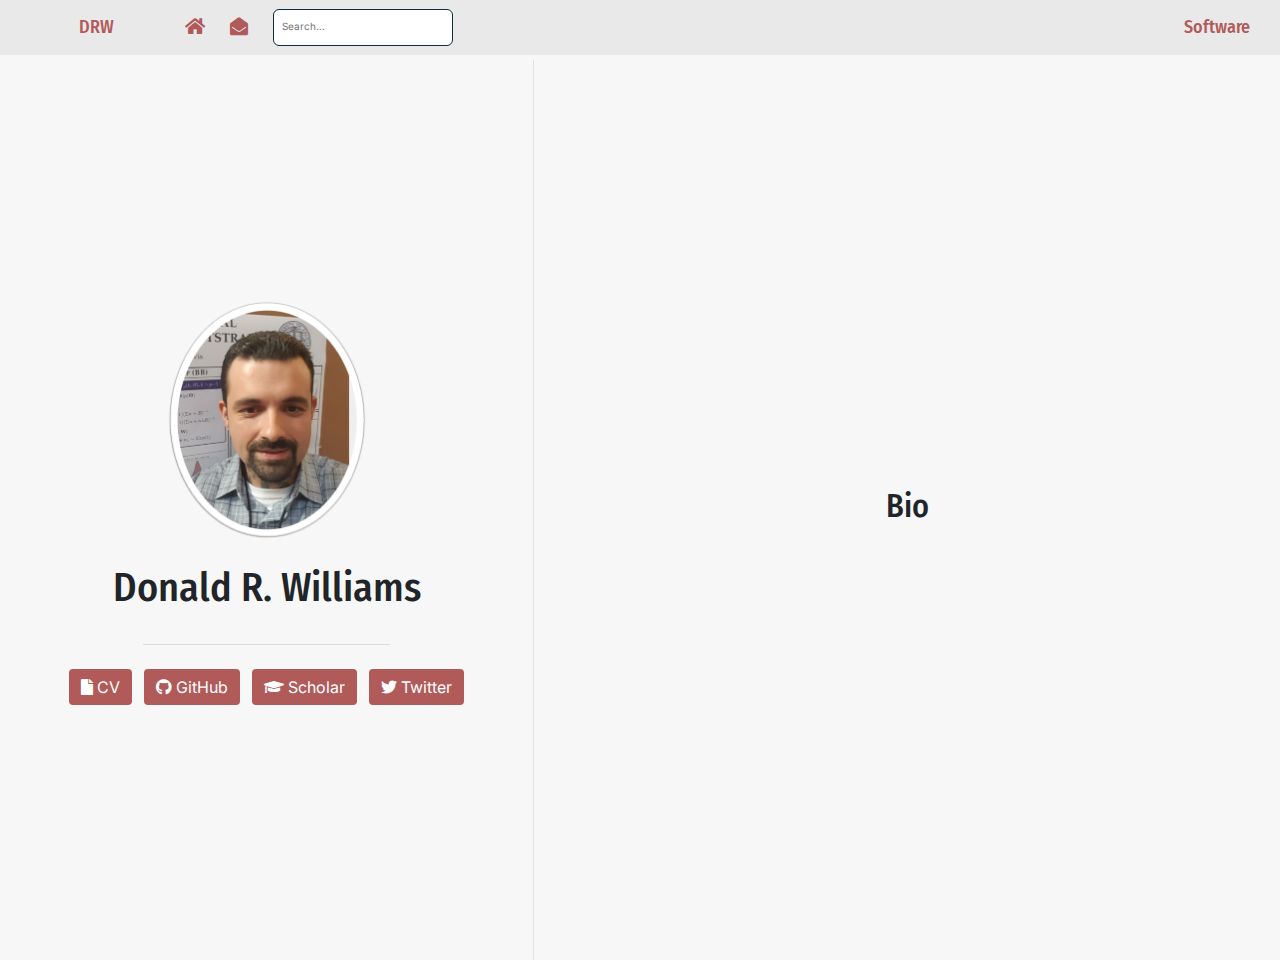
<file: docs/index.html>
<!doctype html>
<html lang="en">
  <head>
    <!-- Required meta tags -->
    <meta charset="utf-8">
    <meta name="viewport" content="width=device-width, initial-scale=1, shrink-to-fit=no">

    <!-- Bootstrap CSS -->
    <link rel="stylesheet" href="https://stackpath.bootstrapcdn.com/bootstrap/4.5.0/css/bootstrap.min.css">

    <link href="https://fonts.googleapis.com/css2?family=Roboto+Slab&display=swap" rel="stylesheet">
    <style type="text/css">body {font-family: 'Roboto Slab', serif;}</style>

    <title>Donald R. Williams</title>

    
          <!--radix_placeholder_navigation_in_header-->
          <meta name="distill:offset" content=""/>

          <script type="application/javascript">

            window.headroom_prevent_pin = false;

            window.document.addEventListener("DOMContentLoaded", function (event) {

              // initialize headroom for banner
              var header = $('header').get(0);
              var headerHeight = header.offsetHeight;
              var headroom = new Headroom(header, {
                tolerance: 5,
                onPin : function() {
                  if (window.headroom_prevent_pin) {
                    window.headroom_prevent_pin = false;
                    headroom.unpin();
                  }
                }
              });
              headroom.init();
              if(window.location.hash)
                headroom.unpin();
              $(header).addClass('headroom--transition');

              // offset scroll location for banner on hash change
              // (see: https://github.com/WickyNilliams/headroom.js/issues/38)
              window.addEventListener("hashchange", function(event) {
                window.scrollTo(0, window.pageYOffset - (headerHeight + 25));
              });

              // responsive menu
              $('.distill-site-header').each(function(i, val) {
                var topnav = $(this);
                var toggle = topnav.find('.nav-toggle');
                toggle.on('click', function() {
                  topnav.toggleClass('responsive');
                });
              });

              // nav dropdowns
              $('.nav-dropbtn').click(function(e) {
                $(this).next('.nav-dropdown-content').toggleClass('nav-dropdown-active');
                $(this).parent().siblings('.nav-dropdown')
                   .children('.nav-dropdown-content').removeClass('nav-dropdown-active');
              });
              $("body").click(function(e){
                $('.nav-dropdown-content').removeClass('nav-dropdown-active');
              });
              $(".nav-dropdown").click(function(e){
                e.stopPropagation();
              });
            });
          </script>

          <style type="text/css">

          /* Theme (user-documented overrideables for nav appearance) */

          .distill-site-nav {
            color: rgba(255, 255, 255, 0.8);
            background-color: #0F2E3D;
            font-size: 15px;
            font-weight: 300;
          }

          .distill-site-nav a {
            color: inherit;
            text-decoration: none;
          }

          .distill-site-nav a:hover {
            color: white;
          }

          @media print {
            .distill-site-nav {
              display: none;
            }
          }

          .distill-site-header {

          }

          .distill-site-footer {

          }


          /* Site Header */

          .distill-site-header {
            width: 100%;
            box-sizing: border-box;
            z-index: 3;
          }

          .distill-site-header .nav-left {
            display: inline-block;
            margin-left: 8px;
          }

          @media screen and (max-width: 768px) {
            .distill-site-header .nav-left {
              margin-left: 0;
            }
          }


          .distill-site-header .nav-right {
            float: right;
            margin-right: 8px;
          }

          .distill-site-header a,
          .distill-site-header .title {
            display: inline-block;
            text-align: center;
            padding: 14px 10px 14px 10px;
          }

          .distill-site-header .title {
            font-size: 18px;
            min-width: 150px;
          }

          .distill-site-header .logo {
            padding: 0;
          }

          .distill-site-header .logo img {
            display: none;
            max-height: 20px;
            width: auto;
            margin-bottom: -4px;
          }

          .distill-site-header .nav-image img {
            max-height: 18px;
            width: auto;
            display: inline-block;
            margin-bottom: -3px;
          }



          @media screen and (min-width: 1000px) {
            .distill-site-header .logo img {
              display: inline-block;
            }
            .distill-site-header .nav-left {
              margin-left: 20px;
            }
            .distill-site-header .nav-right {
              margin-right: 20px;
            }
            .distill-site-header .title {
              padding-left: 12px;
            }
          }


          .distill-site-header .nav-toggle {
            display: none;
          }

          .nav-dropdown {
            display: inline-block;
            position: relative;
          }

          .nav-dropdown .nav-dropbtn {
            border: none;
            outline: none;
            color: rgba(255, 255, 255, 0.8);
            padding: 16px 10px;
            background-color: transparent;
            font-family: inherit;
            font-size: inherit;
            font-weight: inherit;
            margin: 0;
            margin-top: 1px;
            z-index: 2;
          }

          .nav-dropdown-content {
            display: none;
            position: absolute;
            background-color: white;
            min-width: 200px;
            border: 1px solid rgba(0,0,0,0.15);
            border-radius: 4px;
            box-shadow: 0px 8px 16px 0px rgba(0,0,0,0.1);
            z-index: 1;
            margin-top: 2px;
            white-space: nowrap;
            padding-top: 4px;
            padding-bottom: 4px;
          }

          .nav-dropdown-content hr {
            margin-top: 4px;
            margin-bottom: 4px;
            border: none;
            border-bottom: 1px solid rgba(0, 0, 0, 0.1);
          }

          .nav-dropdown-active {
            display: block;
          }

          .nav-dropdown-content a, .nav-dropdown-content .nav-dropdown-header {
            color: black;
            padding: 6px 24px;
            text-decoration: none;
            display: block;
            text-align: left;
          }

          .nav-dropdown-content .nav-dropdown-header {
            display: block;
            padding: 5px 24px;
            padding-bottom: 0;
            text-transform: uppercase;
            font-size: 14px;
            color: #999999;
            white-space: nowrap;
          }

          .nav-dropdown:hover .nav-dropbtn {
            color: white;
          }

          .nav-dropdown-content a:hover {
            background-color: #ddd;
            color: black;
          }

          .nav-right .nav-dropdown-content {
            margin-left: -45%;
            right: 0;
          }

          @media screen and (max-width: 768px) {
            .distill-site-header a, .distill-site-header .nav-dropdown  {display: none;}
            .distill-site-header a.nav-toggle {
              float: right;
              display: block;
            }
            .distill-site-header .title {
              margin-left: 0;
            }
            .distill-site-header .nav-right {
              margin-right: 0;
            }
            .distill-site-header {
              overflow: hidden;
            }
            .nav-right .nav-dropdown-content {
              margin-left: 0;
            }
          }


          @media screen and (max-width: 768px) {
            .distill-site-header.responsive {position: relative; min-height: 500px; }
            .distill-site-header.responsive a.nav-toggle {
              position: absolute;
              right: 0;
              top: 0;
            }
            .distill-site-header.responsive a,
            .distill-site-header.responsive .nav-dropdown {
              display: block;
              text-align: left;
            }
            .distill-site-header.responsive .nav-left,
            .distill-site-header.responsive .nav-right {
              width: 100%;
            }
            .distill-site-header.responsive .nav-dropdown {float: none;}
            .distill-site-header.responsive .nav-dropdown-content {position: relative;}
            .distill-site-header.responsive .nav-dropdown .nav-dropbtn {
              display: block;
              width: 100%;
              text-align: left;
            }
          }

          /* Site Footer */

          .distill-site-footer {
            width: 100%;
            overflow: hidden;
            box-sizing: border-box;
            z-index: 3;
            margin-top: 30px;
            padding-top: 30px;
            padding-bottom: 30px;
            text-align: center;
          }

          /* Headroom */

          d-title {
            padding-top: 6rem;
          }

          @media print {
            d-title {
              padding-top: 4rem;
            }
          }

          .headroom {
            z-index: 1000;
            position: fixed;
            top: 0;
            left: 0;
            right: 0;
          }

          .headroom--transition {
            transition: all .4s ease-in-out;
          }

          .headroom--unpinned {
            top: -100px;
          }

          .headroom--pinned {
            top: 0;
          }

          /* adjust viewport for navbar height */
          /* helps vertically center bootstrap (non-distill) content */
          .min-vh-100 {
            min-height: calc(100vh - 100px) !important;
          }

          </style>

          <script src="site_libs/jquery-1.11.3/jquery.min.js"></script>
          <link href="site_libs/font-awesome-5.1.0/css/all.css" rel="stylesheet"/>
          <link href="site_libs/font-awesome-5.1.0/css/v4-shims.css" rel="stylesheet"/>
          <script src="site_libs/headroom-0.9.4/headroom.min.js"></script>
          <script src="site_libs/autocomplete-0.37.1/autocomplete.min.js"></script>
          <script src="site_libs/fuse-6.4.1/fuse.min.js"></script>

          <script type="application/javascript">

          function getMeta(metaName) {
            var metas = document.getElementsByTagName('meta');
            for (let i = 0; i < metas.length; i++) {
              if (metas[i].getAttribute('name') === metaName) {
                return metas[i].getAttribute('content');
              }
            }
            return '';
          }

          function offsetURL(url) {
            var offset = getMeta('distill:offset');
            return offset ? offset + '/' + url : url;
          }

          function createFuseIndex() {

            // create fuse index
            var options = {
              keys: [
                { name: 'title', weight: 20 },
                { name: 'categories', weight: 15 },
                { name: 'description', weight: 10 },
                { name: 'contents', weight: 5 },
              ],
              ignoreLocation: true,
              threshold: 0
            };
            var fuse = new window.Fuse([], options);

            // fetch the main search.json
            return fetch(offsetURL('search.json'))
              .then(function(response) {
                if (response.status == 200) {
                  return response.json().then(function(json) {
                    // index main articles
                    json.articles.forEach(function(article) {
                      fuse.add(article);
                    });
                    // download collections and index their articles
                    return Promise.all(json.collections.map(function(collection) {
                      return fetch(offsetURL(collection)).then(function(response) {
                        if (response.status === 200) {
                          return response.json().then(function(articles) {
                            articles.forEach(function(article) {
                              fuse.add(article);
                            });
                          })
                        } else {
                          return Promise.reject(
                            new Error('Unexpected status from search index request: ' +
                                      response.status)
                          );
                        }
                      });
                    })).then(function() {
                      return fuse;
                    });
                  });

                } else {
                  return Promise.reject(
                    new Error('Unexpected status from search index request: ' +
                                response.status)
                  );
                }
              });
          }

          window.document.addEventListener("DOMContentLoaded", function (event) {

            // get search element (bail if we don't have one)
            var searchEl = window.document.getElementById('distill-search');
            if (!searchEl)
              return;

            createFuseIndex()
              .then(function(fuse) {

                // make search box visible
                searchEl.classList.remove('hidden');

                // initialize autocomplete
                var options = {
                  autoselect: true,
                  hint: false,
                  minLength: 2,
                };
                window.autocomplete(searchEl, options, [{
                  source: function(query, callback) {
                    const searchOptions = {
                      isCaseSensitive: false,
                      shouldSort: true,
                      minMatchCharLength: 2,
                      limit: 10,
                    };
                    var results = fuse.search(query, searchOptions);
                    callback(results
                      .map(function(result) { return result.item; })
                    );
                  },
                  templates: {
                    suggestion: function(suggestion) {
                      var img = suggestion.preview && Object.keys(suggestion.preview).length > 0
                        ? `<img src="${offsetURL(suggestion.preview)}"</img>`
                        : '';
                      var html = `
                        <div class="search-item">
                          <h3>${suggestion.title}</h3>
                          <div class="search-item-description">
                            ${suggestion.description || ''}
                          </div>
                          <div class="search-item-preview">
                            ${img}
                          </div>
                        </div>
                      `;
                      return html;
                    }
                  }
                }]).on('autocomplete:selected', function(event, suggestion) {
                  window.location.href = offsetURL(suggestion.path);
                });
                // remove inline display style on autocompleter (we want to
                // manage responsive display via css)
                $('.algolia-autocomplete').css("display", "");
              })
              .catch(function(error) {
                console.log(error);
              });

          });

          </script>

          <style type="text/css">

          .nav-search {
            font-size: x-small;
          }

          /* Algolioa Autocomplete */

          .algolia-autocomplete {
            display: inline-block;
            margin-left: 10px;
            vertical-align: sub;
            background-color: white;
            color: black;
            padding: 6px;
            padding-top: 8px;
            padding-bottom: 0;
            border-radius: 6px;
            border: 1px #0F2E3D solid;
            width: 180px;
          }


          @media screen and (max-width: 768px) {
            .distill-site-nav .algolia-autocomplete {
              display: none;
              visibility: hidden;
            }
            .distill-site-nav.responsive .algolia-autocomplete {
              display: inline-block;
              visibility: visible;
            }
            .distill-site-nav.responsive .algolia-autocomplete .aa-dropdown-menu {
              margin-left: 0;
              width: 400px;
              max-height: 400px;
            }
          }

          .algolia-autocomplete .aa-input, .algolia-autocomplete .aa-hint {
            width: 90%;
            outline: none;
            border: none;
          }

          .algolia-autocomplete .aa-hint {
            color: #999;
          }
          .algolia-autocomplete .aa-dropdown-menu {
            width: 550px;
            max-height: 70vh;
            overflow-x: visible;
            overflow-y: scroll;
            padding: 5px;
            margin-top: 3px;
            margin-left: -150px;
            background-color: #fff;
            border-radius: 5px;
            border: 1px solid #999;
            border-top: none;
          }

          .algolia-autocomplete .aa-dropdown-menu .aa-suggestion {
            cursor: pointer;
            padding: 5px 4px;
            border-bottom: 1px solid #eee;
          }

          .algolia-autocomplete .aa-dropdown-menu .aa-suggestion:last-of-type {
            border-bottom: none;
            margin-bottom: 2px;
          }

          .algolia-autocomplete .aa-dropdown-menu .aa-suggestion .search-item {
            overflow: hidden;
            font-size: 0.8em;
            line-height: 1.4em;
          }

          .algolia-autocomplete .aa-dropdown-menu .aa-suggestion .search-item h3 {
            font-size: 1rem;
            margin-block-start: 0;
            margin-block-end: 5px;
          }

          .algolia-autocomplete .aa-dropdown-menu .aa-suggestion .search-item-description {
            display: inline-block;
            overflow: hidden;
            height: 2.8em;
            width: 80%;
            margin-right: 4%;
          }

          .algolia-autocomplete .aa-dropdown-menu .aa-suggestion .search-item-preview {
            display: inline-block;
            width: 15%;
          }

          .algolia-autocomplete .aa-dropdown-menu .aa-suggestion .search-item-preview img {
            height: 3em;
            width: auto;
            display: none;
          }

          .algolia-autocomplete .aa-dropdown-menu .aa-suggestion .search-item-preview img[src] {
            display: initial;
          }

          .algolia-autocomplete .aa-dropdown-menu .aa-suggestion.aa-cursor {
            background-color: #eee;
          }
          .algolia-autocomplete .aa-dropdown-menu .aa-suggestion em {
            font-weight: bold;
            font-style: normal;
          }

          </style>


          <!--/radix_placeholder_navigation_in_header-->
          <!--radix_placeholder_site_in_header-->
          <!--/radix_placeholder_site_in_header-->
          
          <style type="text/css">
          body {
            padding-top: 60px;
          }
          </style>
          <style type="text/css">
          /* base variables */

          /* Edit the CSS properties in this file to create a custom
             Distill theme. Only edit values in the right column
             for each row; values shown are the CSS defaults.
             To return any property to the default,
             you may set its value to: unset
             All rows must end with a semi-colon.                      */

          /* Optional: embed custom fonts here with `@import`          */
          /* This must remain at the top of this file.                 */



          html {
            /*-- Main font sizes --*/
            --title-size:      50px;
            --body-size:       1.06rem;
            --code-size:       14px;
            --aside-size:      12px;
            --fig-cap-size:    13px;
            /*-- Main font colors --*/
            --title-color:     #000000;
            --header-color:    rgba(0, 0, 0, 0.8);
            --body-color:      rgba(0, 0, 0, 0.8);
            --aside-color:     rgba(0, 0, 0, 0.6);
            --fig-cap-color:   rgba(0, 0, 0, 0.6);
            /*-- Specify custom fonts ~~~ must be imported above   --*/
            --heading-font:    sans-serif;
            --mono-font:       monospace;
            --body-font:       sans-serif;
            --navbar-font:     sans-serif;  /* websites + blogs only */
          }

          /*-- ARTICLE METADATA --*/
          d-byline {
            --heading-size:    0.6rem;
            --heading-color:   rgba(0, 0, 0, 0.5);
            --body-size:       0.8rem;
            --body-color:      rgba(0, 0, 0, 0.8);
          }

          /*-- ARTICLE TABLE OF CONTENTS --*/
          .d-contents {
            --heading-size:    18px;
            --contents-size:   13px;
          }

          /*-- ARTICLE APPENDIX --*/
          d-appendix {
            --heading-size:    15px;
            --heading-color:   rgba(0, 0, 0, 0.65);
            --text-size:       0.8em;
            --text-color:      rgba(0, 0, 0, 0.5);
          }

          /*-- WEBSITE HEADER + FOOTER --*/
          /* These properties only apply to Distill sites and blogs  */

          .distill-site-header {
            --title-size:       18px;
            --text-color:       rgba(255, 255, 255, 0.8);
            --text-size:        15px;
            --hover-color:      white;
            --bkgd-color:       #0F2E3D;
          }

          .distill-site-footer {
            --text-color:       rgba(255, 255, 255, 0.8);
            --text-size:        15px;
            --hover-color:      white;
            --bkgd-color:       #0F2E3D;
          }

          /*-- Additional custom styles --*/
          /* Add any additional CSS rules below                      */
          </style>
          <style type="text/css">@import url('https://fonts.googleapis.com/css2?family=Inter:wght@100;200;300;400;500;600;700;800;900&display=swap');
          @import url('https://fonts.googleapis.com/css2?family=Fira+Sans+Condensed:ital,wght@0,100;0,200;0,300;0,400;0,500;0,600;0,700;0,800;0,900;1,100;1,200;1,300;1,400;1,500;1,600;1,700;1,800;1,900&display=swap');

          :root {
            --font-body:   inter,-apple-system,BlinkMacSystemFont,roboto,segoe ui,Helvetica,Arial,sans-serif;
            --font-header: "Fira Sans Condensed",Tahoma,"Helvetica Neue",Helvetica,Arial,sans-serif;
            --font-mono:   SFMono-Regular,Menlo,Monaco,Consolas,"Liberation Mono",monospace;

            --color-background:   #f7f7f7;
            --color-background2:  #EAE9EA;
            --color-primary:      #b05a5a;
            --color-primary-dark: #2F4238;
            --color-secondary:    #8a74a0;
            --color-tertiary:     #a08a74;
            --color-text:         #172a3a;
            --color-white:        #FFFFFF;
          }

          /* base variables */

          /* Edit the CSS properties in this file to create a custom
             Distill theme. Only edit values in the right column
             for each row; values shown are the CSS defaults.
             To return any property to the default,
             you may set its value to: unset
             All rows must end with a semi-colon.                      */

          /* Optional: embed custom fonts here with `@import`          */
          /* This must remain at the top of this file.                 */

          html {
            /*-- Main font sizes --*/
            --title-size:      50px;
            --body-size:       1.06rem;
            --code-size:       14px;
            --aside-size:      12px;
            --fig-cap-size:    13px;
            /*-- Main font colors --*/
            --title-color:     var(--color-text);
            --header-color:    rgba(0, 0, 0, 0.8);
            --body-color:      rgba(0, 0, 0, 0.8);
            --aside-color:     rgba(0, 0, 0, 0.6);
            --fig-cap-color:   rgba(0, 0, 0, 0.6);
            /*-- Specify custom fonts ~~~ must be imported above   --*/
            --heading-font:    var(--font-header);
            --mono-font:       var(--font-mono);
            --body-font:       var(--font-body);
            --navbar-font:     var(--font-header);
          }

          /*-- ARTICLE METADATA --*/
          d-byline {
            --heading-size:    0.6rem;
            --heading-color:   rgba(0, 0, 0, 0.5);
            --body-size:       0.8rem;
            --body-color:      rgba(0, 0, 0, 0.8);
          }

          /*-- ARTICLE TABLE OF CONTENTS --*/
          .d-contents {
            --heading-size:    18px;
            --contents-size:   13px;
          }


          /*-- ARTICLE APPENDIX --*/
          d-appendix {
            --heading-size:    15px;
            --heading-color:   rgba(0, 0, 0, 0.65);
            --text-size:       0.8em;
            --text-color:      rgba(0, 0, 0, 0.5);
          }

          /*-- WEBSITE HEADER + FOOTER --*/
          /* These properties only apply to Distill sites and blogs  */

          .distill-site-header {
            --title-size:       18px;
            --text-color:       var(--color-primary);
            --text-size:        18px;
            --hover-color:      var(--color-secondary);
            --bkgd-color:       var(--color-background2);
            font-weight:        500;
          }

          .distill-site-footer {
            --text-color:       #ededeb;
            --text-size:        15px;
            --hover-color:      var(--color-white);
            --bkgd-color:       var(--color-primary);
          }

          /*-- Additional custom styles --*/
          /* Add any additional CSS rules below */

          html body {
              background-color: var(--color-background);
          }

          /* Links */

          a {
              color: var(--color-primary);
              border-bottom: 0px;
              text-decoration: none;
          }

          d-article a {
              color: var(--color-primary);
              border-bottom: 0px;
              text-decoration: none;
          }

          a:hover, a:focus {
              color: var(--color-secondary);
              font-weight: 500;
              border-color: var(--color-secondary);
          }

          d-article a:hover, a:focus {
              color: var(--color-secondary);
              font-weight: 500;
              border-color: var(--color-secondary);
          }

          /* Buttons on home page */

          .btn-outline-dark {
              background-color: var(--color-primary);
              color: var(--color-white);
              border: 0px;
          }

          .btn-outline-dark:hover {
              background-color: var(--color-secondary);
          }

          /* Menu */

          .nav-dropdown-content a {
              color: var(--color-primary);
          }

          .nav-dropdown-content a:hover {
              background-color: var(--color-background);
          }

          /* Link buttons */

          .icon-link {
              background-color: var(--color-primary);
              color: var(--color-white);
              padding: 3px 5px 3px 5px;
              margin: 0 2px 0 2px;
              border-radius: 5px; /* Rounded edges */
          }

          .icon-link:hover {
              background-color: var(--color-secondary);
              color: var(--color-white);
          }

          /* For floating images - see lab page, for example */

          .float-left img {
              float:left;
              padding: 5px 10px 5px 0px;
          }

          .float-right img {
              float:right;
              padding: 5px 0px 5px 10px;
          }

          /* Footer */

          .distill-site-footer p {
              margin-bottom: 0em;
          }

          .distill-site-header p {
              margin-top: 0em;
          }


          /* Pubs page */

          .pub {
              margin: 0 0 15px 0;
          }

          /* For dropping a shadow behind images */
          .shadow {
            box-shadow: 0 4px 8px 0 rgba(0, 0, 0, 0.2), 0 6px 20px 0 rgba(0, 0, 0, 0.19);
            text-align: center;
          }

          d-article img {
            margin-bottom: 10px;
            margin-top: 1px;
          }


          /* Smaller spacing in bullet lists */

          d-article li {
            margin-bottom: 0;
          }

          /* Code chunks */

          d-article pre { /* Chunk output */
            border-radius: 5px; /* Rounded edges */
            font-size: 12px;
            color: #fff;
            background-color: #696969;
            padding: 5px 5px 5px 18px;
          }

          d-article div.sourceCode pre { /* Chunk code */
            border-radius: 5px; /* Rounded edges */
            background-color: #fff;
            color: black;
            padding: 5px 5px 5px 18px;
          }

          d-article div.sourceCode {
            background-color: transparent;
          }
          </style>
          <style type="text/css">
          /* base style */

          /* FONT FAMILIES */

          :root {
            --heading-default: -apple-system, BlinkMacSystemFont, "Segoe UI", Roboto, Oxygen, Ubuntu, Cantarell, "Fira Sans", "Droid Sans", "Helvetica Neue", Arial, sans-serif;
            --mono-default: Consolas, Monaco, 'Andale Mono', 'Ubuntu Mono', monospace;
            --body-default: -apple-system, BlinkMacSystemFont, "Segoe UI", Roboto, Oxygen, Ubuntu, Cantarell, "Fira Sans", "Droid Sans", "Helvetica Neue", Arial, sans-serif;
          }

          body,
          .posts-list .post-preview p,
          .posts-list .description p {
            font-family: var(--body-font), var(--body-default);
          }

          h1, h2, h3, h4, h5, h6,
          .posts-list .post-preview h2,
          .posts-list .description h2 {
            font-family: var(--heading-font), var(--heading-default);
          }

          d-article div.sourceCode code,
          d-article pre code {
            font-family: var(--mono-font), var(--mono-default);
          }


          /*-- TITLE --*/
          d-title h1,
          .posts-list > h1 {
            color: var(--title-color, black);
          }

          d-title h1 {
            font-size: var(--title-size, 50px);
          }

          /*-- HEADERS --*/
          d-article h1,
          d-article h2,
          d-article h3,
          d-article h4,
          d-article h5,
          d-article h6 {
            color: var(--header-color, rgba(0, 0, 0, 0.8));
          }

          /*-- BODY --*/
          d-article > p,  /* only text inside of <p> tags */
          d-article > ul, /* lists */
          d-article > ol {
            color: var(--body-color, rgba(0, 0, 0, 0.8));
            font-size: var(--body-size, 1.06rem);
          }


          /*-- CODE --*/
          d-article div.sourceCode code,
          d-article pre code {
            font-size: var(--code-size, 14px);
          }

          /*-- ASIDE --*/
          d-article aside {
            font-size: var(--aside-size, 12px);
            color: var(--aside-color, rgba(0, 0, 0, 0.6));
          }

          /*-- FIGURE CAPTIONS --*/
          figure .caption,
          figure figcaption,
          .figure .caption {
            font-size: var(--fig-cap-size, 13px);
            color: var(--fig-cap-color, rgba(0, 0, 0, 0.6));
          }

          /*-- METADATA --*/
          d-byline h3 {
            font-size: var(--heading-size, 0.6rem);
            color: var(--heading-color, rgba(0, 0, 0, 0.5));
          }

          d-byline {
            font-size: var(--body-size, 0.8rem);
            color: var(--body-color, rgba(0, 0, 0, 0.8));
          }

          d-byline a,
          d-article d-byline a {
            color: var(--body-color, rgba(0, 0, 0, 0.8));
          }

          /*-- TABLE OF CONTENTS --*/
          .d-contents nav h3 {
            font-size: var(--heading-size, 18px);
          }

          .d-contents nav a {
            font-size: var(--contents-size, 13px);
          }

          /*-- APPENDIX --*/
          d-appendix h3 {
            font-size: var(--heading-size, 15px);
            color: var(--heading-color, rgba(0, 0, 0, 0.65));
          }

          d-appendix {
            font-size: var(--text-size, 0.8em);
            color: var(--text-color, rgba(0, 0, 0, 0.5));
          }

          d-appendix d-footnote-list a.footnote-backlink {
            color: var(--text-color, rgba(0, 0, 0, 0.5));
          }

          /*-- WEBSITE HEADER + FOOTER --*/
          .distill-site-header .title {
            font-size: var(--title-size, 18px);
            font-family: var(--navbar-font), var(--heading-default);
          }

          .distill-site-header a,
          .nav-dropdown .nav-dropbtn {
            font-family: var(--navbar-font), var(--heading-default);
          }

          .nav-dropdown .nav-dropbtn {
            color: var(--text-color, rgba(255, 255, 255, 0.8));
            font-size: var(--text-size, 15px);
          }

          .distill-site-header a:hover,
          .nav-dropdown:hover .nav-dropbtn {
            color: var(--hover-color, white);
          }

          .distill-site-header {
            font-size: var(--text-size, 15px);
            color: var(--text-color, rgba(255, 255, 255, 0.8));
            background-color: var(--bkgd-color, #0F2E3D);
          }

          .distill-site-footer {
            font-size: var(--text-size, 15px);
            color: var(--text-color, rgba(255, 255, 255, 0.8));
            background-color: var(--bkgd-color, #0F2E3D);
          }

          .distill-site-footer a:hover {
            color: var(--hover-color, white);
          }</style>
          <script src="C:\Users\Donny\Documents\R\win-library\4.0\rmarkdown\rmd\h\pandoc\header-attrs.js"></script>
    
    
  </head>
  <body>

          <!--radix_placeholder_navigation_before_body-->
          <header class="header header--fixed" role="banner">
          <nav class="distill-site-nav distill-site-header">
          <div class="nav-left">
          <a href="index.html" class="title">DRW</a>
          <a href="index.html">
          <i class="fa fa-home" aria-hidden="true"></i>
          </a>
          <a href="mailto:drwwiliams@ucdavis.edu">
          <i class="fa fa-envelope-open" aria-hidden="true"></i>
          </a>
          <input id="distill-search" class="nav-search hidden" type="text" placeholder="Search..."/>
          </div>
          <div class="nav-right">
          <a href="software.html">Software</a>
          <a href="javascript:void(0);" class="nav-toggle">&#9776;</a>
          </div>
          </nav>
          </header>
          <!--/radix_placeholder_navigation_before_body-->
          <!--radix_placeholder_site_before_body-->
          <!--/radix_placeholder_site_before_body-->
    
    <div class="container-fluid d-none d-lg-block d-xl-block">
      <div class="d-flex row flex-row vh-100">
        <div class="d-flex flex-column col-5 align-items-center text-center align-self-center">
          <div class="mx-auto text-center">
            <div class="p-3">
              <img src=donny_pic.png style="height:15rem" class="rounded">
            </div>
            <div class="p-2">
              <h1>Donald R. Williams</h1>
            </div>
            <hr style="width:60%;"/>
            <div class="p-2">
              <div id="icon-list">
                <ul class="list-inline">
                                    <li class="list-inline-item">
                    <a href=https://github.com/donaldRwilliams/website/raw/master/donny_cv.pdf>
                      <button type="button" class="btn btn-outline-dark mb-2">
                        <i class="fas fa-file"></i> CV
                      </button>
                    </a>
                  </li>
                                    <li class="list-inline-item">
                    <a href=https://github.com/donaldRwilliams>
                      <button type="button" class="btn btn-outline-dark mb-2">
                        <i class="fab fa-github"></i> GitHub
                      </button>
                    </a>
                  </li>
                                    <li class="list-inline-item">
                    <a href=https://scholar.google.com/citations?user=IjPXPAMAAAAJ&amp;hl=en>
                      <button type="button" class="btn btn-outline-dark mb-2">
                        <i class="fas fa-graduation-cap"></i> Scholar
                      </button>
                    </a>
                  </li>
                                    <li class="list-inline-item">
                    <a href=https://twitter.com/wdonald_1985>
                      <button type="button" class="btn btn-outline-dark mb-2">
                        <i class="fab fa-twitter"></i> Twitter
                      </button>
                    </a>
                  </li>
                                  </ul>
              </div>
            </div>
          </div>
        </div>
        <div class="d-flex flex-column vh-100 border-left"></div>
        <div class="d-flex flex-column col px-5 align-items-center align-self-center mh-100" style="overflow-y: scroll;">
          <div class="my-5" id="content">
            <div id="bio" class="section level2">
            <h2>Bio</h2>
            </div>
          </div>
        </div>
      </div>
    </div>

    <div class="container-flex min-vh-100 d-block d-lg-none d-xl-none">
      <div class="d-flex flex-row justify-content-center">
        <div class="d-flex flex-col">
          <div class="mx-auto">
            <div class="p-3 mt-3 text-center">
              <img src=donny_pic.png style="height:15rem" class="rounded">
            </div>
            <div class="p-2 text-center">
              <h1>Donald R. Williams</h1>
            </div>
            <hr style="width:60%;"/>

            <div class="row justify-content-center align-items-center">
              <div class="col-8 p-1 text-center">
                <div class="list-group">
                                    <a href=https://github.com/donaldRwilliams/website/raw/master/donny_cv.pdf>
                    <button type="button" class="list-group-item list-group-item-action my-1 rounded">
                      <i class="fas fa-file"></i> CV
                    </button>
                  </a>
                                    <a href=https://github.com/donaldRwilliams>
                    <button type="button" class="list-group-item list-group-item-action my-1 rounded">
                      <i class="fab fa-github"></i> GitHub
                    </button>
                  </a>
                                    <a href=https://scholar.google.com/citations?user=IjPXPAMAAAAJ&amp;hl=en>
                    <button type="button" class="list-group-item list-group-item-action my-1 rounded">
                      <i class="fas fa-graduation-cap"></i> Scholar
                    </button>
                  </a>
                                    <a href=https://twitter.com/wdonald_1985>
                    <button type="button" class="list-group-item list-group-item-action my-1 rounded">
                      <i class="fab fa-twitter"></i> Twitter
                    </button>
                  </a>
                                  </div>
              </div>
            </div>
            <div class="p pt-4 px-5">
              <div id="bio" class="section level2">
              <h2>Bio</h2>
              </div>
            </div>
        </div>
      </div>
    </div>

    <!-- Optional JavaScript -->
    <!-- jQuery first, then Popper.js, then Bootstrap JS -->
    <script src="https://code.jquery.com/jquery-3.5.1.slim.min.js" integrity="sha384-DfXdz2htPH0lsSSs5nCTpuj/zy4C+OGpamoFVy38MVBnE+IbbVYUew+OrCXaRkfj" crossorigin="anonymous"></script>
    <script src="https://cdn.jsdelivr.net/npm/popper.js@1.16.0/dist/umd/popper.min.js" integrity="sha384-Q6E9RHvbIyZFJoft+2mJbHaEWldlvI9IOYy5n3zV9zzTtmI3UksdQRVvoxMfooAo" crossorigin="anonymous"></script>
    <script src="https://stackpath.bootstrapcdn.com/bootstrap/4.5.0/js/bootstrap.min.js" integrity="sha384-OgVRvuATP1z7JjHLkuOU7Xw704+h835Lr+6QL9UvYjZE3Ipu6Tp75j7Bh/kR0JKI" crossorigin="anonymous"></script>

      <!--radix_placeholder_site_after_body-->
      <!--/radix_placeholder_site_after_body-->
      <!--radix_placeholder_navigation_after_body-->
      <!--/radix_placeholder_navigation_after_body-->
  
  </body>
</html>
</file>
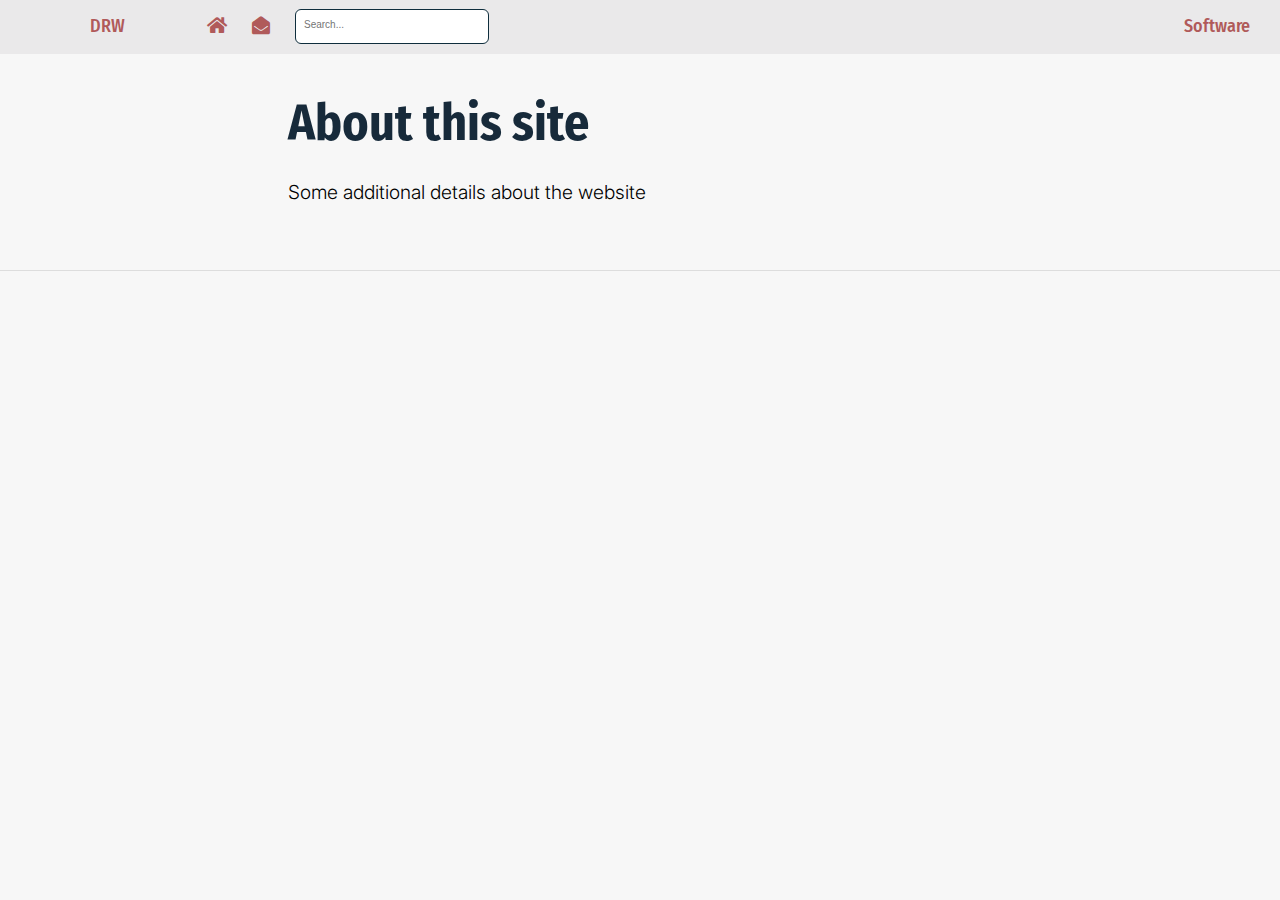
<file: docs/about.html>
<!DOCTYPE html>

<html xmlns="http://www.w3.org/1999/xhtml" lang="" xml:lang="">

<head>
  <meta charset="utf-8"/>
  <meta name="viewport" content="width=device-width, initial-scale=1"/>
  <meta http-equiv="X-UA-Compatible" content="IE=Edge,chrome=1"/>
  <meta name="generator" content="distill" />

  <style type="text/css">
  /* Hide doc at startup (prevent jankiness while JS renders/transforms) */
  body {
    visibility: hidden;
  }
  </style>

 <!--radix_placeholder_import_source-->
 <!--/radix_placeholder_import_source-->

<style type="text/css">code{white-space: pre;}</style>
<style type="text/css" data-origin="pandoc">
pre > code.sourceCode { white-space: pre; position: relative; }
pre > code.sourceCode > span { display: inline-block; line-height: 1.25; }
pre > code.sourceCode > span:empty { height: 1.2em; }
.sourceCode { overflow: visible; }
code.sourceCode > span { color: inherit; text-decoration: inherit; }
div.sourceCode { margin: 1em 0; }
pre.sourceCode { margin: 0; }
@media screen {
div.sourceCode { overflow: auto; }
}
@media print {
pre > code.sourceCode { white-space: pre-wrap; }
pre > code.sourceCode > span { text-indent: -5em; padding-left: 5em; }
}
pre.numberSource code
  { counter-reset: source-line 0; }
pre.numberSource code > span
  { position: relative; left: -4em; counter-increment: source-line; }
pre.numberSource code > span > a:first-child::before
  { content: counter(source-line);
    position: relative; left: -1em; text-align: right; vertical-align: baseline;
    border: none; display: inline-block;
    -webkit-touch-callout: none; -webkit-user-select: none;
    -khtml-user-select: none; -moz-user-select: none;
    -ms-user-select: none; user-select: none;
    padding: 0 4px; width: 4em;
    color: #aaaaaa;
  }
pre.numberSource { margin-left: 3em; border-left: 1px solid #aaaaaa;  padding-left: 4px; }
div.sourceCode
  {   }
@media screen {
pre > code.sourceCode > span > a:first-child::before { text-decoration: underline; }
}
code span.al { color: #ad0000; } /* Alert */
code span.an { color: #5e5e5e; } /* Annotation */
code span.at { color: #20794d; } /* Attribute */
code span.bn { color: #ad0000; } /* BaseN */
code span.bu { } /* BuiltIn */
code span.cf { color: #007ba5; } /* ControlFlow */
code span.ch { color: #20794d; } /* Char */
code span.cn { color: #8f5902; } /* Constant */
code span.co { color: #5e5e5e; } /* Comment */
code span.cv { color: #5e5e5e; font-style: italic; } /* CommentVar */
code span.do { color: #5e5e5e; font-style: italic; } /* Documentation */
code span.dt { color: #ad0000; } /* DataType */
code span.dv { color: #ad0000; } /* DecVal */
code span.er { color: #ad0000; } /* Error */
code span.ex { } /* Extension */
code span.fl { color: #ad0000; } /* Float */
code span.fu { color: #4758ab; } /* Function */
code span.im { } /* Import */
code span.in { color: #5e5e5e; } /* Information */
code span.kw { color: #007ba5; } /* Keyword */
code span.op { color: #5e5e5e; } /* Operator */
code span.ot { color: #007ba5; } /* Other */
code span.pp { color: #ad0000; } /* Preprocessor */
code span.sc { color: #20794d; } /* SpecialChar */
code span.ss { color: #20794d; } /* SpecialString */
code span.st { color: #20794d; } /* String */
code span.va { color: #111111; } /* Variable */
code span.vs { color: #20794d; } /* VerbatimString */
code span.wa { color: #5e5e5e; font-style: italic; } /* Warning */
</style>

  <!--radix_placeholder_meta_tags-->
  <title>DRW: About this site</title>

  <meta property="description" itemprop="description" content="Some additional details about the website"/>



  <!--  https://developers.facebook.com/docs/sharing/webmasters#markup -->
  <meta property="og:title" content="DRW: About this site"/>
  <meta property="og:type" content="article"/>
  <meta property="og:description" content="Some additional details about the website"/>
  <meta property="og:locale" content="en_US"/>
  <meta property="og:site_name" content="DRW"/>

  <!--  https://dev.twitter.com/cards/types/summary -->
  <meta property="twitter:card" content="summary"/>
  <meta property="twitter:title" content="DRW: About this site"/>
  <meta property="twitter:description" content="Some additional details about the website"/>

  <!--/radix_placeholder_meta_tags-->
  <!--radix_placeholder_rmarkdown_metadata-->

  <script type="text/json" id="radix-rmarkdown-metadata">
  {"type":"list","attributes":{"names":{"type":"character","attributes":{},"value":["title","description"]}},"value":[{"type":"character","attributes":{},"value":["About this site"]},{"type":"character","attributes":{},"value":["Some additional details about the website"]}]}
  </script>
  <!--/radix_placeholder_rmarkdown_metadata-->
  <!--radix_placeholder_navigation_in_header-->
  <meta name="distill:offset" content=""/>

  <script type="application/javascript">

    window.headroom_prevent_pin = false;

    window.document.addEventListener("DOMContentLoaded", function (event) {

      // initialize headroom for banner
      var header = $('header').get(0);
      var headerHeight = header.offsetHeight;
      var headroom = new Headroom(header, {
        tolerance: 5,
        onPin : function() {
          if (window.headroom_prevent_pin) {
            window.headroom_prevent_pin = false;
            headroom.unpin();
          }
        }
      });
      headroom.init();
      if(window.location.hash)
        headroom.unpin();
      $(header).addClass('headroom--transition');

      // offset scroll location for banner on hash change
      // (see: https://github.com/WickyNilliams/headroom.js/issues/38)
      window.addEventListener("hashchange", function(event) {
        window.scrollTo(0, window.pageYOffset - (headerHeight + 25));
      });

      // responsive menu
      $('.distill-site-header').each(function(i, val) {
        var topnav = $(this);
        var toggle = topnav.find('.nav-toggle');
        toggle.on('click', function() {
          topnav.toggleClass('responsive');
        });
      });

      // nav dropdowns
      $('.nav-dropbtn').click(function(e) {
        $(this).next('.nav-dropdown-content').toggleClass('nav-dropdown-active');
        $(this).parent().siblings('.nav-dropdown')
           .children('.nav-dropdown-content').removeClass('nav-dropdown-active');
      });
      $("body").click(function(e){
        $('.nav-dropdown-content').removeClass('nav-dropdown-active');
      });
      $(".nav-dropdown").click(function(e){
        e.stopPropagation();
      });
    });
  </script>

  <style type="text/css">

  /* Theme (user-documented overrideables for nav appearance) */

  .distill-site-nav {
    color: rgba(255, 255, 255, 0.8);
    background-color: #0F2E3D;
    font-size: 15px;
    font-weight: 300;
  }

  .distill-site-nav a {
    color: inherit;
    text-decoration: none;
  }

  .distill-site-nav a:hover {
    color: white;
  }

  @media print {
    .distill-site-nav {
      display: none;
    }
  }

  .distill-site-header {

  }

  .distill-site-footer {

  }


  /* Site Header */

  .distill-site-header {
    width: 100%;
    box-sizing: border-box;
    z-index: 3;
  }

  .distill-site-header .nav-left {
    display: inline-block;
    margin-left: 8px;
  }

  @media screen and (max-width: 768px) {
    .distill-site-header .nav-left {
      margin-left: 0;
    }
  }


  .distill-site-header .nav-right {
    float: right;
    margin-right: 8px;
  }

  .distill-site-header a,
  .distill-site-header .title {
    display: inline-block;
    text-align: center;
    padding: 14px 10px 14px 10px;
  }

  .distill-site-header .title {
    font-size: 18px;
    min-width: 150px;
  }

  .distill-site-header .logo {
    padding: 0;
  }

  .distill-site-header .logo img {
    display: none;
    max-height: 20px;
    width: auto;
    margin-bottom: -4px;
  }

  .distill-site-header .nav-image img {
    max-height: 18px;
    width: auto;
    display: inline-block;
    margin-bottom: -3px;
  }



  @media screen and (min-width: 1000px) {
    .distill-site-header .logo img {
      display: inline-block;
    }
    .distill-site-header .nav-left {
      margin-left: 20px;
    }
    .distill-site-header .nav-right {
      margin-right: 20px;
    }
    .distill-site-header .title {
      padding-left: 12px;
    }
  }


  .distill-site-header .nav-toggle {
    display: none;
  }

  .nav-dropdown {
    display: inline-block;
    position: relative;
  }

  .nav-dropdown .nav-dropbtn {
    border: none;
    outline: none;
    color: rgba(255, 255, 255, 0.8);
    padding: 16px 10px;
    background-color: transparent;
    font-family: inherit;
    font-size: inherit;
    font-weight: inherit;
    margin: 0;
    margin-top: 1px;
    z-index: 2;
  }

  .nav-dropdown-content {
    display: none;
    position: absolute;
    background-color: white;
    min-width: 200px;
    border: 1px solid rgba(0,0,0,0.15);
    border-radius: 4px;
    box-shadow: 0px 8px 16px 0px rgba(0,0,0,0.1);
    z-index: 1;
    margin-top: 2px;
    white-space: nowrap;
    padding-top: 4px;
    padding-bottom: 4px;
  }

  .nav-dropdown-content hr {
    margin-top: 4px;
    margin-bottom: 4px;
    border: none;
    border-bottom: 1px solid rgba(0, 0, 0, 0.1);
  }

  .nav-dropdown-active {
    display: block;
  }

  .nav-dropdown-content a, .nav-dropdown-content .nav-dropdown-header {
    color: black;
    padding: 6px 24px;
    text-decoration: none;
    display: block;
    text-align: left;
  }

  .nav-dropdown-content .nav-dropdown-header {
    display: block;
    padding: 5px 24px;
    padding-bottom: 0;
    text-transform: uppercase;
    font-size: 14px;
    color: #999999;
    white-space: nowrap;
  }

  .nav-dropdown:hover .nav-dropbtn {
    color: white;
  }

  .nav-dropdown-content a:hover {
    background-color: #ddd;
    color: black;
  }

  .nav-right .nav-dropdown-content {
    margin-left: -45%;
    right: 0;
  }

  @media screen and (max-width: 768px) {
    .distill-site-header a, .distill-site-header .nav-dropdown  {display: none;}
    .distill-site-header a.nav-toggle {
      float: right;
      display: block;
    }
    .distill-site-header .title {
      margin-left: 0;
    }
    .distill-site-header .nav-right {
      margin-right: 0;
    }
    .distill-site-header {
      overflow: hidden;
    }
    .nav-right .nav-dropdown-content {
      margin-left: 0;
    }
  }


  @media screen and (max-width: 768px) {
    .distill-site-header.responsive {position: relative; min-height: 500px; }
    .distill-site-header.responsive a.nav-toggle {
      position: absolute;
      right: 0;
      top: 0;
    }
    .distill-site-header.responsive a,
    .distill-site-header.responsive .nav-dropdown {
      display: block;
      text-align: left;
    }
    .distill-site-header.responsive .nav-left,
    .distill-site-header.responsive .nav-right {
      width: 100%;
    }
    .distill-site-header.responsive .nav-dropdown {float: none;}
    .distill-site-header.responsive .nav-dropdown-content {position: relative;}
    .distill-site-header.responsive .nav-dropdown .nav-dropbtn {
      display: block;
      width: 100%;
      text-align: left;
    }
  }

  /* Site Footer */

  .distill-site-footer {
    width: 100%;
    overflow: hidden;
    box-sizing: border-box;
    z-index: 3;
    margin-top: 30px;
    padding-top: 30px;
    padding-bottom: 30px;
    text-align: center;
  }

  /* Headroom */

  d-title {
    padding-top: 6rem;
  }

  @media print {
    d-title {
      padding-top: 4rem;
    }
  }

  .headroom {
    z-index: 1000;
    position: fixed;
    top: 0;
    left: 0;
    right: 0;
  }

  .headroom--transition {
    transition: all .4s ease-in-out;
  }

  .headroom--unpinned {
    top: -100px;
  }

  .headroom--pinned {
    top: 0;
  }

  /* adjust viewport for navbar height */
  /* helps vertically center bootstrap (non-distill) content */
  .min-vh-100 {
    min-height: calc(100vh - 100px) !important;
  }

  </style>

  <script src="site_libs/jquery-1.11.3/jquery.min.js"></script>
  <link href="site_libs/font-awesome-5.1.0/css/all.css" rel="stylesheet"/>
  <link href="site_libs/font-awesome-5.1.0/css/v4-shims.css" rel="stylesheet"/>
  <script src="site_libs/headroom-0.9.4/headroom.min.js"></script>
  <script src="site_libs/autocomplete-0.37.1/autocomplete.min.js"></script>
  <script src="site_libs/fuse-6.4.1/fuse.min.js"></script>

  <script type="application/javascript">

  function getMeta(metaName) {
    var metas = document.getElementsByTagName('meta');
    for (let i = 0; i < metas.length; i++) {
      if (metas[i].getAttribute('name') === metaName) {
        return metas[i].getAttribute('content');
      }
    }
    return '';
  }

  function offsetURL(url) {
    var offset = getMeta('distill:offset');
    return offset ? offset + '/' + url : url;
  }

  function createFuseIndex() {

    // create fuse index
    var options = {
      keys: [
        { name: 'title', weight: 20 },
        { name: 'categories', weight: 15 },
        { name: 'description', weight: 10 },
        { name: 'contents', weight: 5 },
      ],
      ignoreLocation: true,
      threshold: 0
    };
    var fuse = new window.Fuse([], options);

    // fetch the main search.json
    return fetch(offsetURL('search.json'))
      .then(function(response) {
        if (response.status == 200) {
          return response.json().then(function(json) {
            // index main articles
            json.articles.forEach(function(article) {
              fuse.add(article);
            });
            // download collections and index their articles
            return Promise.all(json.collections.map(function(collection) {
              return fetch(offsetURL(collection)).then(function(response) {
                if (response.status === 200) {
                  return response.json().then(function(articles) {
                    articles.forEach(function(article) {
                      fuse.add(article);
                    });
                  })
                } else {
                  return Promise.reject(
                    new Error('Unexpected status from search index request: ' +
                              response.status)
                  );
                }
              });
            })).then(function() {
              return fuse;
            });
          });

        } else {
          return Promise.reject(
            new Error('Unexpected status from search index request: ' +
                        response.status)
          );
        }
      });
  }

  window.document.addEventListener("DOMContentLoaded", function (event) {

    // get search element (bail if we don't have one)
    var searchEl = window.document.getElementById('distill-search');
    if (!searchEl)
      return;

    createFuseIndex()
      .then(function(fuse) {

        // make search box visible
        searchEl.classList.remove('hidden');

        // initialize autocomplete
        var options = {
          autoselect: true,
          hint: false,
          minLength: 2,
        };
        window.autocomplete(searchEl, options, [{
          source: function(query, callback) {
            const searchOptions = {
              isCaseSensitive: false,
              shouldSort: true,
              minMatchCharLength: 2,
              limit: 10,
            };
            var results = fuse.search(query, searchOptions);
            callback(results
              .map(function(result) { return result.item; })
            );
          },
          templates: {
            suggestion: function(suggestion) {
              var img = suggestion.preview && Object.keys(suggestion.preview).length > 0
                ? `<img src="${offsetURL(suggestion.preview)}"</img>`
                : '';
              var html = `
                <div class="search-item">
                  <h3>${suggestion.title}</h3>
                  <div class="search-item-description">
                    ${suggestion.description || ''}
                  </div>
                  <div class="search-item-preview">
                    ${img}
                  </div>
                </div>
              `;
              return html;
            }
          }
        }]).on('autocomplete:selected', function(event, suggestion) {
          window.location.href = offsetURL(suggestion.path);
        });
        // remove inline display style on autocompleter (we want to
        // manage responsive display via css)
        $('.algolia-autocomplete').css("display", "");
      })
      .catch(function(error) {
        console.log(error);
      });

  });

  </script>

  <style type="text/css">

  .nav-search {
    font-size: x-small;
  }

  /* Algolioa Autocomplete */

  .algolia-autocomplete {
    display: inline-block;
    margin-left: 10px;
    vertical-align: sub;
    background-color: white;
    color: black;
    padding: 6px;
    padding-top: 8px;
    padding-bottom: 0;
    border-radius: 6px;
    border: 1px #0F2E3D solid;
    width: 180px;
  }


  @media screen and (max-width: 768px) {
    .distill-site-nav .algolia-autocomplete {
      display: none;
      visibility: hidden;
    }
    .distill-site-nav.responsive .algolia-autocomplete {
      display: inline-block;
      visibility: visible;
    }
    .distill-site-nav.responsive .algolia-autocomplete .aa-dropdown-menu {
      margin-left: 0;
      width: 400px;
      max-height: 400px;
    }
  }

  .algolia-autocomplete .aa-input, .algolia-autocomplete .aa-hint {
    width: 90%;
    outline: none;
    border: none;
  }

  .algolia-autocomplete .aa-hint {
    color: #999;
  }
  .algolia-autocomplete .aa-dropdown-menu {
    width: 550px;
    max-height: 70vh;
    overflow-x: visible;
    overflow-y: scroll;
    padding: 5px;
    margin-top: 3px;
    margin-left: -150px;
    background-color: #fff;
    border-radius: 5px;
    border: 1px solid #999;
    border-top: none;
  }

  .algolia-autocomplete .aa-dropdown-menu .aa-suggestion {
    cursor: pointer;
    padding: 5px 4px;
    border-bottom: 1px solid #eee;
  }

  .algolia-autocomplete .aa-dropdown-menu .aa-suggestion:last-of-type {
    border-bottom: none;
    margin-bottom: 2px;
  }

  .algolia-autocomplete .aa-dropdown-menu .aa-suggestion .search-item {
    overflow: hidden;
    font-size: 0.8em;
    line-height: 1.4em;
  }

  .algolia-autocomplete .aa-dropdown-menu .aa-suggestion .search-item h3 {
    font-size: 1rem;
    margin-block-start: 0;
    margin-block-end: 5px;
  }

  .algolia-autocomplete .aa-dropdown-menu .aa-suggestion .search-item-description {
    display: inline-block;
    overflow: hidden;
    height: 2.8em;
    width: 80%;
    margin-right: 4%;
  }

  .algolia-autocomplete .aa-dropdown-menu .aa-suggestion .search-item-preview {
    display: inline-block;
    width: 15%;
  }

  .algolia-autocomplete .aa-dropdown-menu .aa-suggestion .search-item-preview img {
    height: 3em;
    width: auto;
    display: none;
  }

  .algolia-autocomplete .aa-dropdown-menu .aa-suggestion .search-item-preview img[src] {
    display: initial;
  }

  .algolia-autocomplete .aa-dropdown-menu .aa-suggestion.aa-cursor {
    background-color: #eee;
  }
  .algolia-autocomplete .aa-dropdown-menu .aa-suggestion em {
    font-weight: bold;
    font-style: normal;
  }

  </style>


  <!--/radix_placeholder_navigation_in_header-->
  <!--radix_placeholder_distill-->

  <style type="text/css">

  body {
    background-color: white;
  }

  .pandoc-table {
    width: 100%;
  }

  .pandoc-table>caption {
    margin-bottom: 10px;
  }

  .pandoc-table th:not([align]) {
    text-align: left;
  }

  .pagedtable-footer {
    font-size: 15px;
  }

  d-byline .byline {
    grid-template-columns: 2fr 2fr;
  }

  d-byline .byline h3 {
    margin-block-start: 1.5em;
  }

  d-byline .byline .authors-affiliations h3 {
    margin-block-start: 0.5em;
  }

  .authors-affiliations .orcid-id {
    width: 16px;
    height:16px;
    margin-left: 4px;
    margin-right: 4px;
    vertical-align: middle;
    padding-bottom: 2px;
  }

  d-title .dt-tags {
    margin-top: 1em;
    grid-column: text;
  }

  .dt-tags .dt-tag {
    text-decoration: none;
    display: inline-block;
    color: rgba(0,0,0,0.6);
    padding: 0em 0.4em;
    margin-right: 0.5em;
    margin-bottom: 0.4em;
    font-size: 70%;
    border: 1px solid rgba(0,0,0,0.2);
    border-radius: 3px;
    text-transform: uppercase;
    font-weight: 500;
  }

  d-article table.gt_table td,
  d-article table.gt_table th {
    border-bottom: none;
  }

  .html-widget {
    margin-bottom: 2.0em;
  }

  .l-screen-inset {
    padding-right: 16px;
  }

  .l-screen .caption {
    margin-left: 10px;
  }

  .shaded {
    background: rgb(247, 247, 247);
    padding-top: 20px;
    padding-bottom: 20px;
    border-top: 1px solid rgba(0, 0, 0, 0.1);
    border-bottom: 1px solid rgba(0, 0, 0, 0.1);
  }

  .shaded .html-widget {
    margin-bottom: 0;
    border: 1px solid rgba(0, 0, 0, 0.1);
  }

  .shaded .shaded-content {
    background: white;
  }

  .text-output {
    margin-top: 0;
    line-height: 1.5em;
  }

  .hidden {
    display: none !important;
  }

  d-article {
    padding-top: 2.5rem;
    padding-bottom: 30px;
  }

  d-appendix {
    padding-top: 30px;
  }

  d-article>p>img {
    width: 100%;
  }

  d-article h2 {
    margin: 1rem 0 1.5rem 0;
  }

  d-article h3 {
    margin-top: 1.5rem;
  }

  d-article iframe {
    border: 1px solid rgba(0, 0, 0, 0.1);
    margin-bottom: 2.0em;
    width: 100%;
  }

  /* Tweak code blocks */

  d-article div.sourceCode code,
  d-article pre code {
    font-family: Consolas, Monaco, 'Andale Mono', 'Ubuntu Mono', monospace;
  }

  d-article pre,
  d-article div.sourceCode,
  d-article div.sourceCode pre {
    overflow: auto;
  }

  d-article div.sourceCode {
    background-color: white;
  }

  d-article div.sourceCode pre {
    padding-left: 10px;
    font-size: 12px;
    border-left: 2px solid rgba(0,0,0,0.1);
  }

  d-article pre {
    font-size: 12px;
    color: black;
    background: none;
    margin-top: 0;
    text-align: left;
    white-space: pre;
    word-spacing: normal;
    word-break: normal;
    word-wrap: normal;
    line-height: 1.5;

    -moz-tab-size: 4;
    -o-tab-size: 4;
    tab-size: 4;

    -webkit-hyphens: none;
    -moz-hyphens: none;
    -ms-hyphens: none;
    hyphens: none;
  }

  d-article pre a {
    border-bottom: none;
  }

  d-article pre a:hover {
    border-bottom: none;
    text-decoration: underline;
  }

  d-article details {
    grid-column: text;
    margin-bottom: 0.8em;
  }

  @media(min-width: 768px) {

  d-article pre,
  d-article div.sourceCode,
  d-article div.sourceCode pre {
    overflow: visible !important;
  }

  d-article div.sourceCode pre {
    padding-left: 18px;
    font-size: 14px;
  }

  d-article pre {
    font-size: 14px;
  }

  }

  figure img.external {
    background: white;
    border: 1px solid rgba(0, 0, 0, 0.1);
    box-shadow: 0 1px 8px rgba(0, 0, 0, 0.1);
    padding: 18px;
    box-sizing: border-box;
  }

  /* CSS for d-contents */

  .d-contents {
    grid-column: text;
    color: rgba(0,0,0,0.8);
    font-size: 0.9em;
    padding-bottom: 1em;
    margin-bottom: 1em;
    padding-bottom: 0.5em;
    margin-bottom: 1em;
    padding-left: 0.25em;
    justify-self: start;
  }

  @media(min-width: 1000px) {
    .d-contents.d-contents-float {
      height: 0;
      grid-column-start: 1;
      grid-column-end: 4;
      justify-self: center;
      padding-right: 3em;
      padding-left: 2em;
    }
  }

  .d-contents nav h3 {
    font-size: 18px;
    margin-top: 0;
    margin-bottom: 1em;
  }

  .d-contents li {
    list-style-type: none
  }

  .d-contents nav > ul {
    padding-left: 0;
  }

  .d-contents ul {
    padding-left: 1em
  }

  .d-contents nav ul li {
    margin-top: 0.6em;
    margin-bottom: 0.2em;
  }

  .d-contents nav a {
    font-size: 13px;
    border-bottom: none;
    text-decoration: none
    color: rgba(0, 0, 0, 0.8);
  }

  .d-contents nav a:hover {
    text-decoration: underline solid rgba(0, 0, 0, 0.6)
  }

  .d-contents nav > ul > li > a {
    font-weight: 600;
  }

  .d-contents nav > ul > li > ul {
    font-weight: inherit;
  }

  .d-contents nav > ul > li > ul > li {
    margin-top: 0.2em;
  }


  .d-contents nav ul {
    margin-top: 0;
    margin-bottom: 0.25em;
  }

  .d-article-with-toc h2:nth-child(2) {
    margin-top: 0;
  }


  /* Figure */

  .figure {
    position: relative;
    margin-bottom: 2.5em;
    margin-top: 1.5em;
  }

  .figure img {
    width: 100%;
  }

  .figure .caption {
    color: rgba(0, 0, 0, 0.6);
    font-size: 12px;
    line-height: 1.5em;
  }

  .figure img.external {
    background: white;
    border: 1px solid rgba(0, 0, 0, 0.1);
    box-shadow: 0 1px 8px rgba(0, 0, 0, 0.1);
    padding: 18px;
    box-sizing: border-box;
  }

  .figure .caption a {
    color: rgba(0, 0, 0, 0.6);
  }

  .figure .caption b,
  .figure .caption strong, {
    font-weight: 600;
    color: rgba(0, 0, 0, 1.0);
  }

  /* Citations */

  d-article .citation {
    color: inherit;
    cursor: inherit;
  }

  div.hanging-indent{
    margin-left: 1em; text-indent: -1em;
  }

  /* Citation hover box */

  .tippy-box[data-theme~=light-border] {
    background-color: rgba(250, 250, 250, 0.95);
  }

  .tippy-content > p {
    margin-bottom: 0;
    padding: 2px;
  }


  /* Tweak 1000px media break to show more text */

  @media(min-width: 1000px) {
    .base-grid,
    distill-header,
    d-title,
    d-abstract,
    d-article,
    d-appendix,
    distill-appendix,
    d-byline,
    d-footnote-list,
    d-citation-list,
    distill-footer {
      grid-template-columns: [screen-start] 1fr [page-start kicker-start] 80px [middle-start] 50px [text-start kicker-end] 65px 65px 65px 65px 65px 65px 65px 65px [text-end gutter-start] 65px [middle-end] 65px [page-end gutter-end] 1fr [screen-end];
      grid-column-gap: 16px;
    }

    .grid {
      grid-column-gap: 16px;
    }

    d-article {
      font-size: 1.06rem;
      line-height: 1.7em;
    }
    figure .caption, .figure .caption, figure figcaption {
      font-size: 13px;
    }
  }

  @media(min-width: 1180px) {
    .base-grid,
    distill-header,
    d-title,
    d-abstract,
    d-article,
    d-appendix,
    distill-appendix,
    d-byline,
    d-footnote-list,
    d-citation-list,
    distill-footer {
      grid-template-columns: [screen-start] 1fr [page-start kicker-start] 60px [middle-start] 60px [text-start kicker-end] 60px 60px 60px 60px 60px 60px 60px 60px [text-end gutter-start] 60px [middle-end] 60px [page-end gutter-end] 1fr [screen-end];
      grid-column-gap: 32px;
    }

    .grid {
      grid-column-gap: 32px;
    }
  }


  /* Get the citation styles for the appendix (not auto-injected on render since
     we do our own rendering of the citation appendix) */

  d-appendix .citation-appendix,
  .d-appendix .citation-appendix {
    font-size: 11px;
    line-height: 15px;
    border-left: 1px solid rgba(0, 0, 0, 0.1);
    padding-left: 18px;
    border: 1px solid rgba(0,0,0,0.1);
    background: rgba(0, 0, 0, 0.02);
    padding: 10px 18px;
    border-radius: 3px;
    color: rgba(150, 150, 150, 1);
    overflow: hidden;
    margin-top: -12px;
    white-space: pre-wrap;
    word-wrap: break-word;
  }

  /* Include appendix styles here so they can be overridden */

  d-appendix {
    contain: layout style;
    font-size: 0.8em;
    line-height: 1.7em;
    margin-top: 60px;
    margin-bottom: 0;
    border-top: 1px solid rgba(0, 0, 0, 0.1);
    color: rgba(0,0,0,0.5);
    padding-top: 60px;
    padding-bottom: 48px;
  }

  d-appendix h3 {
    grid-column: page-start / text-start;
    font-size: 15px;
    font-weight: 500;
    margin-top: 1em;
    margin-bottom: 0;
    color: rgba(0,0,0,0.65);
  }

  d-appendix h3 + * {
    margin-top: 1em;
  }

  d-appendix ol {
    padding: 0 0 0 15px;
  }

  @media (min-width: 768px) {
    d-appendix ol {
      padding: 0 0 0 30px;
      margin-left: -30px;
    }
  }

  d-appendix li {
    margin-bottom: 1em;
  }

  d-appendix a {
    color: rgba(0, 0, 0, 0.6);
  }

  d-appendix > * {
    grid-column: text;
  }

  d-appendix > d-footnote-list,
  d-appendix > d-citation-list,
  d-appendix > distill-appendix {
    grid-column: screen;
  }

  /* Include footnote styles here so they can be overridden */

  d-footnote-list {
    contain: layout style;
  }

  d-footnote-list > * {
    grid-column: text;
  }

  d-footnote-list a.footnote-backlink {
    color: rgba(0,0,0,0.3);
    padding-left: 0.5em;
  }



  /* Anchor.js */

  .anchorjs-link {
    /*transition: all .25s linear; */
    text-decoration: none;
    border-bottom: none;
  }
  *:hover > .anchorjs-link {
    margin-left: -1.125em !important;
    text-decoration: none;
    border-bottom: none;
  }

  /* Social footer */

  .social_footer {
    margin-top: 30px;
    margin-bottom: 0;
    color: rgba(0,0,0,0.67);
  }

  .disqus-comments {
    margin-right: 30px;
  }

  .disqus-comment-count {
    border-bottom: 1px solid rgba(0, 0, 0, 0.4);
    cursor: pointer;
  }

  #disqus_thread {
    margin-top: 30px;
  }

  .article-sharing a {
    border-bottom: none;
    margin-right: 8px;
  }

  .article-sharing a:hover {
    border-bottom: none;
  }

  .sidebar-section.subscribe {
    font-size: 12px;
    line-height: 1.6em;
  }

  .subscribe p {
    margin-bottom: 0.5em;
  }


  .article-footer .subscribe {
    font-size: 15px;
    margin-top: 45px;
  }


  .sidebar-section.custom {
    font-size: 12px;
    line-height: 1.6em;
  }

  .custom p {
    margin-bottom: 0.5em;
  }

  /* Styles for listing layout (hide title) */
  .layout-listing d-title, .layout-listing .d-title {
    display: none;
  }

  /* Styles for posts lists (not auto-injected) */


  .posts-with-sidebar {
    padding-left: 45px;
    padding-right: 45px;
  }

  .posts-list .description h2,
  .posts-list .description p {
    font-family: -apple-system, BlinkMacSystemFont, "Segoe UI", Roboto, Oxygen, Ubuntu, Cantarell, "Fira Sans", "Droid Sans", "Helvetica Neue", Arial, sans-serif;
  }

  .posts-list .description h2 {
    font-weight: 700;
    border-bottom: none;
    padding-bottom: 0;
  }

  .posts-list h2.post-tag {
    border-bottom: 1px solid rgba(0, 0, 0, 0.2);
    padding-bottom: 12px;
  }
  .posts-list {
    margin-top: 60px;
    margin-bottom: 24px;
  }

  .posts-list .post-preview {
    text-decoration: none;
    overflow: hidden;
    display: block;
    border-bottom: 1px solid rgba(0, 0, 0, 0.1);
    padding: 24px 0;
  }

  .post-preview-last {
    border-bottom: none !important;
  }

  .posts-list .posts-list-caption {
    grid-column: screen;
    font-weight: 400;
  }

  .posts-list .post-preview h2 {
    margin: 0 0 6px 0;
    line-height: 1.2em;
    font-style: normal;
    font-size: 24px;
  }

  .posts-list .post-preview p {
    margin: 0 0 12px 0;
    line-height: 1.4em;
    font-size: 16px;
  }

  .posts-list .post-preview .thumbnail {
    box-sizing: border-box;
    margin-bottom: 24px;
    position: relative;
    max-width: 500px;
  }
  .posts-list .post-preview img {
    width: 100%;
    display: block;
  }

  .posts-list .metadata {
    font-size: 12px;
    line-height: 1.4em;
    margin-bottom: 18px;
  }

  .posts-list .metadata > * {
    display: inline-block;
  }

  .posts-list .metadata .publishedDate {
    margin-right: 2em;
  }

  .posts-list .metadata .dt-authors {
    display: block;
    margin-top: 0.3em;
    margin-right: 2em;
  }

  .posts-list .dt-tags {
    display: block;
    line-height: 1em;
  }

  .posts-list .dt-tags .dt-tag {
    display: inline-block;
    color: rgba(0,0,0,0.6);
    padding: 0.3em 0.4em;
    margin-right: 0.2em;
    margin-bottom: 0.4em;
    font-size: 60%;
    border: 1px solid rgba(0,0,0,0.2);
    border-radius: 3px;
    text-transform: uppercase;
    font-weight: 500;
  }

  .posts-list img {
    opacity: 1;
  }

  .posts-list img[data-src] {
    opacity: 0;
  }

  .posts-more {
    clear: both;
  }


  .posts-sidebar {
    font-size: 16px;
  }

  .posts-sidebar h3 {
    font-size: 16px;
    margin-top: 0;
    margin-bottom: 0.5em;
    font-weight: 400;
    text-transform: uppercase;
  }

  .sidebar-section {
    margin-bottom: 30px;
  }

  .categories ul {
    list-style-type: none;
    margin: 0;
    padding: 0;
  }

  .categories li {
    color: rgba(0, 0, 0, 0.8);
    margin-bottom: 0;
  }

  .categories li>a {
    border-bottom: none;
  }

  .categories li>a:hover {
    border-bottom: 1px solid rgba(0, 0, 0, 0.4);
  }

  .categories .active {
    font-weight: 600;
  }

  .categories .category-count {
    color: rgba(0, 0, 0, 0.4);
  }


  @media(min-width: 768px) {
    .posts-list .post-preview h2 {
      font-size: 26px;
    }
    .posts-list .post-preview .thumbnail {
      float: right;
      width: 30%;
      margin-bottom: 0;
    }
    .posts-list .post-preview .description {
      float: left;
      width: 45%;
    }
    .posts-list .post-preview .metadata {
      float: left;
      width: 20%;
      margin-top: 8px;
    }
    .posts-list .post-preview p {
      margin: 0 0 12px 0;
      line-height: 1.5em;
      font-size: 16px;
    }
    .posts-with-sidebar .posts-list {
      float: left;
      width: 75%;
    }
    .posts-with-sidebar .posts-sidebar {
      float: right;
      width: 20%;
      margin-top: 60px;
      padding-top: 24px;
      padding-bottom: 24px;
    }
  }


  /* Improve display for browsers without grid (IE/Edge <= 15) */

  .downlevel {
    line-height: 1.6em;
    font-family: -apple-system, BlinkMacSystemFont, "Segoe UI", Roboto, Oxygen, Ubuntu, Cantarell, "Fira Sans", "Droid Sans", "Helvetica Neue", Arial, sans-serif;
    margin: 0;
  }

  .downlevel .d-title {
    padding-top: 6rem;
    padding-bottom: 1.5rem;
  }

  .downlevel .d-title h1 {
    font-size: 50px;
    font-weight: 700;
    line-height: 1.1em;
    margin: 0 0 0.5rem;
  }

  .downlevel .d-title p {
    font-weight: 300;
    font-size: 1.2rem;
    line-height: 1.55em;
    margin-top: 0;
  }

  .downlevel .d-byline {
    padding-top: 0.8em;
    padding-bottom: 0.8em;
    font-size: 0.8rem;
    line-height: 1.8em;
  }

  .downlevel .section-separator {
    border: none;
    border-top: 1px solid rgba(0, 0, 0, 0.1);
  }

  .downlevel .d-article {
    font-size: 1.06rem;
    line-height: 1.7em;
    padding-top: 1rem;
    padding-bottom: 2rem;
  }


  .downlevel .d-appendix {
    padding-left: 0;
    padding-right: 0;
    max-width: none;
    font-size: 0.8em;
    line-height: 1.7em;
    margin-bottom: 0;
    color: rgba(0,0,0,0.5);
    padding-top: 40px;
    padding-bottom: 48px;
  }

  .downlevel .footnotes ol {
    padding-left: 13px;
  }

  .downlevel .base-grid,
  .downlevel .distill-header,
  .downlevel .d-title,
  .downlevel .d-abstract,
  .downlevel .d-article,
  .downlevel .d-appendix,
  .downlevel .distill-appendix,
  .downlevel .d-byline,
  .downlevel .d-footnote-list,
  .downlevel .d-citation-list,
  .downlevel .distill-footer,
  .downlevel .appendix-bottom,
  .downlevel .posts-container {
    padding-left: 40px;
    padding-right: 40px;
  }

  @media(min-width: 768px) {
    .downlevel .base-grid,
    .downlevel .distill-header,
    .downlevel .d-title,
    .downlevel .d-abstract,
    .downlevel .d-article,
    .downlevel .d-appendix,
    .downlevel .distill-appendix,
    .downlevel .d-byline,
    .downlevel .d-footnote-list,
    .downlevel .d-citation-list,
    .downlevel .distill-footer,
    .downlevel .appendix-bottom,
    .downlevel .posts-container {
    padding-left: 150px;
    padding-right: 150px;
    max-width: 900px;
  }
  }

  .downlevel pre code {
    display: block;
    border-left: 2px solid rgba(0, 0, 0, .1);
    padding: 0 0 0 20px;
    font-size: 14px;
  }

  .downlevel code, .downlevel pre {
    color: black;
    background: none;
    font-family: Consolas, Monaco, 'Andale Mono', 'Ubuntu Mono', monospace;
    text-align: left;
    white-space: pre;
    word-spacing: normal;
    word-break: normal;
    word-wrap: normal;
    line-height: 1.5;

    -moz-tab-size: 4;
    -o-tab-size: 4;
    tab-size: 4;

    -webkit-hyphens: none;
    -moz-hyphens: none;
    -ms-hyphens: none;
    hyphens: none;
  }

  .downlevel .posts-list .post-preview {
    color: inherit;
  }



  </style>

  <script type="application/javascript">

  function is_downlevel_browser() {
    if (bowser.isUnsupportedBrowser({ msie: "12", msedge: "16"},
                                   window.navigator.userAgent)) {
      return true;
    } else {
      return window.load_distill_framework === undefined;
    }
  }

  // show body when load is complete
  function on_load_complete() {

    // add anchors
    if (window.anchors) {
      window.anchors.options.placement = 'left';
      window.anchors.add('d-article > h2, d-article > h3, d-article > h4, d-article > h5');
    }


    // set body to visible
    document.body.style.visibility = 'visible';

    // force redraw for leaflet widgets
    if (window.HTMLWidgets) {
      var maps = window.HTMLWidgets.findAll(".leaflet");
      $.each(maps, function(i, el) {
        var map = this.getMap();
        map.invalidateSize();
        map.eachLayer(function(layer) {
          if (layer instanceof L.TileLayer)
            layer.redraw();
        });
      });
    }

    // trigger 'shown' so htmlwidgets resize
    $('d-article').trigger('shown');
  }

  function init_distill() {

    init_common();

    // create front matter
    var front_matter = $('<d-front-matter></d-front-matter>');
    $('#distill-front-matter').wrap(front_matter);

    // create d-title
    $('.d-title').changeElementType('d-title');

    // create d-byline
    var byline = $('<d-byline></d-byline>');
    $('.d-byline').replaceWith(byline);

    // create d-article
    var article = $('<d-article></d-article>');
    $('.d-article').wrap(article).children().unwrap();

    // move posts container into article
    $('.posts-container').appendTo($('d-article'));

    // create d-appendix
    $('.d-appendix').changeElementType('d-appendix');

    // flag indicating that we have appendix items
    var appendix = $('.appendix-bottom').children('h3').length > 0;

    // replace footnotes with <d-footnote>
    $('.footnote-ref').each(function(i, val) {
      appendix = true;
      var href = $(this).attr('href');
      var id = href.replace('#', '');
      var fn = $('#' + id);
      var fn_p = $('#' + id + '>p');
      fn_p.find('.footnote-back').remove();
      var text = fn_p.html();
      var dtfn = $('<d-footnote></d-footnote>');
      dtfn.html(text);
      $(this).replaceWith(dtfn);
    });
    // remove footnotes
    $('.footnotes').remove();

    // move refs into #references-listing
    $('#references-listing').replaceWith($('#refs'));

    $('h1.appendix, h2.appendix').each(function(i, val) {
      $(this).changeElementType('h3');
    });
    $('h3.appendix').each(function(i, val) {
      var id = $(this).attr('id');
      $('.d-contents a[href="#' + id + '"]').parent().remove();
      appendix = true;
      $(this).nextUntil($('h1, h2, h3')).addBack().appendTo($('d-appendix'));
    });

    // show d-appendix if we have appendix content
    $("d-appendix").css('display', appendix ? 'grid' : 'none');

    // localize layout chunks to just output
    $('.layout-chunk').each(function(i, val) {

      // capture layout
      var layout = $(this).attr('data-layout');

      // apply layout to markdown level block elements
      var elements = $(this).children().not('details, div.sourceCode, pre, script');
      elements.each(function(i, el) {
        var layout_div = $('<div class="' + layout + '"></div>');
        if (layout_div.hasClass('shaded')) {
          var shaded_content = $('<div class="shaded-content"></div>');
          $(this).wrap(shaded_content);
          $(this).parent().wrap(layout_div);
        } else {
          $(this).wrap(layout_div);
        }
      });


      // unwrap the layout-chunk div
      $(this).children().unwrap();
    });

    // remove code block used to force  highlighting css
    $('.distill-force-highlighting-css').parent().remove();

    // remove empty line numbers inserted by pandoc when using a
    // custom syntax highlighting theme
    $('code.sourceCode a:empty').remove();

    // load distill framework
    load_distill_framework();

    // wait for window.distillRunlevel == 4 to do post processing
    function distill_post_process() {

      if (!window.distillRunlevel || window.distillRunlevel < 4)
        return;

      // hide author/affiliations entirely if we have no authors
      var front_matter = JSON.parse($("#distill-front-matter").html());
      var have_authors = front_matter.authors && front_matter.authors.length > 0;
      if (!have_authors)
        $('d-byline').addClass('hidden');

      // article with toc class
      $('.d-contents').parent().addClass('d-article-with-toc');

      // strip links that point to #
      $('.authors-affiliations').find('a[href="#"]').removeAttr('href');

      // add orcid ids
      $('.authors-affiliations').find('.author').each(function(i, el) {
        var orcid_id = front_matter.authors[i].orcidID;
        if (orcid_id) {
          var a = $('<a></a>');
          a.attr('href', 'https://orcid.org/' + orcid_id);
          var img = $('<img></img>');
          img.addClass('orcid-id');
          img.attr('alt', 'ORCID ID');
          img.attr('src','[data-uri]');
          a.append(img);
          $(this).append(a);
        }
      });

      // hide elements of author/affiliations grid that have no value
      function hide_byline_column(caption) {
        $('d-byline').find('h3:contains("' + caption + '")').parent().css('visibility', 'hidden');
      }

      // affiliations
      var have_affiliations = false;
      for (var i = 0; i<front_matter.authors.length; ++i) {
        var author = front_matter.authors[i];
        if (author.affiliation !== "&nbsp;") {
          have_affiliations = true;
          break;
        }
      }
      if (!have_affiliations)
        $('d-byline').find('h3:contains("Affiliations")').css('visibility', 'hidden');

      // published date
      if (!front_matter.publishedDate)
        hide_byline_column("Published");

      // document object identifier
      var doi = $('d-byline').find('h3:contains("DOI")');
      var doi_p = doi.next().empty();
      if (!front_matter.doi) {
        // if we have a citation and valid citationText then link to that
        if ($('#citation').length > 0 && front_matter.citationText) {
          doi.html('Citation');
          $('<a href="#citation"></a>')
            .text(front_matter.citationText)
            .appendTo(doi_p);
        } else {
          hide_byline_column("DOI");
        }
      } else {
        $('<a></a>')
           .attr('href', "https://doi.org/" + front_matter.doi)
           .html(front_matter.doi)
           .appendTo(doi_p);
      }

       // change plural form of authors/affiliations
      if (front_matter.authors.length === 1) {
        var grid = $('.authors-affiliations');
        grid.children('h3:contains("Authors")').text('Author');
        grid.children('h3:contains("Affiliations")').text('Affiliation');
      }

      // remove d-appendix and d-footnote-list local styles
      $('d-appendix > style:first-child').remove();
      $('d-footnote-list > style:first-child').remove();

      // move appendix-bottom entries to the bottom
      $('.appendix-bottom').appendTo('d-appendix').children().unwrap();
      $('.appendix-bottom').remove();

      // hoverable references
      $('span.citation[data-cites]').each(function() {
        var refHtml = $('#ref-' + $(this).attr('data-cites')).html();
        window.tippy(this, {
          allowHTML: true,
          content: refHtml,
          maxWidth: 500,
          interactive: true,
          interactiveBorder: 10,
          theme: 'light-border',
          placement: 'bottom-start'
        });
      });

      // clear polling timer
      clearInterval(tid);

      // show body now that everything is ready
      on_load_complete();
    }

    var tid = setInterval(distill_post_process, 50);
    distill_post_process();

  }

  function init_downlevel() {

    init_common();

     // insert hr after d-title
    $('.d-title').after($('<hr class="section-separator"/>'));

    // check if we have authors
    var front_matter = JSON.parse($("#distill-front-matter").html());
    var have_authors = front_matter.authors && front_matter.authors.length > 0;

    // manage byline/border
    if (!have_authors)
      $('.d-byline').remove();
    $('.d-byline').after($('<hr class="section-separator"/>'));
    $('.d-byline a').remove();

    // remove toc
    $('.d-contents').remove();

    // move appendix elements
    $('h1.appendix, h2.appendix').each(function(i, val) {
      $(this).changeElementType('h3');
    });
    $('h3.appendix').each(function(i, val) {
      $(this).nextUntil($('h1, h2, h3')).addBack().appendTo($('.d-appendix'));
    });


    // inject headers into references and footnotes
    var refs_header = $('<h3></h3>');
    refs_header.text('References');
    $('#refs').prepend(refs_header);

    var footnotes_header = $('<h3></h3');
    footnotes_header.text('Footnotes');
    $('.footnotes').children('hr').first().replaceWith(footnotes_header);

    // move appendix-bottom entries to the bottom
    $('.appendix-bottom').appendTo('.d-appendix').children().unwrap();
    $('.appendix-bottom').remove();

    // remove appendix if it's empty
    if ($('.d-appendix').children().length === 0)
      $('.d-appendix').remove();

    // prepend separator above appendix
    $('.d-appendix').before($('<hr class="section-separator" style="clear: both"/>'));

    // trim code
    $('pre>code').each(function(i, val) {
      $(this).html($.trim($(this).html()));
    });

    // move posts-container right before article
    $('.posts-container').insertBefore($('.d-article'));

    $('body').addClass('downlevel');

    on_load_complete();
  }


  function init_common() {

    // jquery plugin to change element types
    (function($) {
      $.fn.changeElementType = function(newType) {
        var attrs = {};

        $.each(this[0].attributes, function(idx, attr) {
          attrs[attr.nodeName] = attr.nodeValue;
        });

        this.replaceWith(function() {
          return $("<" + newType + "/>", attrs).append($(this).contents());
        });
      };
    })(jQuery);

    // prevent underline for linked images
    $('a > img').parent().css({'border-bottom' : 'none'});

    // mark non-body figures created by knitr chunks as 100% width
    $('.layout-chunk').each(function(i, val) {
      var figures = $(this).find('img, .html-widget');
      if ($(this).attr('data-layout') !== "l-body") {
        figures.css('width', '100%');
      } else {
        figures.css('max-width', '100%');
        figures.filter("[width]").each(function(i, val) {
          var fig = $(this);
          fig.css('width', fig.attr('width') + 'px');
        });

      }
    });

    // auto-append index.html to post-preview links in file: protocol
    // and in rstudio ide preview
    $('.post-preview').each(function(i, val) {
      if (window.location.protocol === "file:")
        $(this).attr('href', $(this).attr('href') + "index.html");
    });

    // get rid of index.html references in header
    if (window.location.protocol !== "file:") {
      $('.distill-site-header a[href]').each(function(i,val) {
        $(this).attr('href', $(this).attr('href').replace("index.html", "./"));
      });
    }

    // add class to pandoc style tables
    $('tr.header').parent('thead').parent('table').addClass('pandoc-table');
    $('.kable-table').children('table').addClass('pandoc-table');

    // add figcaption style to table captions
    $('caption').parent('table').addClass("figcaption");

    // initialize posts list
    if (window.init_posts_list)
      window.init_posts_list();

    // implmement disqus comment link
    $('.disqus-comment-count').click(function() {
      window.headroom_prevent_pin = true;
      $('#disqus_thread').toggleClass('hidden');
      if (!$('#disqus_thread').hasClass('hidden')) {
        var offset = $(this).offset();
        $(window).resize();
        $('html, body').animate({
          scrollTop: offset.top - 35
        });
      }
    });
  }

  document.addEventListener('DOMContentLoaded', function() {
    if (is_downlevel_browser())
      init_downlevel();
    else
      window.addEventListener('WebComponentsReady', init_distill);
  });

  </script>

  <style type="text/css">
  /* base variables */

  /* Edit the CSS properties in this file to create a custom
     Distill theme. Only edit values in the right column
     for each row; values shown are the CSS defaults.
     To return any property to the default,
     you may set its value to: unset
     All rows must end with a semi-colon.                      */

  /* Optional: embed custom fonts here with `@import`          */
  /* This must remain at the top of this file.                 */



  html {
    /*-- Main font sizes --*/
    --title-size:      50px;
    --body-size:       1.06rem;
    --code-size:       14px;
    --aside-size:      12px;
    --fig-cap-size:    13px;
    /*-- Main font colors --*/
    --title-color:     #000000;
    --header-color:    rgba(0, 0, 0, 0.8);
    --body-color:      rgba(0, 0, 0, 0.8);
    --aside-color:     rgba(0, 0, 0, 0.6);
    --fig-cap-color:   rgba(0, 0, 0, 0.6);
    /*-- Specify custom fonts ~~~ must be imported above   --*/
    --heading-font:    sans-serif;
    --mono-font:       monospace;
    --body-font:       sans-serif;
    --navbar-font:     sans-serif;  /* websites + blogs only */
  }

  /*-- ARTICLE METADATA --*/
  d-byline {
    --heading-size:    0.6rem;
    --heading-color:   rgba(0, 0, 0, 0.5);
    --body-size:       0.8rem;
    --body-color:      rgba(0, 0, 0, 0.8);
  }

  /*-- ARTICLE TABLE OF CONTENTS --*/
  .d-contents {
    --heading-size:    18px;
    --contents-size:   13px;
  }

  /*-- ARTICLE APPENDIX --*/
  d-appendix {
    --heading-size:    15px;
    --heading-color:   rgba(0, 0, 0, 0.65);
    --text-size:       0.8em;
    --text-color:      rgba(0, 0, 0, 0.5);
  }

  /*-- WEBSITE HEADER + FOOTER --*/
  /* These properties only apply to Distill sites and blogs  */

  .distill-site-header {
    --title-size:       18px;
    --text-color:       rgba(255, 255, 255, 0.8);
    --text-size:        15px;
    --hover-color:      white;
    --bkgd-color:       #0F2E3D;
  }

  .distill-site-footer {
    --text-color:       rgba(255, 255, 255, 0.8);
    --text-size:        15px;
    --hover-color:      white;
    --bkgd-color:       #0F2E3D;
  }

  /*-- Additional custom styles --*/
  /* Add any additional CSS rules below                      */
  </style>
  <style type="text/css">@import url('https://fonts.googleapis.com/css2?family=Inter:wght@100;200;300;400;500;600;700;800;900&display=swap');
  @import url('https://fonts.googleapis.com/css2?family=Fira+Sans+Condensed:ital,wght@0,100;0,200;0,300;0,400;0,500;0,600;0,700;0,800;0,900;1,100;1,200;1,300;1,400;1,500;1,600;1,700;1,800;1,900&display=swap');

  :root {
    --font-body:   inter,-apple-system,BlinkMacSystemFont,roboto,segoe ui,Helvetica,Arial,sans-serif;
    --font-header: "Fira Sans Condensed",Tahoma,"Helvetica Neue",Helvetica,Arial,sans-serif;
    --font-mono:   SFMono-Regular,Menlo,Monaco,Consolas,"Liberation Mono",monospace;

    --color-background:   #f7f7f7;
    --color-background2:  #EAE9EA;
    --color-primary:      #b05a5a;
    --color-primary-dark: #2F4238;
    --color-secondary:    #8a74a0;
    --color-tertiary:     #a08a74;
    --color-text:         #172a3a;
    --color-white:        #FFFFFF;
  }

  /* base variables */

  /* Edit the CSS properties in this file to create a custom
     Distill theme. Only edit values in the right column
     for each row; values shown are the CSS defaults.
     To return any property to the default,
     you may set its value to: unset
     All rows must end with a semi-colon.                      */

  /* Optional: embed custom fonts here with `@import`          */
  /* This must remain at the top of this file.                 */

  html {
    /*-- Main font sizes --*/
    --title-size:      50px;
    --body-size:       1.06rem;
    --code-size:       14px;
    --aside-size:      12px;
    --fig-cap-size:    13px;
    /*-- Main font colors --*/
    --title-color:     var(--color-text);
    --header-color:    rgba(0, 0, 0, 0.8);
    --body-color:      rgba(0, 0, 0, 0.8);
    --aside-color:     rgba(0, 0, 0, 0.6);
    --fig-cap-color:   rgba(0, 0, 0, 0.6);
    /*-- Specify custom fonts ~~~ must be imported above   --*/
    --heading-font:    var(--font-header);
    --mono-font:       var(--font-mono);
    --body-font:       var(--font-body);
    --navbar-font:     var(--font-header);
  }

  /*-- ARTICLE METADATA --*/
  d-byline {
    --heading-size:    0.6rem;
    --heading-color:   rgba(0, 0, 0, 0.5);
    --body-size:       0.8rem;
    --body-color:      rgba(0, 0, 0, 0.8);
  }

  /*-- ARTICLE TABLE OF CONTENTS --*/
  .d-contents {
    --heading-size:    18px;
    --contents-size:   13px;
  }


  /*-- ARTICLE APPENDIX --*/
  d-appendix {
    --heading-size:    15px;
    --heading-color:   rgba(0, 0, 0, 0.65);
    --text-size:       0.8em;
    --text-color:      rgba(0, 0, 0, 0.5);
  }

  /*-- WEBSITE HEADER + FOOTER --*/
  /* These properties only apply to Distill sites and blogs  */

  .distill-site-header {
    --title-size:       18px;
    --text-color:       var(--color-primary);
    --text-size:        18px;
    --hover-color:      var(--color-secondary);
    --bkgd-color:       var(--color-background2);
    font-weight:        500;
  }

  .distill-site-footer {
    --text-color:       #ededeb;
    --text-size:        15px;
    --hover-color:      var(--color-white);
    --bkgd-color:       var(--color-primary);
  }

  /*-- Additional custom styles --*/
  /* Add any additional CSS rules below */

  html body {
      background-color: var(--color-background);
  }

  /* Links */

  a {
      color: var(--color-primary);
      border-bottom: 0px;
      text-decoration: none;
  }

  d-article a {
      color: var(--color-primary);
      border-bottom: 0px;
      text-decoration: none;
  }

  a:hover, a:focus {
      color: var(--color-secondary);
      font-weight: 500;
      border-color: var(--color-secondary);
  }

  d-article a:hover, a:focus {
      color: var(--color-secondary);
      font-weight: 500;
      border-color: var(--color-secondary);
  }

  /* Buttons on home page */

  .btn-outline-dark {
      background-color: var(--color-primary);
      color: var(--color-white);
      border: 0px;
  }

  .btn-outline-dark:hover {
      background-color: var(--color-secondary);
  }

  /* Menu */

  .nav-dropdown-content a {
      color: var(--color-primary);
  }

  .nav-dropdown-content a:hover {
      background-color: var(--color-background);
  }

  /* Link buttons */

  .icon-link {
      background-color: var(--color-primary);
      color: var(--color-white);
      padding: 3px 5px 3px 5px;
      margin: 0 2px 0 2px;
      border-radius: 5px; /* Rounded edges */
  }

  .icon-link:hover {
      background-color: var(--color-secondary);
      color: var(--color-white);
  }

  /* For floating images - see lab page, for example */

  .float-left img {
      float:left;
      padding: 5px 10px 5px 0px;
  }

  .float-right img {
      float:right;
      padding: 5px 0px 5px 10px;
  }

  /* Footer */

  .distill-site-footer p {
      margin-bottom: 0em;
  }

  .distill-site-header p {
      margin-top: 0em;
  }


  /* Pubs page */

  .pub {
      margin: 0 0 15px 0;
  }

  /* For dropping a shadow behind images */
  .shadow {
    box-shadow: 0 4px 8px 0 rgba(0, 0, 0, 0.2), 0 6px 20px 0 rgba(0, 0, 0, 0.19);
    text-align: center;
  }

  d-article img {
    margin-bottom: 10px;
    margin-top: 1px;
  }


  /* Smaller spacing in bullet lists */

  d-article li {
    margin-bottom: 0;
  }

  /* Code chunks */

  d-article pre { /* Chunk output */
    border-radius: 5px; /* Rounded edges */
    font-size: 12px;
    color: #fff;
    background-color: #696969;
    padding: 5px 5px 5px 18px;
  }

  d-article div.sourceCode pre { /* Chunk code */
    border-radius: 5px; /* Rounded edges */
    background-color: #fff;
    color: black;
    padding: 5px 5px 5px 18px;
  }

  d-article div.sourceCode {
    background-color: transparent;
  }
  </style>
  <style type="text/css">
  /* base style */

  /* FONT FAMILIES */

  :root {
    --heading-default: -apple-system, BlinkMacSystemFont, "Segoe UI", Roboto, Oxygen, Ubuntu, Cantarell, "Fira Sans", "Droid Sans", "Helvetica Neue", Arial, sans-serif;
    --mono-default: Consolas, Monaco, 'Andale Mono', 'Ubuntu Mono', monospace;
    --body-default: -apple-system, BlinkMacSystemFont, "Segoe UI", Roboto, Oxygen, Ubuntu, Cantarell, "Fira Sans", "Droid Sans", "Helvetica Neue", Arial, sans-serif;
  }

  body,
  .posts-list .post-preview p,
  .posts-list .description p {
    font-family: var(--body-font), var(--body-default);
  }

  h1, h2, h3, h4, h5, h6,
  .posts-list .post-preview h2,
  .posts-list .description h2 {
    font-family: var(--heading-font), var(--heading-default);
  }

  d-article div.sourceCode code,
  d-article pre code {
    font-family: var(--mono-font), var(--mono-default);
  }


  /*-- TITLE --*/
  d-title h1,
  .posts-list > h1 {
    color: var(--title-color, black);
  }

  d-title h1 {
    font-size: var(--title-size, 50px);
  }

  /*-- HEADERS --*/
  d-article h1,
  d-article h2,
  d-article h3,
  d-article h4,
  d-article h5,
  d-article h6 {
    color: var(--header-color, rgba(0, 0, 0, 0.8));
  }

  /*-- BODY --*/
  d-article > p,  /* only text inside of <p> tags */
  d-article > ul, /* lists */
  d-article > ol {
    color: var(--body-color, rgba(0, 0, 0, 0.8));
    font-size: var(--body-size, 1.06rem);
  }


  /*-- CODE --*/
  d-article div.sourceCode code,
  d-article pre code {
    font-size: var(--code-size, 14px);
  }

  /*-- ASIDE --*/
  d-article aside {
    font-size: var(--aside-size, 12px);
    color: var(--aside-color, rgba(0, 0, 0, 0.6));
  }

  /*-- FIGURE CAPTIONS --*/
  figure .caption,
  figure figcaption,
  .figure .caption {
    font-size: var(--fig-cap-size, 13px);
    color: var(--fig-cap-color, rgba(0, 0, 0, 0.6));
  }

  /*-- METADATA --*/
  d-byline h3 {
    font-size: var(--heading-size, 0.6rem);
    color: var(--heading-color, rgba(0, 0, 0, 0.5));
  }

  d-byline {
    font-size: var(--body-size, 0.8rem);
    color: var(--body-color, rgba(0, 0, 0, 0.8));
  }

  d-byline a,
  d-article d-byline a {
    color: var(--body-color, rgba(0, 0, 0, 0.8));
  }

  /*-- TABLE OF CONTENTS --*/
  .d-contents nav h3 {
    font-size: var(--heading-size, 18px);
  }

  .d-contents nav a {
    font-size: var(--contents-size, 13px);
  }

  /*-- APPENDIX --*/
  d-appendix h3 {
    font-size: var(--heading-size, 15px);
    color: var(--heading-color, rgba(0, 0, 0, 0.65));
  }

  d-appendix {
    font-size: var(--text-size, 0.8em);
    color: var(--text-color, rgba(0, 0, 0, 0.5));
  }

  d-appendix d-footnote-list a.footnote-backlink {
    color: var(--text-color, rgba(0, 0, 0, 0.5));
  }

  /*-- WEBSITE HEADER + FOOTER --*/
  .distill-site-header .title {
    font-size: var(--title-size, 18px);
    font-family: var(--navbar-font), var(--heading-default);
  }

  .distill-site-header a,
  .nav-dropdown .nav-dropbtn {
    font-family: var(--navbar-font), var(--heading-default);
  }

  .nav-dropdown .nav-dropbtn {
    color: var(--text-color, rgba(255, 255, 255, 0.8));
    font-size: var(--text-size, 15px);
  }

  .distill-site-header a:hover,
  .nav-dropdown:hover .nav-dropbtn {
    color: var(--hover-color, white);
  }

  .distill-site-header {
    font-size: var(--text-size, 15px);
    color: var(--text-color, rgba(255, 255, 255, 0.8));
    background-color: var(--bkgd-color, #0F2E3D);
  }

  .distill-site-footer {
    font-size: var(--text-size, 15px);
    color: var(--text-color, rgba(255, 255, 255, 0.8));
    background-color: var(--bkgd-color, #0F2E3D);
  }

  .distill-site-footer a:hover {
    color: var(--hover-color, white);
  }</style>
  <!--/radix_placeholder_distill-->
  <script src="site_libs/header-attrs-2.9/header-attrs.js"></script>
  <script src="site_libs/popper-2.6.0/popper.min.js"></script>
  <link href="site_libs/tippy-6.2.7/tippy.css" rel="stylesheet" />
  <link href="site_libs/tippy-6.2.7/tippy-light-border.css" rel="stylesheet" />
  <script src="site_libs/tippy-6.2.7/tippy.umd.min.js"></script>
  <script src="site_libs/anchor-4.2.2/anchor.min.js"></script>
  <script src="site_libs/bowser-1.9.3/bowser.min.js"></script>
  <script src="site_libs/webcomponents-2.0.0/webcomponents.js"></script>
  <script src="site_libs/distill-2.2.21/template.v2.js"></script>
  <!--radix_placeholder_site_in_header-->
  <!--/radix_placeholder_site_in_header-->


</head>

<body>

<!--radix_placeholder_front_matter-->

<script id="distill-front-matter" type="text/json">
{"title":"About this site","description":"Some additional details about the website","authors":[]}
</script>

<!--/radix_placeholder_front_matter-->
<!--radix_placeholder_navigation_before_body-->
<header class="header header--fixed" role="banner">
<nav class="distill-site-nav distill-site-header">
<div class="nav-left">
<a href="index.html" class="title">DRW</a>
<a href="index.html">
<i class="fa fa-home" aria-hidden="true"></i>
</a>
<a href="mailto:drwwiliams@ucdavis.edu">
<i class="fa fa-envelope-open" aria-hidden="true"></i>
</a>
<input id="distill-search" class="nav-search hidden" type="text" placeholder="Search..."/>
</div>
<div class="nav-right">
<a href="software.html">Software</a>
<a href="javascript:void(0);" class="nav-toggle">&#9776;</a>
</div>
</nav>
</header>
<!--/radix_placeholder_navigation_before_body-->
<!--radix_placeholder_site_before_body-->
<!--/radix_placeholder_site_before_body-->

<div class="d-title">
<h1>About this site</h1>
<!--radix_placeholder_categories-->
<!--/radix_placeholder_categories-->
<p><p>Some additional details about the website</p></p>
</div>


<div class="d-article">
<div class="sourceCode" id="cb1"><pre class="sourceCode r distill-force-highlighting-css"><code class="sourceCode r"></code></pre></div>
<!--radix_placeholder_article_footer-->
<!--/radix_placeholder_article_footer-->
</div>

<div class="d-appendix">
</div>


<!--radix_placeholder_site_after_body-->
<!--/radix_placeholder_site_after_body-->
<!--radix_placeholder_appendices-->
<div class="appendix-bottom"></div>
<!--/radix_placeholder_appendices-->
<!--radix_placeholder_navigation_after_body-->
<!--/radix_placeholder_navigation_after_body-->

</body>

</html>
</file>
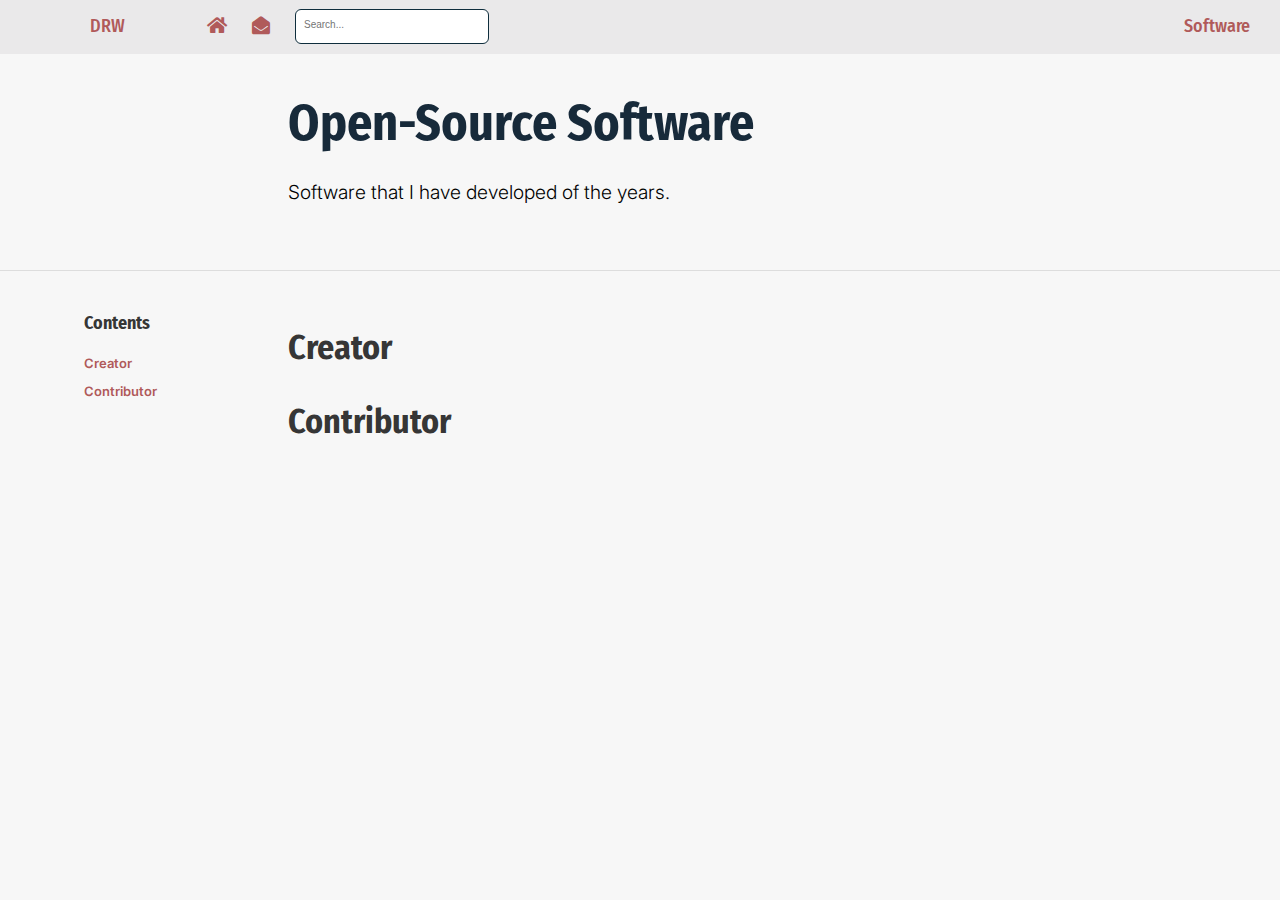
<file: docs/software.html>
<!DOCTYPE html>

<html xmlns="http://www.w3.org/1999/xhtml" lang="" xml:lang="">

<head>
  <meta charset="utf-8"/>
  <meta name="viewport" content="width=device-width, initial-scale=1"/>
  <meta http-equiv="X-UA-Compatible" content="IE=Edge,chrome=1"/>
  <meta name="generator" content="distill" />

  <style type="text/css">
  /* Hide doc at startup (prevent jankiness while JS renders/transforms) */
  body {
    visibility: hidden;
  }
  </style>

 <!--radix_placeholder_import_source-->
 <!--/radix_placeholder_import_source-->

<style type="text/css">code{white-space: pre;}</style>
<style type="text/css" data-origin="pandoc">
pre > code.sourceCode { white-space: pre; position: relative; }
pre > code.sourceCode > span { display: inline-block; line-height: 1.25; }
pre > code.sourceCode > span:empty { height: 1.2em; }
.sourceCode { overflow: visible; }
code.sourceCode > span { color: inherit; text-decoration: inherit; }
div.sourceCode { margin: 1em 0; }
pre.sourceCode { margin: 0; }
@media screen {
div.sourceCode { overflow: auto; }
}
@media print {
pre > code.sourceCode { white-space: pre-wrap; }
pre > code.sourceCode > span { text-indent: -5em; padding-left: 5em; }
}
pre.numberSource code
  { counter-reset: source-line 0; }
pre.numberSource code > span
  { position: relative; left: -4em; counter-increment: source-line; }
pre.numberSource code > span > a:first-child::before
  { content: counter(source-line);
    position: relative; left: -1em; text-align: right; vertical-align: baseline;
    border: none; display: inline-block;
    -webkit-touch-callout: none; -webkit-user-select: none;
    -khtml-user-select: none; -moz-user-select: none;
    -ms-user-select: none; user-select: none;
    padding: 0 4px; width: 4em;
    color: #aaaaaa;
  }
pre.numberSource { margin-left: 3em; border-left: 1px solid #aaaaaa;  padding-left: 4px; }
div.sourceCode
  {   }
@media screen {
pre > code.sourceCode > span > a:first-child::before { text-decoration: underline; }
}
code span.al { color: #ad0000; } /* Alert */
code span.an { color: #5e5e5e; } /* Annotation */
code span.at { color: #20794d; } /* Attribute */
code span.bn { color: #ad0000; } /* BaseN */
code span.bu { } /* BuiltIn */
code span.cf { color: #007ba5; } /* ControlFlow */
code span.ch { color: #20794d; } /* Char */
code span.cn { color: #8f5902; } /* Constant */
code span.co { color: #5e5e5e; } /* Comment */
code span.cv { color: #5e5e5e; font-style: italic; } /* CommentVar */
code span.do { color: #5e5e5e; font-style: italic; } /* Documentation */
code span.dt { color: #ad0000; } /* DataType */
code span.dv { color: #ad0000; } /* DecVal */
code span.er { color: #ad0000; } /* Error */
code span.ex { } /* Extension */
code span.fl { color: #ad0000; } /* Float */
code span.fu { color: #4758ab; } /* Function */
code span.im { } /* Import */
code span.in { color: #5e5e5e; } /* Information */
code span.kw { color: #007ba5; } /* Keyword */
code span.op { color: #5e5e5e; } /* Operator */
code span.ot { color: #007ba5; } /* Other */
code span.pp { color: #ad0000; } /* Preprocessor */
code span.sc { color: #20794d; } /* SpecialChar */
code span.ss { color: #20794d; } /* SpecialString */
code span.st { color: #20794d; } /* String */
code span.va { color: #111111; } /* Variable */
code span.vs { color: #20794d; } /* VerbatimString */
code span.wa { color: #5e5e5e; font-style: italic; } /* Warning */
</style>

  <!--radix_placeholder_meta_tags-->
  <title>DRW: Open-Source Software</title>

  <meta property="description" itemprop="description" content="Software that I have developed of the years."/>



  <!--  https://developers.facebook.com/docs/sharing/webmasters#markup -->
  <meta property="og:title" content="DRW: Open-Source Software"/>
  <meta property="og:type" content="article"/>
  <meta property="og:description" content="Software that I have developed of the years."/>
  <meta property="og:locale" content="en_US"/>
  <meta property="og:site_name" content="DRW"/>

  <!--  https://dev.twitter.com/cards/types/summary -->
  <meta property="twitter:card" content="summary"/>
  <meta property="twitter:title" content="DRW: Open-Source Software"/>
  <meta property="twitter:description" content="Software that I have developed of the years."/>

  <!--/radix_placeholder_meta_tags-->
  <!--radix_placeholder_rmarkdown_metadata-->

  <script type="text/json" id="radix-rmarkdown-metadata">
  {"type":"list","attributes":{"names":{"type":"character","attributes":{},"value":["title","output","description"]}},"value":[{"type":"character","attributes":{},"value":["Open-Source Software"]},{"type":"list","attributes":{"names":{"type":"character","attributes":{},"value":["distill::distill_article"]}},"value":[{"type":"list","attributes":{"names":{"type":"character","attributes":{},"value":["toc","css"]}},"value":[{"type":"logical","attributes":{},"value":[true]},{"type":"character","attributes":{},"value":["css/custom.css"]}]}]},{"type":"character","attributes":{},"value":["Software that I have developed of the years."]}]}
  </script>
  <!--/radix_placeholder_rmarkdown_metadata-->
  <!--radix_placeholder_navigation_in_header-->
  <meta name="distill:offset" content=""/>

  <script type="application/javascript">

    window.headroom_prevent_pin = false;

    window.document.addEventListener("DOMContentLoaded", function (event) {

      // initialize headroom for banner
      var header = $('header').get(0);
      var headerHeight = header.offsetHeight;
      var headroom = new Headroom(header, {
        tolerance: 5,
        onPin : function() {
          if (window.headroom_prevent_pin) {
            window.headroom_prevent_pin = false;
            headroom.unpin();
          }
        }
      });
      headroom.init();
      if(window.location.hash)
        headroom.unpin();
      $(header).addClass('headroom--transition');

      // offset scroll location for banner on hash change
      // (see: https://github.com/WickyNilliams/headroom.js/issues/38)
      window.addEventListener("hashchange", function(event) {
        window.scrollTo(0, window.pageYOffset - (headerHeight + 25));
      });

      // responsive menu
      $('.distill-site-header').each(function(i, val) {
        var topnav = $(this);
        var toggle = topnav.find('.nav-toggle');
        toggle.on('click', function() {
          topnav.toggleClass('responsive');
        });
      });

      // nav dropdowns
      $('.nav-dropbtn').click(function(e) {
        $(this).next('.nav-dropdown-content').toggleClass('nav-dropdown-active');
        $(this).parent().siblings('.nav-dropdown')
           .children('.nav-dropdown-content').removeClass('nav-dropdown-active');
      });
      $("body").click(function(e){
        $('.nav-dropdown-content').removeClass('nav-dropdown-active');
      });
      $(".nav-dropdown").click(function(e){
        e.stopPropagation();
      });
    });
  </script>

  <style type="text/css">

  /* Theme (user-documented overrideables for nav appearance) */

  .distill-site-nav {
    color: rgba(255, 255, 255, 0.8);
    background-color: #0F2E3D;
    font-size: 15px;
    font-weight: 300;
  }

  .distill-site-nav a {
    color: inherit;
    text-decoration: none;
  }

  .distill-site-nav a:hover {
    color: white;
  }

  @media print {
    .distill-site-nav {
      display: none;
    }
  }

  .distill-site-header {

  }

  .distill-site-footer {

  }


  /* Site Header */

  .distill-site-header {
    width: 100%;
    box-sizing: border-box;
    z-index: 3;
  }

  .distill-site-header .nav-left {
    display: inline-block;
    margin-left: 8px;
  }

  @media screen and (max-width: 768px) {
    .distill-site-header .nav-left {
      margin-left: 0;
    }
  }


  .distill-site-header .nav-right {
    float: right;
    margin-right: 8px;
  }

  .distill-site-header a,
  .distill-site-header .title {
    display: inline-block;
    text-align: center;
    padding: 14px 10px 14px 10px;
  }

  .distill-site-header .title {
    font-size: 18px;
    min-width: 150px;
  }

  .distill-site-header .logo {
    padding: 0;
  }

  .distill-site-header .logo img {
    display: none;
    max-height: 20px;
    width: auto;
    margin-bottom: -4px;
  }

  .distill-site-header .nav-image img {
    max-height: 18px;
    width: auto;
    display: inline-block;
    margin-bottom: -3px;
  }



  @media screen and (min-width: 1000px) {
    .distill-site-header .logo img {
      display: inline-block;
    }
    .distill-site-header .nav-left {
      margin-left: 20px;
    }
    .distill-site-header .nav-right {
      margin-right: 20px;
    }
    .distill-site-header .title {
      padding-left: 12px;
    }
  }


  .distill-site-header .nav-toggle {
    display: none;
  }

  .nav-dropdown {
    display: inline-block;
    position: relative;
  }

  .nav-dropdown .nav-dropbtn {
    border: none;
    outline: none;
    color: rgba(255, 255, 255, 0.8);
    padding: 16px 10px;
    background-color: transparent;
    font-family: inherit;
    font-size: inherit;
    font-weight: inherit;
    margin: 0;
    margin-top: 1px;
    z-index: 2;
  }

  .nav-dropdown-content {
    display: none;
    position: absolute;
    background-color: white;
    min-width: 200px;
    border: 1px solid rgba(0,0,0,0.15);
    border-radius: 4px;
    box-shadow: 0px 8px 16px 0px rgba(0,0,0,0.1);
    z-index: 1;
    margin-top: 2px;
    white-space: nowrap;
    padding-top: 4px;
    padding-bottom: 4px;
  }

  .nav-dropdown-content hr {
    margin-top: 4px;
    margin-bottom: 4px;
    border: none;
    border-bottom: 1px solid rgba(0, 0, 0, 0.1);
  }

  .nav-dropdown-active {
    display: block;
  }

  .nav-dropdown-content a, .nav-dropdown-content .nav-dropdown-header {
    color: black;
    padding: 6px 24px;
    text-decoration: none;
    display: block;
    text-align: left;
  }

  .nav-dropdown-content .nav-dropdown-header {
    display: block;
    padding: 5px 24px;
    padding-bottom: 0;
    text-transform: uppercase;
    font-size: 14px;
    color: #999999;
    white-space: nowrap;
  }

  .nav-dropdown:hover .nav-dropbtn {
    color: white;
  }

  .nav-dropdown-content a:hover {
    background-color: #ddd;
    color: black;
  }

  .nav-right .nav-dropdown-content {
    margin-left: -45%;
    right: 0;
  }

  @media screen and (max-width: 768px) {
    .distill-site-header a, .distill-site-header .nav-dropdown  {display: none;}
    .distill-site-header a.nav-toggle {
      float: right;
      display: block;
    }
    .distill-site-header .title {
      margin-left: 0;
    }
    .distill-site-header .nav-right {
      margin-right: 0;
    }
    .distill-site-header {
      overflow: hidden;
    }
    .nav-right .nav-dropdown-content {
      margin-left: 0;
    }
  }


  @media screen and (max-width: 768px) {
    .distill-site-header.responsive {position: relative; min-height: 500px; }
    .distill-site-header.responsive a.nav-toggle {
      position: absolute;
      right: 0;
      top: 0;
    }
    .distill-site-header.responsive a,
    .distill-site-header.responsive .nav-dropdown {
      display: block;
      text-align: left;
    }
    .distill-site-header.responsive .nav-left,
    .distill-site-header.responsive .nav-right {
      width: 100%;
    }
    .distill-site-header.responsive .nav-dropdown {float: none;}
    .distill-site-header.responsive .nav-dropdown-content {position: relative;}
    .distill-site-header.responsive .nav-dropdown .nav-dropbtn {
      display: block;
      width: 100%;
      text-align: left;
    }
  }

  /* Site Footer */

  .distill-site-footer {
    width: 100%;
    overflow: hidden;
    box-sizing: border-box;
    z-index: 3;
    margin-top: 30px;
    padding-top: 30px;
    padding-bottom: 30px;
    text-align: center;
  }

  /* Headroom */

  d-title {
    padding-top: 6rem;
  }

  @media print {
    d-title {
      padding-top: 4rem;
    }
  }

  .headroom {
    z-index: 1000;
    position: fixed;
    top: 0;
    left: 0;
    right: 0;
  }

  .headroom--transition {
    transition: all .4s ease-in-out;
  }

  .headroom--unpinned {
    top: -100px;
  }

  .headroom--pinned {
    top: 0;
  }

  /* adjust viewport for navbar height */
  /* helps vertically center bootstrap (non-distill) content */
  .min-vh-100 {
    min-height: calc(100vh - 100px) !important;
  }

  </style>

  <script src="site_libs/jquery-1.11.3/jquery.min.js"></script>
  <link href="site_libs/font-awesome-5.1.0/css/all.css" rel="stylesheet"/>
  <link href="site_libs/font-awesome-5.1.0/css/v4-shims.css" rel="stylesheet"/>
  <script src="site_libs/headroom-0.9.4/headroom.min.js"></script>
  <script src="site_libs/autocomplete-0.37.1/autocomplete.min.js"></script>
  <script src="site_libs/fuse-6.4.1/fuse.min.js"></script>

  <script type="application/javascript">

  function getMeta(metaName) {
    var metas = document.getElementsByTagName('meta');
    for (let i = 0; i < metas.length; i++) {
      if (metas[i].getAttribute('name') === metaName) {
        return metas[i].getAttribute('content');
      }
    }
    return '';
  }

  function offsetURL(url) {
    var offset = getMeta('distill:offset');
    return offset ? offset + '/' + url : url;
  }

  function createFuseIndex() {

    // create fuse index
    var options = {
      keys: [
        { name: 'title', weight: 20 },
        { name: 'categories', weight: 15 },
        { name: 'description', weight: 10 },
        { name: 'contents', weight: 5 },
      ],
      ignoreLocation: true,
      threshold: 0
    };
    var fuse = new window.Fuse([], options);

    // fetch the main search.json
    return fetch(offsetURL('search.json'))
      .then(function(response) {
        if (response.status == 200) {
          return response.json().then(function(json) {
            // index main articles
            json.articles.forEach(function(article) {
              fuse.add(article);
            });
            // download collections and index their articles
            return Promise.all(json.collections.map(function(collection) {
              return fetch(offsetURL(collection)).then(function(response) {
                if (response.status === 200) {
                  return response.json().then(function(articles) {
                    articles.forEach(function(article) {
                      fuse.add(article);
                    });
                  })
                } else {
                  return Promise.reject(
                    new Error('Unexpected status from search index request: ' +
                              response.status)
                  );
                }
              });
            })).then(function() {
              return fuse;
            });
          });

        } else {
          return Promise.reject(
            new Error('Unexpected status from search index request: ' +
                        response.status)
          );
        }
      });
  }

  window.document.addEventListener("DOMContentLoaded", function (event) {

    // get search element (bail if we don't have one)
    var searchEl = window.document.getElementById('distill-search');
    if (!searchEl)
      return;

    createFuseIndex()
      .then(function(fuse) {

        // make search box visible
        searchEl.classList.remove('hidden');

        // initialize autocomplete
        var options = {
          autoselect: true,
          hint: false,
          minLength: 2,
        };
        window.autocomplete(searchEl, options, [{
          source: function(query, callback) {
            const searchOptions = {
              isCaseSensitive: false,
              shouldSort: true,
              minMatchCharLength: 2,
              limit: 10,
            };
            var results = fuse.search(query, searchOptions);
            callback(results
              .map(function(result) { return result.item; })
            );
          },
          templates: {
            suggestion: function(suggestion) {
              var img = suggestion.preview && Object.keys(suggestion.preview).length > 0
                ? `<img src="${offsetURL(suggestion.preview)}"</img>`
                : '';
              var html = `
                <div class="search-item">
                  <h3>${suggestion.title}</h3>
                  <div class="search-item-description">
                    ${suggestion.description || ''}
                  </div>
                  <div class="search-item-preview">
                    ${img}
                  </div>
                </div>
              `;
              return html;
            }
          }
        }]).on('autocomplete:selected', function(event, suggestion) {
          window.location.href = offsetURL(suggestion.path);
        });
        // remove inline display style on autocompleter (we want to
        // manage responsive display via css)
        $('.algolia-autocomplete').css("display", "");
      })
      .catch(function(error) {
        console.log(error);
      });

  });

  </script>

  <style type="text/css">

  .nav-search {
    font-size: x-small;
  }

  /* Algolioa Autocomplete */

  .algolia-autocomplete {
    display: inline-block;
    margin-left: 10px;
    vertical-align: sub;
    background-color: white;
    color: black;
    padding: 6px;
    padding-top: 8px;
    padding-bottom: 0;
    border-radius: 6px;
    border: 1px #0F2E3D solid;
    width: 180px;
  }


  @media screen and (max-width: 768px) {
    .distill-site-nav .algolia-autocomplete {
      display: none;
      visibility: hidden;
    }
    .distill-site-nav.responsive .algolia-autocomplete {
      display: inline-block;
      visibility: visible;
    }
    .distill-site-nav.responsive .algolia-autocomplete .aa-dropdown-menu {
      margin-left: 0;
      width: 400px;
      max-height: 400px;
    }
  }

  .algolia-autocomplete .aa-input, .algolia-autocomplete .aa-hint {
    width: 90%;
    outline: none;
    border: none;
  }

  .algolia-autocomplete .aa-hint {
    color: #999;
  }
  .algolia-autocomplete .aa-dropdown-menu {
    width: 550px;
    max-height: 70vh;
    overflow-x: visible;
    overflow-y: scroll;
    padding: 5px;
    margin-top: 3px;
    margin-left: -150px;
    background-color: #fff;
    border-radius: 5px;
    border: 1px solid #999;
    border-top: none;
  }

  .algolia-autocomplete .aa-dropdown-menu .aa-suggestion {
    cursor: pointer;
    padding: 5px 4px;
    border-bottom: 1px solid #eee;
  }

  .algolia-autocomplete .aa-dropdown-menu .aa-suggestion:last-of-type {
    border-bottom: none;
    margin-bottom: 2px;
  }

  .algolia-autocomplete .aa-dropdown-menu .aa-suggestion .search-item {
    overflow: hidden;
    font-size: 0.8em;
    line-height: 1.4em;
  }

  .algolia-autocomplete .aa-dropdown-menu .aa-suggestion .search-item h3 {
    font-size: 1rem;
    margin-block-start: 0;
    margin-block-end: 5px;
  }

  .algolia-autocomplete .aa-dropdown-menu .aa-suggestion .search-item-description {
    display: inline-block;
    overflow: hidden;
    height: 2.8em;
    width: 80%;
    margin-right: 4%;
  }

  .algolia-autocomplete .aa-dropdown-menu .aa-suggestion .search-item-preview {
    display: inline-block;
    width: 15%;
  }

  .algolia-autocomplete .aa-dropdown-menu .aa-suggestion .search-item-preview img {
    height: 3em;
    width: auto;
    display: none;
  }

  .algolia-autocomplete .aa-dropdown-menu .aa-suggestion .search-item-preview img[src] {
    display: initial;
  }

  .algolia-autocomplete .aa-dropdown-menu .aa-suggestion.aa-cursor {
    background-color: #eee;
  }
  .algolia-autocomplete .aa-dropdown-menu .aa-suggestion em {
    font-weight: bold;
    font-style: normal;
  }

  </style>


  <!--/radix_placeholder_navigation_in_header-->
  <!--radix_placeholder_distill-->

  <style type="text/css">

  body {
    background-color: white;
  }

  .pandoc-table {
    width: 100%;
  }

  .pandoc-table>caption {
    margin-bottom: 10px;
  }

  .pandoc-table th:not([align]) {
    text-align: left;
  }

  .pagedtable-footer {
    font-size: 15px;
  }

  d-byline .byline {
    grid-template-columns: 2fr 2fr;
  }

  d-byline .byline h3 {
    margin-block-start: 1.5em;
  }

  d-byline .byline .authors-affiliations h3 {
    margin-block-start: 0.5em;
  }

  .authors-affiliations .orcid-id {
    width: 16px;
    height:16px;
    margin-left: 4px;
    margin-right: 4px;
    vertical-align: middle;
    padding-bottom: 2px;
  }

  d-title .dt-tags {
    margin-top: 1em;
    grid-column: text;
  }

  .dt-tags .dt-tag {
    text-decoration: none;
    display: inline-block;
    color: rgba(0,0,0,0.6);
    padding: 0em 0.4em;
    margin-right: 0.5em;
    margin-bottom: 0.4em;
    font-size: 70%;
    border: 1px solid rgba(0,0,0,0.2);
    border-radius: 3px;
    text-transform: uppercase;
    font-weight: 500;
  }

  d-article table.gt_table td,
  d-article table.gt_table th {
    border-bottom: none;
  }

  .html-widget {
    margin-bottom: 2.0em;
  }

  .l-screen-inset {
    padding-right: 16px;
  }

  .l-screen .caption {
    margin-left: 10px;
  }

  .shaded {
    background: rgb(247, 247, 247);
    padding-top: 20px;
    padding-bottom: 20px;
    border-top: 1px solid rgba(0, 0, 0, 0.1);
    border-bottom: 1px solid rgba(0, 0, 0, 0.1);
  }

  .shaded .html-widget {
    margin-bottom: 0;
    border: 1px solid rgba(0, 0, 0, 0.1);
  }

  .shaded .shaded-content {
    background: white;
  }

  .text-output {
    margin-top: 0;
    line-height: 1.5em;
  }

  .hidden {
    display: none !important;
  }

  d-article {
    padding-top: 2.5rem;
    padding-bottom: 30px;
  }

  d-appendix {
    padding-top: 30px;
  }

  d-article>p>img {
    width: 100%;
  }

  d-article h2 {
    margin: 1rem 0 1.5rem 0;
  }

  d-article h3 {
    margin-top: 1.5rem;
  }

  d-article iframe {
    border: 1px solid rgba(0, 0, 0, 0.1);
    margin-bottom: 2.0em;
    width: 100%;
  }

  /* Tweak code blocks */

  d-article div.sourceCode code,
  d-article pre code {
    font-family: Consolas, Monaco, 'Andale Mono', 'Ubuntu Mono', monospace;
  }

  d-article pre,
  d-article div.sourceCode,
  d-article div.sourceCode pre {
    overflow: auto;
  }

  d-article div.sourceCode {
    background-color: white;
  }

  d-article div.sourceCode pre {
    padding-left: 10px;
    font-size: 12px;
    border-left: 2px solid rgba(0,0,0,0.1);
  }

  d-article pre {
    font-size: 12px;
    color: black;
    background: none;
    margin-top: 0;
    text-align: left;
    white-space: pre;
    word-spacing: normal;
    word-break: normal;
    word-wrap: normal;
    line-height: 1.5;

    -moz-tab-size: 4;
    -o-tab-size: 4;
    tab-size: 4;

    -webkit-hyphens: none;
    -moz-hyphens: none;
    -ms-hyphens: none;
    hyphens: none;
  }

  d-article pre a {
    border-bottom: none;
  }

  d-article pre a:hover {
    border-bottom: none;
    text-decoration: underline;
  }

  d-article details {
    grid-column: text;
    margin-bottom: 0.8em;
  }

  @media(min-width: 768px) {

  d-article pre,
  d-article div.sourceCode,
  d-article div.sourceCode pre {
    overflow: visible !important;
  }

  d-article div.sourceCode pre {
    padding-left: 18px;
    font-size: 14px;
  }

  d-article pre {
    font-size: 14px;
  }

  }

  figure img.external {
    background: white;
    border: 1px solid rgba(0, 0, 0, 0.1);
    box-shadow: 0 1px 8px rgba(0, 0, 0, 0.1);
    padding: 18px;
    box-sizing: border-box;
  }

  /* CSS for d-contents */

  .d-contents {
    grid-column: text;
    color: rgba(0,0,0,0.8);
    font-size: 0.9em;
    padding-bottom: 1em;
    margin-bottom: 1em;
    padding-bottom: 0.5em;
    margin-bottom: 1em;
    padding-left: 0.25em;
    justify-self: start;
  }

  @media(min-width: 1000px) {
    .d-contents.d-contents-float {
      height: 0;
      grid-column-start: 1;
      grid-column-end: 4;
      justify-self: center;
      padding-right: 3em;
      padding-left: 2em;
    }
  }

  .d-contents nav h3 {
    font-size: 18px;
    margin-top: 0;
    margin-bottom: 1em;
  }

  .d-contents li {
    list-style-type: none
  }

  .d-contents nav > ul {
    padding-left: 0;
  }

  .d-contents ul {
    padding-left: 1em
  }

  .d-contents nav ul li {
    margin-top: 0.6em;
    margin-bottom: 0.2em;
  }

  .d-contents nav a {
    font-size: 13px;
    border-bottom: none;
    text-decoration: none
    color: rgba(0, 0, 0, 0.8);
  }

  .d-contents nav a:hover {
    text-decoration: underline solid rgba(0, 0, 0, 0.6)
  }

  .d-contents nav > ul > li > a {
    font-weight: 600;
  }

  .d-contents nav > ul > li > ul {
    font-weight: inherit;
  }

  .d-contents nav > ul > li > ul > li {
    margin-top: 0.2em;
  }


  .d-contents nav ul {
    margin-top: 0;
    margin-bottom: 0.25em;
  }

  .d-article-with-toc h2:nth-child(2) {
    margin-top: 0;
  }


  /* Figure */

  .figure {
    position: relative;
    margin-bottom: 2.5em;
    margin-top: 1.5em;
  }

  .figure img {
    width: 100%;
  }

  .figure .caption {
    color: rgba(0, 0, 0, 0.6);
    font-size: 12px;
    line-height: 1.5em;
  }

  .figure img.external {
    background: white;
    border: 1px solid rgba(0, 0, 0, 0.1);
    box-shadow: 0 1px 8px rgba(0, 0, 0, 0.1);
    padding: 18px;
    box-sizing: border-box;
  }

  .figure .caption a {
    color: rgba(0, 0, 0, 0.6);
  }

  .figure .caption b,
  .figure .caption strong, {
    font-weight: 600;
    color: rgba(0, 0, 0, 1.0);
  }

  /* Citations */

  d-article .citation {
    color: inherit;
    cursor: inherit;
  }

  div.hanging-indent{
    margin-left: 1em; text-indent: -1em;
  }

  /* Citation hover box */

  .tippy-box[data-theme~=light-border] {
    background-color: rgba(250, 250, 250, 0.95);
  }

  .tippy-content > p {
    margin-bottom: 0;
    padding: 2px;
  }


  /* Tweak 1000px media break to show more text */

  @media(min-width: 1000px) {
    .base-grid,
    distill-header,
    d-title,
    d-abstract,
    d-article,
    d-appendix,
    distill-appendix,
    d-byline,
    d-footnote-list,
    d-citation-list,
    distill-footer {
      grid-template-columns: [screen-start] 1fr [page-start kicker-start] 80px [middle-start] 50px [text-start kicker-end] 65px 65px 65px 65px 65px 65px 65px 65px [text-end gutter-start] 65px [middle-end] 65px [page-end gutter-end] 1fr [screen-end];
      grid-column-gap: 16px;
    }

    .grid {
      grid-column-gap: 16px;
    }

    d-article {
      font-size: 1.06rem;
      line-height: 1.7em;
    }
    figure .caption, .figure .caption, figure figcaption {
      font-size: 13px;
    }
  }

  @media(min-width: 1180px) {
    .base-grid,
    distill-header,
    d-title,
    d-abstract,
    d-article,
    d-appendix,
    distill-appendix,
    d-byline,
    d-footnote-list,
    d-citation-list,
    distill-footer {
      grid-template-columns: [screen-start] 1fr [page-start kicker-start] 60px [middle-start] 60px [text-start kicker-end] 60px 60px 60px 60px 60px 60px 60px 60px [text-end gutter-start] 60px [middle-end] 60px [page-end gutter-end] 1fr [screen-end];
      grid-column-gap: 32px;
    }

    .grid {
      grid-column-gap: 32px;
    }
  }


  /* Get the citation styles for the appendix (not auto-injected on render since
     we do our own rendering of the citation appendix) */

  d-appendix .citation-appendix,
  .d-appendix .citation-appendix {
    font-size: 11px;
    line-height: 15px;
    border-left: 1px solid rgba(0, 0, 0, 0.1);
    padding-left: 18px;
    border: 1px solid rgba(0,0,0,0.1);
    background: rgba(0, 0, 0, 0.02);
    padding: 10px 18px;
    border-radius: 3px;
    color: rgba(150, 150, 150, 1);
    overflow: hidden;
    margin-top: -12px;
    white-space: pre-wrap;
    word-wrap: break-word;
  }

  /* Include appendix styles here so they can be overridden */

  d-appendix {
    contain: layout style;
    font-size: 0.8em;
    line-height: 1.7em;
    margin-top: 60px;
    margin-bottom: 0;
    border-top: 1px solid rgba(0, 0, 0, 0.1);
    color: rgba(0,0,0,0.5);
    padding-top: 60px;
    padding-bottom: 48px;
  }

  d-appendix h3 {
    grid-column: page-start / text-start;
    font-size: 15px;
    font-weight: 500;
    margin-top: 1em;
    margin-bottom: 0;
    color: rgba(0,0,0,0.65);
  }

  d-appendix h3 + * {
    margin-top: 1em;
  }

  d-appendix ol {
    padding: 0 0 0 15px;
  }

  @media (min-width: 768px) {
    d-appendix ol {
      padding: 0 0 0 30px;
      margin-left: -30px;
    }
  }

  d-appendix li {
    margin-bottom: 1em;
  }

  d-appendix a {
    color: rgba(0, 0, 0, 0.6);
  }

  d-appendix > * {
    grid-column: text;
  }

  d-appendix > d-footnote-list,
  d-appendix > d-citation-list,
  d-appendix > distill-appendix {
    grid-column: screen;
  }

  /* Include footnote styles here so they can be overridden */

  d-footnote-list {
    contain: layout style;
  }

  d-footnote-list > * {
    grid-column: text;
  }

  d-footnote-list a.footnote-backlink {
    color: rgba(0,0,0,0.3);
    padding-left: 0.5em;
  }



  /* Anchor.js */

  .anchorjs-link {
    /*transition: all .25s linear; */
    text-decoration: none;
    border-bottom: none;
  }
  *:hover > .anchorjs-link {
    margin-left: -1.125em !important;
    text-decoration: none;
    border-bottom: none;
  }

  /* Social footer */

  .social_footer {
    margin-top: 30px;
    margin-bottom: 0;
    color: rgba(0,0,0,0.67);
  }

  .disqus-comments {
    margin-right: 30px;
  }

  .disqus-comment-count {
    border-bottom: 1px solid rgba(0, 0, 0, 0.4);
    cursor: pointer;
  }

  #disqus_thread {
    margin-top: 30px;
  }

  .article-sharing a {
    border-bottom: none;
    margin-right: 8px;
  }

  .article-sharing a:hover {
    border-bottom: none;
  }

  .sidebar-section.subscribe {
    font-size: 12px;
    line-height: 1.6em;
  }

  .subscribe p {
    margin-bottom: 0.5em;
  }


  .article-footer .subscribe {
    font-size: 15px;
    margin-top: 45px;
  }


  .sidebar-section.custom {
    font-size: 12px;
    line-height: 1.6em;
  }

  .custom p {
    margin-bottom: 0.5em;
  }

  /* Styles for listing layout (hide title) */
  .layout-listing d-title, .layout-listing .d-title {
    display: none;
  }

  /* Styles for posts lists (not auto-injected) */


  .posts-with-sidebar {
    padding-left: 45px;
    padding-right: 45px;
  }

  .posts-list .description h2,
  .posts-list .description p {
    font-family: -apple-system, BlinkMacSystemFont, "Segoe UI", Roboto, Oxygen, Ubuntu, Cantarell, "Fira Sans", "Droid Sans", "Helvetica Neue", Arial, sans-serif;
  }

  .posts-list .description h2 {
    font-weight: 700;
    border-bottom: none;
    padding-bottom: 0;
  }

  .posts-list h2.post-tag {
    border-bottom: 1px solid rgba(0, 0, 0, 0.2);
    padding-bottom: 12px;
  }
  .posts-list {
    margin-top: 60px;
    margin-bottom: 24px;
  }

  .posts-list .post-preview {
    text-decoration: none;
    overflow: hidden;
    display: block;
    border-bottom: 1px solid rgba(0, 0, 0, 0.1);
    padding: 24px 0;
  }

  .post-preview-last {
    border-bottom: none !important;
  }

  .posts-list .posts-list-caption {
    grid-column: screen;
    font-weight: 400;
  }

  .posts-list .post-preview h2 {
    margin: 0 0 6px 0;
    line-height: 1.2em;
    font-style: normal;
    font-size: 24px;
  }

  .posts-list .post-preview p {
    margin: 0 0 12px 0;
    line-height: 1.4em;
    font-size: 16px;
  }

  .posts-list .post-preview .thumbnail {
    box-sizing: border-box;
    margin-bottom: 24px;
    position: relative;
    max-width: 500px;
  }
  .posts-list .post-preview img {
    width: 100%;
    display: block;
  }

  .posts-list .metadata {
    font-size: 12px;
    line-height: 1.4em;
    margin-bottom: 18px;
  }

  .posts-list .metadata > * {
    display: inline-block;
  }

  .posts-list .metadata .publishedDate {
    margin-right: 2em;
  }

  .posts-list .metadata .dt-authors {
    display: block;
    margin-top: 0.3em;
    margin-right: 2em;
  }

  .posts-list .dt-tags {
    display: block;
    line-height: 1em;
  }

  .posts-list .dt-tags .dt-tag {
    display: inline-block;
    color: rgba(0,0,0,0.6);
    padding: 0.3em 0.4em;
    margin-right: 0.2em;
    margin-bottom: 0.4em;
    font-size: 60%;
    border: 1px solid rgba(0,0,0,0.2);
    border-radius: 3px;
    text-transform: uppercase;
    font-weight: 500;
  }

  .posts-list img {
    opacity: 1;
  }

  .posts-list img[data-src] {
    opacity: 0;
  }

  .posts-more {
    clear: both;
  }


  .posts-sidebar {
    font-size: 16px;
  }

  .posts-sidebar h3 {
    font-size: 16px;
    margin-top: 0;
    margin-bottom: 0.5em;
    font-weight: 400;
    text-transform: uppercase;
  }

  .sidebar-section {
    margin-bottom: 30px;
  }

  .categories ul {
    list-style-type: none;
    margin: 0;
    padding: 0;
  }

  .categories li {
    color: rgba(0, 0, 0, 0.8);
    margin-bottom: 0;
  }

  .categories li>a {
    border-bottom: none;
  }

  .categories li>a:hover {
    border-bottom: 1px solid rgba(0, 0, 0, 0.4);
  }

  .categories .active {
    font-weight: 600;
  }

  .categories .category-count {
    color: rgba(0, 0, 0, 0.4);
  }


  @media(min-width: 768px) {
    .posts-list .post-preview h2 {
      font-size: 26px;
    }
    .posts-list .post-preview .thumbnail {
      float: right;
      width: 30%;
      margin-bottom: 0;
    }
    .posts-list .post-preview .description {
      float: left;
      width: 45%;
    }
    .posts-list .post-preview .metadata {
      float: left;
      width: 20%;
      margin-top: 8px;
    }
    .posts-list .post-preview p {
      margin: 0 0 12px 0;
      line-height: 1.5em;
      font-size: 16px;
    }
    .posts-with-sidebar .posts-list {
      float: left;
      width: 75%;
    }
    .posts-with-sidebar .posts-sidebar {
      float: right;
      width: 20%;
      margin-top: 60px;
      padding-top: 24px;
      padding-bottom: 24px;
    }
  }


  /* Improve display for browsers without grid (IE/Edge <= 15) */

  .downlevel {
    line-height: 1.6em;
    font-family: -apple-system, BlinkMacSystemFont, "Segoe UI", Roboto, Oxygen, Ubuntu, Cantarell, "Fira Sans", "Droid Sans", "Helvetica Neue", Arial, sans-serif;
    margin: 0;
  }

  .downlevel .d-title {
    padding-top: 6rem;
    padding-bottom: 1.5rem;
  }

  .downlevel .d-title h1 {
    font-size: 50px;
    font-weight: 700;
    line-height: 1.1em;
    margin: 0 0 0.5rem;
  }

  .downlevel .d-title p {
    font-weight: 300;
    font-size: 1.2rem;
    line-height: 1.55em;
    margin-top: 0;
  }

  .downlevel .d-byline {
    padding-top: 0.8em;
    padding-bottom: 0.8em;
    font-size: 0.8rem;
    line-height: 1.8em;
  }

  .downlevel .section-separator {
    border: none;
    border-top: 1px solid rgba(0, 0, 0, 0.1);
  }

  .downlevel .d-article {
    font-size: 1.06rem;
    line-height: 1.7em;
    padding-top: 1rem;
    padding-bottom: 2rem;
  }


  .downlevel .d-appendix {
    padding-left: 0;
    padding-right: 0;
    max-width: none;
    font-size: 0.8em;
    line-height: 1.7em;
    margin-bottom: 0;
    color: rgba(0,0,0,0.5);
    padding-top: 40px;
    padding-bottom: 48px;
  }

  .downlevel .footnotes ol {
    padding-left: 13px;
  }

  .downlevel .base-grid,
  .downlevel .distill-header,
  .downlevel .d-title,
  .downlevel .d-abstract,
  .downlevel .d-article,
  .downlevel .d-appendix,
  .downlevel .distill-appendix,
  .downlevel .d-byline,
  .downlevel .d-footnote-list,
  .downlevel .d-citation-list,
  .downlevel .distill-footer,
  .downlevel .appendix-bottom,
  .downlevel .posts-container {
    padding-left: 40px;
    padding-right: 40px;
  }

  @media(min-width: 768px) {
    .downlevel .base-grid,
    .downlevel .distill-header,
    .downlevel .d-title,
    .downlevel .d-abstract,
    .downlevel .d-article,
    .downlevel .d-appendix,
    .downlevel .distill-appendix,
    .downlevel .d-byline,
    .downlevel .d-footnote-list,
    .downlevel .d-citation-list,
    .downlevel .distill-footer,
    .downlevel .appendix-bottom,
    .downlevel .posts-container {
    padding-left: 150px;
    padding-right: 150px;
    max-width: 900px;
  }
  }

  .downlevel pre code {
    display: block;
    border-left: 2px solid rgba(0, 0, 0, .1);
    padding: 0 0 0 20px;
    font-size: 14px;
  }

  .downlevel code, .downlevel pre {
    color: black;
    background: none;
    font-family: Consolas, Monaco, 'Andale Mono', 'Ubuntu Mono', monospace;
    text-align: left;
    white-space: pre;
    word-spacing: normal;
    word-break: normal;
    word-wrap: normal;
    line-height: 1.5;

    -moz-tab-size: 4;
    -o-tab-size: 4;
    tab-size: 4;

    -webkit-hyphens: none;
    -moz-hyphens: none;
    -ms-hyphens: none;
    hyphens: none;
  }

  .downlevel .posts-list .post-preview {
    color: inherit;
  }



  </style>

  <script type="application/javascript">

  function is_downlevel_browser() {
    if (bowser.isUnsupportedBrowser({ msie: "12", msedge: "16"},
                                   window.navigator.userAgent)) {
      return true;
    } else {
      return window.load_distill_framework === undefined;
    }
  }

  // show body when load is complete
  function on_load_complete() {

    // add anchors
    if (window.anchors) {
      window.anchors.options.placement = 'left';
      window.anchors.add('d-article > h2, d-article > h3, d-article > h4, d-article > h5');
    }


    // set body to visible
    document.body.style.visibility = 'visible';

    // force redraw for leaflet widgets
    if (window.HTMLWidgets) {
      var maps = window.HTMLWidgets.findAll(".leaflet");
      $.each(maps, function(i, el) {
        var map = this.getMap();
        map.invalidateSize();
        map.eachLayer(function(layer) {
          if (layer instanceof L.TileLayer)
            layer.redraw();
        });
      });
    }

    // trigger 'shown' so htmlwidgets resize
    $('d-article').trigger('shown');
  }

  function init_distill() {

    init_common();

    // create front matter
    var front_matter = $('<d-front-matter></d-front-matter>');
    $('#distill-front-matter').wrap(front_matter);

    // create d-title
    $('.d-title').changeElementType('d-title');

    // create d-byline
    var byline = $('<d-byline></d-byline>');
    $('.d-byline').replaceWith(byline);

    // create d-article
    var article = $('<d-article></d-article>');
    $('.d-article').wrap(article).children().unwrap();

    // move posts container into article
    $('.posts-container').appendTo($('d-article'));

    // create d-appendix
    $('.d-appendix').changeElementType('d-appendix');

    // flag indicating that we have appendix items
    var appendix = $('.appendix-bottom').children('h3').length > 0;

    // replace footnotes with <d-footnote>
    $('.footnote-ref').each(function(i, val) {
      appendix = true;
      var href = $(this).attr('href');
      var id = href.replace('#', '');
      var fn = $('#' + id);
      var fn_p = $('#' + id + '>p');
      fn_p.find('.footnote-back').remove();
      var text = fn_p.html();
      var dtfn = $('<d-footnote></d-footnote>');
      dtfn.html(text);
      $(this).replaceWith(dtfn);
    });
    // remove footnotes
    $('.footnotes').remove();

    // move refs into #references-listing
    $('#references-listing').replaceWith($('#refs'));

    $('h1.appendix, h2.appendix').each(function(i, val) {
      $(this).changeElementType('h3');
    });
    $('h3.appendix').each(function(i, val) {
      var id = $(this).attr('id');
      $('.d-contents a[href="#' + id + '"]').parent().remove();
      appendix = true;
      $(this).nextUntil($('h1, h2, h3')).addBack().appendTo($('d-appendix'));
    });

    // show d-appendix if we have appendix content
    $("d-appendix").css('display', appendix ? 'grid' : 'none');

    // localize layout chunks to just output
    $('.layout-chunk').each(function(i, val) {

      // capture layout
      var layout = $(this).attr('data-layout');

      // apply layout to markdown level block elements
      var elements = $(this).children().not('details, div.sourceCode, pre, script');
      elements.each(function(i, el) {
        var layout_div = $('<div class="' + layout + '"></div>');
        if (layout_div.hasClass('shaded')) {
          var shaded_content = $('<div class="shaded-content"></div>');
          $(this).wrap(shaded_content);
          $(this).parent().wrap(layout_div);
        } else {
          $(this).wrap(layout_div);
        }
      });


      // unwrap the layout-chunk div
      $(this).children().unwrap();
    });

    // remove code block used to force  highlighting css
    $('.distill-force-highlighting-css').parent().remove();

    // remove empty line numbers inserted by pandoc when using a
    // custom syntax highlighting theme
    $('code.sourceCode a:empty').remove();

    // load distill framework
    load_distill_framework();

    // wait for window.distillRunlevel == 4 to do post processing
    function distill_post_process() {

      if (!window.distillRunlevel || window.distillRunlevel < 4)
        return;

      // hide author/affiliations entirely if we have no authors
      var front_matter = JSON.parse($("#distill-front-matter").html());
      var have_authors = front_matter.authors && front_matter.authors.length > 0;
      if (!have_authors)
        $('d-byline').addClass('hidden');

      // article with toc class
      $('.d-contents').parent().addClass('d-article-with-toc');

      // strip links that point to #
      $('.authors-affiliations').find('a[href="#"]').removeAttr('href');

      // add orcid ids
      $('.authors-affiliations').find('.author').each(function(i, el) {
        var orcid_id = front_matter.authors[i].orcidID;
        if (orcid_id) {
          var a = $('<a></a>');
          a.attr('href', 'https://orcid.org/' + orcid_id);
          var img = $('<img></img>');
          img.addClass('orcid-id');
          img.attr('alt', 'ORCID ID');
          img.attr('src','[data-uri]');
          a.append(img);
          $(this).append(a);
        }
      });

      // hide elements of author/affiliations grid that have no value
      function hide_byline_column(caption) {
        $('d-byline').find('h3:contains("' + caption + '")').parent().css('visibility', 'hidden');
      }

      // affiliations
      var have_affiliations = false;
      for (var i = 0; i<front_matter.authors.length; ++i) {
        var author = front_matter.authors[i];
        if (author.affiliation !== "&nbsp;") {
          have_affiliations = true;
          break;
        }
      }
      if (!have_affiliations)
        $('d-byline').find('h3:contains("Affiliations")').css('visibility', 'hidden');

      // published date
      if (!front_matter.publishedDate)
        hide_byline_column("Published");

      // document object identifier
      var doi = $('d-byline').find('h3:contains("DOI")');
      var doi_p = doi.next().empty();
      if (!front_matter.doi) {
        // if we have a citation and valid citationText then link to that
        if ($('#citation').length > 0 && front_matter.citationText) {
          doi.html('Citation');
          $('<a href="#citation"></a>')
            .text(front_matter.citationText)
            .appendTo(doi_p);
        } else {
          hide_byline_column("DOI");
        }
      } else {
        $('<a></a>')
           .attr('href', "https://doi.org/" + front_matter.doi)
           .html(front_matter.doi)
           .appendTo(doi_p);
      }

       // change plural form of authors/affiliations
      if (front_matter.authors.length === 1) {
        var grid = $('.authors-affiliations');
        grid.children('h3:contains("Authors")').text('Author');
        grid.children('h3:contains("Affiliations")').text('Affiliation');
      }

      // remove d-appendix and d-footnote-list local styles
      $('d-appendix > style:first-child').remove();
      $('d-footnote-list > style:first-child').remove();

      // move appendix-bottom entries to the bottom
      $('.appendix-bottom').appendTo('d-appendix').children().unwrap();
      $('.appendix-bottom').remove();

      // hoverable references
      $('span.citation[data-cites]').each(function() {
        var refHtml = $('#ref-' + $(this).attr('data-cites')).html();
        window.tippy(this, {
          allowHTML: true,
          content: refHtml,
          maxWidth: 500,
          interactive: true,
          interactiveBorder: 10,
          theme: 'light-border',
          placement: 'bottom-start'
        });
      });

      // clear polling timer
      clearInterval(tid);

      // show body now that everything is ready
      on_load_complete();
    }

    var tid = setInterval(distill_post_process, 50);
    distill_post_process();

  }

  function init_downlevel() {

    init_common();

     // insert hr after d-title
    $('.d-title').after($('<hr class="section-separator"/>'));

    // check if we have authors
    var front_matter = JSON.parse($("#distill-front-matter").html());
    var have_authors = front_matter.authors && front_matter.authors.length > 0;

    // manage byline/border
    if (!have_authors)
      $('.d-byline').remove();
    $('.d-byline').after($('<hr class="section-separator"/>'));
    $('.d-byline a').remove();

    // remove toc
    $('.d-contents').remove();

    // move appendix elements
    $('h1.appendix, h2.appendix').each(function(i, val) {
      $(this).changeElementType('h3');
    });
    $('h3.appendix').each(function(i, val) {
      $(this).nextUntil($('h1, h2, h3')).addBack().appendTo($('.d-appendix'));
    });


    // inject headers into references and footnotes
    var refs_header = $('<h3></h3>');
    refs_header.text('References');
    $('#refs').prepend(refs_header);

    var footnotes_header = $('<h3></h3');
    footnotes_header.text('Footnotes');
    $('.footnotes').children('hr').first().replaceWith(footnotes_header);

    // move appendix-bottom entries to the bottom
    $('.appendix-bottom').appendTo('.d-appendix').children().unwrap();
    $('.appendix-bottom').remove();

    // remove appendix if it's empty
    if ($('.d-appendix').children().length === 0)
      $('.d-appendix').remove();

    // prepend separator above appendix
    $('.d-appendix').before($('<hr class="section-separator" style="clear: both"/>'));

    // trim code
    $('pre>code').each(function(i, val) {
      $(this).html($.trim($(this).html()));
    });

    // move posts-container right before article
    $('.posts-container').insertBefore($('.d-article'));

    $('body').addClass('downlevel');

    on_load_complete();
  }


  function init_common() {

    // jquery plugin to change element types
    (function($) {
      $.fn.changeElementType = function(newType) {
        var attrs = {};

        $.each(this[0].attributes, function(idx, attr) {
          attrs[attr.nodeName] = attr.nodeValue;
        });

        this.replaceWith(function() {
          return $("<" + newType + "/>", attrs).append($(this).contents());
        });
      };
    })(jQuery);

    // prevent underline for linked images
    $('a > img').parent().css({'border-bottom' : 'none'});

    // mark non-body figures created by knitr chunks as 100% width
    $('.layout-chunk').each(function(i, val) {
      var figures = $(this).find('img, .html-widget');
      if ($(this).attr('data-layout') !== "l-body") {
        figures.css('width', '100%');
      } else {
        figures.css('max-width', '100%');
        figures.filter("[width]").each(function(i, val) {
          var fig = $(this);
          fig.css('width', fig.attr('width') + 'px');
        });

      }
    });

    // auto-append index.html to post-preview links in file: protocol
    // and in rstudio ide preview
    $('.post-preview').each(function(i, val) {
      if (window.location.protocol === "file:")
        $(this).attr('href', $(this).attr('href') + "index.html");
    });

    // get rid of index.html references in header
    if (window.location.protocol !== "file:") {
      $('.distill-site-header a[href]').each(function(i,val) {
        $(this).attr('href', $(this).attr('href').replace("index.html", "./"));
      });
    }

    // add class to pandoc style tables
    $('tr.header').parent('thead').parent('table').addClass('pandoc-table');
    $('.kable-table').children('table').addClass('pandoc-table');

    // add figcaption style to table captions
    $('caption').parent('table').addClass("figcaption");

    // initialize posts list
    if (window.init_posts_list)
      window.init_posts_list();

    // implmement disqus comment link
    $('.disqus-comment-count').click(function() {
      window.headroom_prevent_pin = true;
      $('#disqus_thread').toggleClass('hidden');
      if (!$('#disqus_thread').hasClass('hidden')) {
        var offset = $(this).offset();
        $(window).resize();
        $('html, body').animate({
          scrollTop: offset.top - 35
        });
      }
    });
  }

  document.addEventListener('DOMContentLoaded', function() {
    if (is_downlevel_browser())
      init_downlevel();
    else
      window.addEventListener('WebComponentsReady', init_distill);
  });

  </script>

  <style type="text/css">
  /* base variables */

  /* Edit the CSS properties in this file to create a custom
     Distill theme. Only edit values in the right column
     for each row; values shown are the CSS defaults.
     To return any property to the default,
     you may set its value to: unset
     All rows must end with a semi-colon.                      */

  /* Optional: embed custom fonts here with `@import`          */
  /* This must remain at the top of this file.                 */



  html {
    /*-- Main font sizes --*/
    --title-size:      50px;
    --body-size:       1.06rem;
    --code-size:       14px;
    --aside-size:      12px;
    --fig-cap-size:    13px;
    /*-- Main font colors --*/
    --title-color:     #000000;
    --header-color:    rgba(0, 0, 0, 0.8);
    --body-color:      rgba(0, 0, 0, 0.8);
    --aside-color:     rgba(0, 0, 0, 0.6);
    --fig-cap-color:   rgba(0, 0, 0, 0.6);
    /*-- Specify custom fonts ~~~ must be imported above   --*/
    --heading-font:    sans-serif;
    --mono-font:       monospace;
    --body-font:       sans-serif;
    --navbar-font:     sans-serif;  /* websites + blogs only */
  }

  /*-- ARTICLE METADATA --*/
  d-byline {
    --heading-size:    0.6rem;
    --heading-color:   rgba(0, 0, 0, 0.5);
    --body-size:       0.8rem;
    --body-color:      rgba(0, 0, 0, 0.8);
  }

  /*-- ARTICLE TABLE OF CONTENTS --*/
  .d-contents {
    --heading-size:    18px;
    --contents-size:   13px;
  }

  /*-- ARTICLE APPENDIX --*/
  d-appendix {
    --heading-size:    15px;
    --heading-color:   rgba(0, 0, 0, 0.65);
    --text-size:       0.8em;
    --text-color:      rgba(0, 0, 0, 0.5);
  }

  /*-- WEBSITE HEADER + FOOTER --*/
  /* These properties only apply to Distill sites and blogs  */

  .distill-site-header {
    --title-size:       18px;
    --text-color:       rgba(255, 255, 255, 0.8);
    --text-size:        15px;
    --hover-color:      white;
    --bkgd-color:       #0F2E3D;
  }

  .distill-site-footer {
    --text-color:       rgba(255, 255, 255, 0.8);
    --text-size:        15px;
    --hover-color:      white;
    --bkgd-color:       #0F2E3D;
  }

  /*-- Additional custom styles --*/
  /* Add any additional CSS rules below                      */
  </style>
  <style type="text/css">@import url('https://fonts.googleapis.com/css2?family=Inter:wght@100;200;300;400;500;600;700;800;900&display=swap');
  @import url('https://fonts.googleapis.com/css2?family=Fira+Sans+Condensed:ital,wght@0,100;0,200;0,300;0,400;0,500;0,600;0,700;0,800;0,900;1,100;1,200;1,300;1,400;1,500;1,600;1,700;1,800;1,900&display=swap');

  :root {
    --font-body:   inter,-apple-system,BlinkMacSystemFont,roboto,segoe ui,Helvetica,Arial,sans-serif;
    --font-header: "Fira Sans Condensed",Tahoma,"Helvetica Neue",Helvetica,Arial,sans-serif;
    --font-mono:   SFMono-Regular,Menlo,Monaco,Consolas,"Liberation Mono",monospace;

    --color-background:   #f7f7f7;
    --color-background2:  #EAE9EA;
    --color-primary:      #b05a5a;
    --color-primary-dark: #2F4238;
    --color-secondary:    #8a74a0;
    --color-tertiary:     #a08a74;
    --color-text:         #172a3a;
    --color-white:        #FFFFFF;
  }

  /* base variables */

  /* Edit the CSS properties in this file to create a custom
     Distill theme. Only edit values in the right column
     for each row; values shown are the CSS defaults.
     To return any property to the default,
     you may set its value to: unset
     All rows must end with a semi-colon.                      */

  /* Optional: embed custom fonts here with `@import`          */
  /* This must remain at the top of this file.                 */

  html {
    /*-- Main font sizes --*/
    --title-size:      50px;
    --body-size:       1.06rem;
    --code-size:       14px;
    --aside-size:      12px;
    --fig-cap-size:    13px;
    /*-- Main font colors --*/
    --title-color:     var(--color-text);
    --header-color:    rgba(0, 0, 0, 0.8);
    --body-color:      rgba(0, 0, 0, 0.8);
    --aside-color:     rgba(0, 0, 0, 0.6);
    --fig-cap-color:   rgba(0, 0, 0, 0.6);
    /*-- Specify custom fonts ~~~ must be imported above   --*/
    --heading-font:    var(--font-header);
    --mono-font:       var(--font-mono);
    --body-font:       var(--font-body);
    --navbar-font:     var(--font-header);
  }

  /*-- ARTICLE METADATA --*/
  d-byline {
    --heading-size:    0.6rem;
    --heading-color:   rgba(0, 0, 0, 0.5);
    --body-size:       0.8rem;
    --body-color:      rgba(0, 0, 0, 0.8);
  }

  /*-- ARTICLE TABLE OF CONTENTS --*/
  .d-contents {
    --heading-size:    18px;
    --contents-size:   13px;
  }


  /*-- ARTICLE APPENDIX --*/
  d-appendix {
    --heading-size:    15px;
    --heading-color:   rgba(0, 0, 0, 0.65);
    --text-size:       0.8em;
    --text-color:      rgba(0, 0, 0, 0.5);
  }

  /*-- WEBSITE HEADER + FOOTER --*/
  /* These properties only apply to Distill sites and blogs  */

  .distill-site-header {
    --title-size:       18px;
    --text-color:       var(--color-primary);
    --text-size:        18px;
    --hover-color:      var(--color-secondary);
    --bkgd-color:       var(--color-background2);
    font-weight:        500;
  }

  .distill-site-footer {
    --text-color:       #ededeb;
    --text-size:        15px;
    --hover-color:      var(--color-white);
    --bkgd-color:       var(--color-primary);
  }

  /*-- Additional custom styles --*/
  /* Add any additional CSS rules below */

  html body {
      background-color: var(--color-background);
  }

  /* Links */

  a {
      color: var(--color-primary);
      border-bottom: 0px;
      text-decoration: none;
  }

  d-article a {
      color: var(--color-primary);
      border-bottom: 0px;
      text-decoration: none;
  }

  a:hover, a:focus {
      color: var(--color-secondary);
      font-weight: 500;
      border-color: var(--color-secondary);
  }

  d-article a:hover, a:focus {
      color: var(--color-secondary);
      font-weight: 500;
      border-color: var(--color-secondary);
  }

  /* Buttons on home page */

  .btn-outline-dark {
      background-color: var(--color-primary);
      color: var(--color-white);
      border: 0px;
  }

  .btn-outline-dark:hover {
      background-color: var(--color-secondary);
  }

  /* Menu */

  .nav-dropdown-content a {
      color: var(--color-primary);
  }

  .nav-dropdown-content a:hover {
      background-color: var(--color-background);
  }

  /* Link buttons */

  .icon-link {
      background-color: var(--color-primary);
      color: var(--color-white);
      padding: 3px 5px 3px 5px;
      margin: 0 2px 0 2px;
      border-radius: 5px; /* Rounded edges */
  }

  .icon-link:hover {
      background-color: var(--color-secondary);
      color: var(--color-white);
  }

  /* For floating images - see lab page, for example */

  .float-left img {
      float:left;
      padding: 5px 10px 5px 0px;
  }

  .float-right img {
      float:right;
      padding: 5px 0px 5px 10px;
  }

  /* Footer */

  .distill-site-footer p {
      margin-bottom: 0em;
  }

  .distill-site-header p {
      margin-top: 0em;
  }


  /* Pubs page */

  .pub {
      margin: 0 0 15px 0;
  }

  /* For dropping a shadow behind images */
  .shadow {
    box-shadow: 0 4px 8px 0 rgba(0, 0, 0, 0.2), 0 6px 20px 0 rgba(0, 0, 0, 0.19);
    text-align: center;
  }

  d-article img {
    margin-bottom: 10px;
    margin-top: 1px;
  }


  /* Smaller spacing in bullet lists */

  d-article li {
    margin-bottom: 0;
  }

  /* Code chunks */

  d-article pre { /* Chunk output */
    border-radius: 5px; /* Rounded edges */
    font-size: 12px;
    color: #fff;
    background-color: #696969;
    padding: 5px 5px 5px 18px;
  }

  d-article div.sourceCode pre { /* Chunk code */
    border-radius: 5px; /* Rounded edges */
    background-color: #fff;
    color: black;
    padding: 5px 5px 5px 18px;
  }

  d-article div.sourceCode {
    background-color: transparent;
  }
  </style>
  <style type="text/css">
  /* base style */

  /* FONT FAMILIES */

  :root {
    --heading-default: -apple-system, BlinkMacSystemFont, "Segoe UI", Roboto, Oxygen, Ubuntu, Cantarell, "Fira Sans", "Droid Sans", "Helvetica Neue", Arial, sans-serif;
    --mono-default: Consolas, Monaco, 'Andale Mono', 'Ubuntu Mono', monospace;
    --body-default: -apple-system, BlinkMacSystemFont, "Segoe UI", Roboto, Oxygen, Ubuntu, Cantarell, "Fira Sans", "Droid Sans", "Helvetica Neue", Arial, sans-serif;
  }

  body,
  .posts-list .post-preview p,
  .posts-list .description p {
    font-family: var(--body-font), var(--body-default);
  }

  h1, h2, h3, h4, h5, h6,
  .posts-list .post-preview h2,
  .posts-list .description h2 {
    font-family: var(--heading-font), var(--heading-default);
  }

  d-article div.sourceCode code,
  d-article pre code {
    font-family: var(--mono-font), var(--mono-default);
  }


  /*-- TITLE --*/
  d-title h1,
  .posts-list > h1 {
    color: var(--title-color, black);
  }

  d-title h1 {
    font-size: var(--title-size, 50px);
  }

  /*-- HEADERS --*/
  d-article h1,
  d-article h2,
  d-article h3,
  d-article h4,
  d-article h5,
  d-article h6 {
    color: var(--header-color, rgba(0, 0, 0, 0.8));
  }

  /*-- BODY --*/
  d-article > p,  /* only text inside of <p> tags */
  d-article > ul, /* lists */
  d-article > ol {
    color: var(--body-color, rgba(0, 0, 0, 0.8));
    font-size: var(--body-size, 1.06rem);
  }


  /*-- CODE --*/
  d-article div.sourceCode code,
  d-article pre code {
    font-size: var(--code-size, 14px);
  }

  /*-- ASIDE --*/
  d-article aside {
    font-size: var(--aside-size, 12px);
    color: var(--aside-color, rgba(0, 0, 0, 0.6));
  }

  /*-- FIGURE CAPTIONS --*/
  figure .caption,
  figure figcaption,
  .figure .caption {
    font-size: var(--fig-cap-size, 13px);
    color: var(--fig-cap-color, rgba(0, 0, 0, 0.6));
  }

  /*-- METADATA --*/
  d-byline h3 {
    font-size: var(--heading-size, 0.6rem);
    color: var(--heading-color, rgba(0, 0, 0, 0.5));
  }

  d-byline {
    font-size: var(--body-size, 0.8rem);
    color: var(--body-color, rgba(0, 0, 0, 0.8));
  }

  d-byline a,
  d-article d-byline a {
    color: var(--body-color, rgba(0, 0, 0, 0.8));
  }

  /*-- TABLE OF CONTENTS --*/
  .d-contents nav h3 {
    font-size: var(--heading-size, 18px);
  }

  .d-contents nav a {
    font-size: var(--contents-size, 13px);
  }

  /*-- APPENDIX --*/
  d-appendix h3 {
    font-size: var(--heading-size, 15px);
    color: var(--heading-color, rgba(0, 0, 0, 0.65));
  }

  d-appendix {
    font-size: var(--text-size, 0.8em);
    color: var(--text-color, rgba(0, 0, 0, 0.5));
  }

  d-appendix d-footnote-list a.footnote-backlink {
    color: var(--text-color, rgba(0, 0, 0, 0.5));
  }

  /*-- WEBSITE HEADER + FOOTER --*/
  .distill-site-header .title {
    font-size: var(--title-size, 18px);
    font-family: var(--navbar-font), var(--heading-default);
  }

  .distill-site-header a,
  .nav-dropdown .nav-dropbtn {
    font-family: var(--navbar-font), var(--heading-default);
  }

  .nav-dropdown .nav-dropbtn {
    color: var(--text-color, rgba(255, 255, 255, 0.8));
    font-size: var(--text-size, 15px);
  }

  .distill-site-header a:hover,
  .nav-dropdown:hover .nav-dropbtn {
    color: var(--hover-color, white);
  }

  .distill-site-header {
    font-size: var(--text-size, 15px);
    color: var(--text-color, rgba(255, 255, 255, 0.8));
    background-color: var(--bkgd-color, #0F2E3D);
  }

  .distill-site-footer {
    font-size: var(--text-size, 15px);
    color: var(--text-color, rgba(255, 255, 255, 0.8));
    background-color: var(--bkgd-color, #0F2E3D);
  }

  .distill-site-footer a:hover {
    color: var(--hover-color, white);
  }</style>
  <!--/radix_placeholder_distill-->
  <script src="site_libs/header-attrs-2.9/header-attrs.js"></script>
  <script src="site_libs/popper-2.6.0/popper.min.js"></script>
  <link href="site_libs/tippy-6.2.7/tippy.css" rel="stylesheet" />
  <link href="site_libs/tippy-6.2.7/tippy-light-border.css" rel="stylesheet" />
  <script src="site_libs/tippy-6.2.7/tippy.umd.min.js"></script>
  <script src="site_libs/anchor-4.2.2/anchor.min.js"></script>
  <script src="site_libs/bowser-1.9.3/bowser.min.js"></script>
  <script src="site_libs/webcomponents-2.0.0/webcomponents.js"></script>
  <script src="site_libs/distill-2.2.21/template.v2.js"></script>
  <!--radix_placeholder_site_in_header-->
  <!--/radix_placeholder_site_in_header-->

  <link rel="stylesheet" href="css\custom.css" type="text/css"/>

</head>

<body>

<!--radix_placeholder_front_matter-->

<script id="distill-front-matter" type="text/json">
{"title":"Open-Source Software","description":"Software that I have developed of the years.","authors":[]}
</script>

<!--/radix_placeholder_front_matter-->
<!--radix_placeholder_navigation_before_body-->
<header class="header header--fixed" role="banner">
<nav class="distill-site-nav distill-site-header">
<div class="nav-left">
<a href="index.html" class="title">DRW</a>
<a href="index.html">
<i class="fa fa-home" aria-hidden="true"></i>
</a>
<a href="mailto:drwwiliams@ucdavis.edu">
<i class="fa fa-envelope-open" aria-hidden="true"></i>
</a>
<input id="distill-search" class="nav-search hidden" type="text" placeholder="Search..."/>
</div>
<div class="nav-right">
<a href="software.html">Software</a>
<a href="javascript:void(0);" class="nav-toggle">&#9776;</a>
</div>
</nav>
</header>
<!--/radix_placeholder_navigation_before_body-->
<!--radix_placeholder_site_before_body-->
<!--/radix_placeholder_site_before_body-->

<div class="d-title">
<h1>Open-Source Software</h1>
<!--radix_placeholder_categories-->
<!--/radix_placeholder_categories-->
<p><p>Software that I have developed of the years.</p></p>
</div>


<div class="d-article">
<div class="d-contents d-contents-float">
<nav class="l-text toc figcaption" id="TOC">
<h3>Contents</h3>
<ul>
<li><a href="#creator">Creator</a></li>
<li><a href="#contributor">Contributor</a></li>
</ul>
</nav>
</div>
<h1 id="creator">Creator</h1>
<h1 id="contributor">Contributor</h1>
<div class="sourceCode" id="cb1"><pre class="sourceCode r distill-force-highlighting-css"><code class="sourceCode r"></code></pre></div>
<!--radix_placeholder_article_footer-->
<!--/radix_placeholder_article_footer-->
</div>

<div class="d-appendix">
</div>


<!--radix_placeholder_site_after_body-->
<!--/radix_placeholder_site_after_body-->
<!--radix_placeholder_appendices-->
<div class="appendix-bottom"></div>
<!--/radix_placeholder_appendices-->
<!--radix_placeholder_navigation_after_body-->
<!--/radix_placeholder_navigation_after_body-->

</body>

</html>
</file>
<file: docs/site_libs/tippy-6.2.7/tippy.css>
.tippy-box[data-animation=fade][data-state=hidden]{opacity:0}[data-tippy-root]{max-width:calc(100vw - 10px)}.tippy-box{position:relative;background-color:#333;color:#fff;border-radius:4px;font-size:14px;line-height:1.4;outline:0;transition-property:transform,visibility,opacity}.tippy-box[data-placement^=top]>.tippy-arrow{bottom:0}.tippy-box[data-placement^=top]>.tippy-arrow:before{bottom:-7px;left:0;border-width:8px 8px 0;border-top-color:initial;transform-origin:center top}.tippy-box[data-placement^=bottom]>.tippy-arrow{top:0}.tippy-box[data-placement^=bottom]>.tippy-arrow:before{top:-7px;left:0;border-width:0 8px 8px;border-bottom-color:initial;transform-origin:center bottom}.tippy-box[data-placement^=left]>.tippy-arrow{right:0}.tippy-box[data-placement^=left]>.tippy-arrow:before{border-width:8px 0 8px 8px;border-left-color:initial;right:-7px;transform-origin:center left}.tippy-box[data-placement^=right]>.tippy-arrow{left:0}.tippy-box[data-placement^=right]>.tippy-arrow:before{left:-7px;border-width:8px 8px 8px 0;border-right-color:initial;transform-origin:center right}.tippy-box[data-inertia][data-state=visible]{transition-timing-function:cubic-bezier(.54,1.5,.38,1.11)}.tippy-arrow{width:16px;height:16px;color:#333}.tippy-arrow:before{content:"";position:absolute;border-color:transparent;border-style:solid}.tippy-content{position:relative;padding:5px 9px;z-index:1}
</file>
<file: docs/site_libs/tippy-6.2.7/tippy-light-border.css>
.tippy-box[data-theme~=light-border]{background-color:#fff;background-clip:padding-box;border:1px solid rgba(0,8,16,.15);color:#333;box-shadow:0 4px 14px -2px rgba(0,8,16,.08)}.tippy-box[data-theme~=light-border]>.tippy-backdrop{background-color:#fff}.tippy-box[data-theme~=light-border]>.tippy-arrow:after,.tippy-box[data-theme~=light-border]>.tippy-svg-arrow:after{content:"";position:absolute;z-index:-1}.tippy-box[data-theme~=light-border]>.tippy-arrow:after{border-color:transparent;border-style:solid}.tippy-box[data-theme~=light-border][data-placement^=top]>.tippy-arrow:before{border-top-color:#fff}.tippy-box[data-theme~=light-border][data-placement^=top]>.tippy-arrow:after{border-top-color:rgba(0,8,16,.2);border-width:7px 7px 0;top:17px;left:1px}.tippy-box[data-theme~=light-border][data-placement^=top]>.tippy-svg-arrow>svg{top:16px}.tippy-box[data-theme~=light-border][data-placement^=top]>.tippy-svg-arrow:after{top:17px}.tippy-box[data-theme~=light-border][data-placement^=bottom]>.tippy-arrow:before{border-bottom-color:#fff;bottom:16px}.tippy-box[data-theme~=light-border][data-placement^=bottom]>.tippy-arrow:after{border-bottom-color:rgba(0,8,16,.2);border-width:0 7px 7px;bottom:17px;left:1px}.tippy-box[data-theme~=light-border][data-placement^=bottom]>.tippy-svg-arrow>svg{bottom:16px}.tippy-box[data-theme~=light-border][data-placement^=bottom]>.tippy-svg-arrow:after{bottom:17px}.tippy-box[data-theme~=light-border][data-placement^=left]>.tippy-arrow:before{border-left-color:#fff}.tippy-box[data-theme~=light-border][data-placement^=left]>.tippy-arrow:after{border-left-color:rgba(0,8,16,.2);border-width:7px 0 7px 7px;left:17px;top:1px}.tippy-box[data-theme~=light-border][data-placement^=left]>.tippy-svg-arrow>svg{left:11px}.tippy-box[data-theme~=light-border][data-placement^=left]>.tippy-svg-arrow:after{left:12px}.tippy-box[data-theme~=light-border][data-placement^=right]>.tippy-arrow:before{border-right-color:#fff;right:16px}.tippy-box[data-theme~=light-border][data-placement^=right]>.tippy-arrow:after{border-width:7px 7px 7px 0;right:17px;top:1px;border-right-color:rgba(0,8,16,.2)}.tippy-box[data-theme~=light-border][data-placement^=right]>.tippy-svg-arrow>svg{right:11px}.tippy-box[data-theme~=light-border][data-placement^=right]>.tippy-svg-arrow:after{right:12px}.tippy-box[data-theme~=light-border]>.tippy-svg-arrow{fill:#fff}.tippy-box[data-theme~=light-border]>.tippy-svg-arrow:after{background-image:url([data-uri]);background-size:16px 6px;width:16px;height:6px}
</file>
<file: docs/site_libs/font-awesome-5.1.0/css/all.css>
/*!
 * Font Awesome Free 5.1.0 by @fontawesome - https://fontawesome.com
 * License - https://fontawesome.com/license (Icons: CC BY 4.0, Fonts: SIL OFL 1.1, Code: MIT License)
 */
.fa,.fab,.fal,.far,.fas{-moz-osx-font-smoothing:grayscale;-webkit-font-smoothing:antialiased;display:inline-block;font-style:normal;font-variant:normal;text-rendering:auto;line-height:1}.fa-lg{font-size:1.33333em;line-height:.75em;vertical-align:-.0667em}.fa-xs{font-size:.75em}.fa-sm{font-size:.875em}.fa-1x{font-size:1em}.fa-2x{font-size:2em}.fa-3x{font-size:3em}.fa-4x{font-size:4em}.fa-5x{font-size:5em}.fa-6x{font-size:6em}.fa-7x{font-size:7em}.fa-8x{font-size:8em}.fa-9x{font-size:9em}.fa-10x{font-size:10em}.fa-fw{text-align:center;width:1.25em}.fa-ul{list-style-type:none;margin-left:2.5em;padding-left:0}.fa-ul>li{position:relative}.fa-li{left:-2em;position:absolute;text-align:center;width:2em;line-height:inherit}.fa-border{border:.08em solid #eee;border-radius:.1em;padding:.2em .25em .15em}.fa-pull-left{float:left}.fa-pull-right{float:right}.fa.fa-pull-left,.fab.fa-pull-left,.fal.fa-pull-left,.far.fa-pull-left,.fas.fa-pull-left{margin-right:.3em}.fa.fa-pull-right,.fab.fa-pull-right,.fal.fa-pull-right,.far.fa-pull-right,.fas.fa-pull-right{margin-left:.3em}.fa-spin{animation:a 2s infinite linear}.fa-pulse{animation:a 1s infinite steps(8)}@keyframes a{0%{transform:rotate(0deg)}to{transform:rotate(1turn)}}.fa-rotate-90{-ms-filter:"progid:DXImageTransform.Microsoft.BasicImage(rotation=1)";transform:rotate(90deg)}.fa-rotate-180{-ms-filter:"progid:DXImageTransform.Microsoft.BasicImage(rotation=2)";transform:rotate(180deg)}.fa-rotate-270{-ms-filter:"progid:DXImageTransform.Microsoft.BasicImage(rotation=3)";transform:rotate(270deg)}.fa-flip-horizontal{-ms-filter:"progid:DXImageTransform.Microsoft.BasicImage(rotation=0, mirror=1)";transform:scaleX(-1)}.fa-flip-vertical{transform:scaleY(-1)}.fa-flip-horizontal.fa-flip-vertical,.fa-flip-vertical{-ms-filter:"progid:DXImageTransform.Microsoft.BasicImage(rotation=2, mirror=1)"}.fa-flip-horizontal.fa-flip-vertical{transform:scale(-1)}:root .fa-flip-horizontal,:root .fa-flip-vertical,:root .fa-rotate-90,:root .fa-rotate-180,:root .fa-rotate-270{-webkit-filter:none;filter:none}.fa-stack{display:inline-block;height:2em;line-height:2em;position:relative;vertical-align:middle;width:2em}.fa-stack-1x,.fa-stack-2x{left:0;position:absolute;text-align:center;width:100%}.fa-stack-1x{line-height:inherit}.fa-stack-2x{font-size:2em}.fa-inverse{color:#fff}.fa-500px:before{content:"\f26e"}.fa-accessible-icon:before{content:"\f368"}.fa-accusoft:before{content:"\f369"}.fa-address-book:before{content:"\f2b9"}.fa-address-card:before{content:"\f2bb"}.fa-adjust:before{content:"\f042"}.fa-adn:before{content:"\f170"}.fa-adversal:before{content:"\f36a"}.fa-affiliatetheme:before{content:"\f36b"}.fa-algolia:before{content:"\f36c"}.fa-align-center:before{content:"\f037"}.fa-align-justify:before{content:"\f039"}.fa-align-left:before{content:"\f036"}.fa-align-right:before{content:"\f038"}.fa-allergies:before{content:"\f461"}.fa-amazon:before{content:"\f270"}.fa-amazon-pay:before{content:"\f42c"}.fa-ambulance:before{content:"\f0f9"}.fa-american-sign-language-interpreting:before{content:"\f2a3"}.fa-amilia:before{content:"\f36d"}.fa-anchor:before{content:"\f13d"}.fa-android:before{content:"\f17b"}.fa-angellist:before{content:"\f209"}.fa-angle-double-down:before{content:"\f103"}.fa-angle-double-left:before{content:"\f100"}.fa-angle-double-right:before{content:"\f101"}.fa-angle-double-up:before{content:"\f102"}.fa-angle-down:before{content:"\f107"}.fa-angle-left:before{content:"\f104"}.fa-angle-right:before{content:"\f105"}.fa-angle-up:before{content:"\f106"}.fa-angry:before{content:"\f556"}.fa-angrycreative:before{content:"\f36e"}.fa-angular:before{content:"\f420"}.fa-app-store:before{content:"\f36f"}.fa-app-store-ios:before{content:"\f370"}.fa-apper:before{content:"\f371"}.fa-apple:before{content:"\f179"}.fa-apple-pay:before{content:"\f415"}.fa-archive:before{content:"\f187"}.fa-archway:before{content:"\f557"}.fa-arrow-alt-circle-down:before{content:"\f358"}.fa-arrow-alt-circle-left:before{content:"\f359"}.fa-arrow-alt-circle-right:before{content:"\f35a"}.fa-arrow-alt-circle-up:before{content:"\f35b"}.fa-arrow-circle-down:before{content:"\f0ab"}.fa-arrow-circle-left:before{content:"\f0a8"}.fa-arrow-circle-right:before{content:"\f0a9"}.fa-arrow-circle-up:before{content:"\f0aa"}.fa-arrow-down:before{content:"\f063"}.fa-arrow-left:before{content:"\f060"}.fa-arrow-right:before{content:"\f061"}.fa-arrow-up:before{content:"\f062"}.fa-arrows-alt:before{content:"\f0b2"}.fa-arrows-alt-h:before{content:"\f337"}.fa-arrows-alt-v:before{content:"\f338"}.fa-assistive-listening-systems:before{content:"\f2a2"}.fa-asterisk:before{content:"\f069"}.fa-asymmetrik:before{content:"\f372"}.fa-at:before{content:"\f1fa"}.fa-atlas:before{content:"\f558"}.fa-audible:before{content:"\f373"}.fa-audio-description:before{content:"\f29e"}.fa-autoprefixer:before{content:"\f41c"}.fa-avianex:before{content:"\f374"}.fa-aviato:before{content:"\f421"}.fa-award:before{content:"\f559"}.fa-aws:before{content:"\f375"}.fa-backspace:before{content:"\f55a"}.fa-backward:before{content:"\f04a"}.fa-balance-scale:before{content:"\f24e"}.fa-ban:before{content:"\f05e"}.fa-band-aid:before{content:"\f462"}.fa-bandcamp:before{content:"\f2d5"}.fa-barcode:before{content:"\f02a"}.fa-bars:before{content:"\f0c9"}.fa-baseball-ball:before{content:"\f433"}.fa-basketball-ball:before{content:"\f434"}.fa-bath:before{content:"\f2cd"}.fa-battery-empty:before{content:"\f244"}.fa-battery-full:before{content:"\f240"}.fa-battery-half:before{content:"\f242"}.fa-battery-quarter:before{content:"\f243"}.fa-battery-three-quarters:before{content:"\f241"}.fa-bed:before{content:"\f236"}.fa-beer:before{content:"\f0fc"}.fa-behance:before{content:"\f1b4"}.fa-behance-square:before{content:"\f1b5"}.fa-bell:before{content:"\f0f3"}.fa-bell-slash:before{content:"\f1f6"}.fa-bezier-curve:before{content:"\f55b"}.fa-bicycle:before{content:"\f206"}.fa-bimobject:before{content:"\f378"}.fa-binoculars:before{content:"\f1e5"}.fa-birthday-cake:before{content:"\f1fd"}.fa-bitbucket:before{content:"\f171"}.fa-bitcoin:before{content:"\f379"}.fa-bity:before{content:"\f37a"}.fa-black-tie:before{content:"\f27e"}.fa-blackberry:before{content:"\f37b"}.fa-blender:before{content:"\f517"}.fa-blind:before{content:"\f29d"}.fa-blogger:before{content:"\f37c"}.fa-blogger-b:before{content:"\f37d"}.fa-bluetooth:before{content:"\f293"}.fa-bluetooth-b:before{content:"\f294"}.fa-bold:before{content:"\f032"}.fa-bolt:before{content:"\f0e7"}.fa-bomb:before{content:"\f1e2"}.fa-bong:before{content:"\f55c"}.fa-book:before{content:"\f02d"}.fa-book-open:before{content:"\f518"}.fa-bookmark:before{content:"\f02e"}.fa-bowling-ball:before{content:"\f436"}.fa-box:before{content:"\f466"}.fa-box-open:before{content:"\f49e"}.fa-boxes:before{content:"\f468"}.fa-braille:before{content:"\f2a1"}.fa-briefcase:before{content:"\f0b1"}.fa-briefcase-medical:before{content:"\f469"}.fa-broadcast-tower:before{content:"\f519"}.fa-broom:before{content:"\f51a"}.fa-brush:before{content:"\f55d"}.fa-btc:before{content:"\f15a"}.fa-bug:before{content:"\f188"}.fa-building:before{content:"\f1ad"}.fa-bullhorn:before{content:"\f0a1"}.fa-bullseye:before{content:"\f140"}.fa-burn:before{content:"\f46a"}.fa-buromobelexperte:before{content:"\f37f"}.fa-bus:before{content:"\f207"}.fa-bus-alt:before{content:"\f55e"}.fa-buysellads:before{content:"\f20d"}.fa-calculator:before{content:"\f1ec"}.fa-calendar:before{content:"\f133"}.fa-calendar-alt:before{content:"\f073"}.fa-calendar-check:before{content:"\f274"}.fa-calendar-minus:before{content:"\f272"}.fa-calendar-plus:before{content:"\f271"}.fa-calendar-times:before{content:"\f273"}.fa-camera:before{content:"\f030"}.fa-camera-retro:before{content:"\f083"}.fa-cannabis:before{content:"\f55f"}.fa-capsules:before{content:"\f46b"}.fa-car:before{content:"\f1b9"}.fa-caret-down:before{content:"\f0d7"}.fa-caret-left:before{content:"\f0d9"}.fa-caret-right:before{content:"\f0da"}.fa-caret-square-down:before{content:"\f150"}.fa-caret-square-left:before{content:"\f191"}.fa-caret-square-right:before{content:"\f152"}.fa-caret-square-up:before{content:"\f151"}.fa-caret-up:before{content:"\f0d8"}.fa-cart-arrow-down:before{content:"\f218"}.fa-cart-plus:before{content:"\f217"}.fa-cc-amazon-pay:before{content:"\f42d"}.fa-cc-amex:before{content:"\f1f3"}.fa-cc-apple-pay:before{content:"\f416"}.fa-cc-diners-club:before{content:"\f24c"}.fa-cc-discover:before{content:"\f1f2"}.fa-cc-jcb:before{content:"\f24b"}.fa-cc-mastercard:before{content:"\f1f1"}.fa-cc-paypal:before{content:"\f1f4"}.fa-cc-stripe:before{content:"\f1f5"}.fa-cc-visa:before{content:"\f1f0"}.fa-centercode:before{content:"\f380"}.fa-certificate:before{content:"\f0a3"}.fa-chalkboard:before{content:"\f51b"}.fa-chalkboard-teacher:before{content:"\f51c"}.fa-chart-area:before{content:"\f1fe"}.fa-chart-bar:before{content:"\f080"}.fa-chart-line:before{content:"\f201"}.fa-chart-pie:before{content:"\f200"}.fa-check:before{content:"\f00c"}.fa-check-circle:before{content:"\f058"}.fa-check-double:before{content:"\f560"}.fa-check-square:before{content:"\f14a"}.fa-chess:before{content:"\f439"}.fa-chess-bishop:before{content:"\f43a"}.fa-chess-board:before{content:"\f43c"}.fa-chess-king:before{content:"\f43f"}.fa-chess-knight:before{content:"\f441"}.fa-chess-pawn:before{content:"\f443"}.fa-chess-queen:before{content:"\f445"}.fa-chess-rook:before{content:"\f447"}.fa-chevron-circle-down:before{content:"\f13a"}.fa-chevron-circle-left:before{content:"\f137"}.fa-chevron-circle-right:before{content:"\f138"}.fa-chevron-circle-up:before{content:"\f139"}.fa-chevron-down:before{content:"\f078"}.fa-chevron-left:before{content:"\f053"}.fa-chevron-right:before{content:"\f054"}.fa-chevron-up:before{content:"\f077"}.fa-child:before{content:"\f1ae"}.fa-chrome:before{content:"\f268"}.fa-church:before{content:"\f51d"}.fa-circle:before{content:"\f111"}.fa-circle-notch:before{content:"\f1ce"}.fa-clipboard:before{content:"\f328"}.fa-clipboard-check:before{content:"\f46c"}.fa-clipboard-list:before{content:"\f46d"}.fa-clock:before{content:"\f017"}.fa-clone:before{content:"\f24d"}.fa-closed-captioning:before{content:"\f20a"}.fa-cloud:before{content:"\f0c2"}.fa-cloud-download-alt:before{content:"\f381"}.fa-cloud-upload-alt:before{content:"\f382"}.fa-cloudscale:before{content:"\f383"}.fa-cloudsmith:before{content:"\f384"}.fa-cloudversify:before{content:"\f385"}.fa-cocktail:before{content:"\f561"}.fa-code:before{content:"\f121"}.fa-code-branch:before{content:"\f126"}.fa-codepen:before{content:"\f1cb"}.fa-codiepie:before{content:"\f284"}.fa-coffee:before{content:"\f0f4"}.fa-cog:before{content:"\f013"}.fa-cogs:before{content:"\f085"}.fa-coins:before{content:"\f51e"}.fa-columns:before{content:"\f0db"}.fa-comment:before{content:"\f075"}.fa-comment-alt:before{content:"\f27a"}.fa-comment-dots:before{content:"\f4ad"}.fa-comment-slash:before{content:"\f4b3"}.fa-comments:before{content:"\f086"}.fa-compact-disc:before{content:"\f51f"}.fa-compass:before{content:"\f14e"}.fa-compress:before{content:"\f066"}.fa-concierge-bell:before{content:"\f562"}.fa-connectdevelop:before{content:"\f20e"}.fa-contao:before{content:"\f26d"}.fa-cookie:before{content:"\f563"}.fa-cookie-bite:before{content:"\f564"}.fa-copy:before{content:"\f0c5"}.fa-copyright:before{content:"\f1f9"}.fa-couch:before{content:"\f4b8"}.fa-cpanel:before{content:"\f388"}.fa-creative-commons:before{content:"\f25e"}.fa-creative-commons-by:before{content:"\f4e7"}.fa-creative-commons-nc:before{content:"\f4e8"}.fa-creative-commons-nc-eu:before{content:"\f4e9"}.fa-creative-commons-nc-jp:before{content:"\f4ea"}.fa-creative-commons-nd:before{content:"\f4eb"}.fa-creative-commons-pd:before{content:"\f4ec"}.fa-creative-commons-pd-alt:before{content:"\f4ed"}.fa-creative-commons-remix:before{content:"\f4ee"}.fa-creative-commons-sa:before{content:"\f4ef"}.fa-creative-commons-sampling:before{content:"\f4f0"}.fa-creative-commons-sampling-plus:before{content:"\f4f1"}.fa-creative-commons-share:before{content:"\f4f2"}.fa-credit-card:before{content:"\f09d"}.fa-crop:before{content:"\f125"}.fa-crop-alt:before{content:"\f565"}.fa-crosshairs:before{content:"\f05b"}.fa-crow:before{content:"\f520"}.fa-crown:before{content:"\f521"}.fa-css3:before{content:"\f13c"}.fa-css3-alt:before{content:"\f38b"}.fa-cube:before{content:"\f1b2"}.fa-cubes:before{content:"\f1b3"}.fa-cut:before{content:"\f0c4"}.fa-cuttlefish:before{content:"\f38c"}.fa-d-and-d:before{content:"\f38d"}.fa-dashcube:before{content:"\f210"}.fa-database:before{content:"\f1c0"}.fa-deaf:before{content:"\f2a4"}.fa-delicious:before{content:"\f1a5"}.fa-deploydog:before{content:"\f38e"}.fa-deskpro:before{content:"\f38f"}.fa-desktop:before{content:"\f108"}.fa-deviantart:before{content:"\f1bd"}.fa-diagnoses:before{content:"\f470"}.fa-dice:before{content:"\f522"}.fa-dice-five:before{content:"\f523"}.fa-dice-four:before{content:"\f524"}.fa-dice-one:before{content:"\f525"}.fa-dice-six:before{content:"\f526"}.fa-dice-three:before{content:"\f527"}.fa-dice-two:before{content:"\f528"}.fa-digg:before{content:"\f1a6"}.fa-digital-ocean:before{content:"\f391"}.fa-digital-tachograph:before{content:"\f566"}.fa-discord:before{content:"\f392"}.fa-discourse:before{content:"\f393"}.fa-divide:before{content:"\f529"}.fa-dizzy:before{content:"\f567"}.fa-dna:before{content:"\f471"}.fa-dochub:before{content:"\f394"}.fa-docker:before{content:"\f395"}.fa-dollar-sign:before{content:"\f155"}.fa-dolly:before{content:"\f472"}.fa-dolly-flatbed:before{content:"\f474"}.fa-donate:before{content:"\f4b9"}.fa-door-closed:before{content:"\f52a"}.fa-door-open:before{content:"\f52b"}.fa-dot-circle:before{content:"\f192"}.fa-dove:before{content:"\f4ba"}.fa-download:before{content:"\f019"}.fa-draft2digital:before{content:"\f396"}.fa-drafting-compass:before{content:"\f568"}.fa-dribbble:before{content:"\f17d"}.fa-dribbble-square:before{content:"\f397"}.fa-dropbox:before{content:"\f16b"}.fa-drum:before{content:"\f569"}.fa-drum-steelpan:before{content:"\f56a"}.fa-drupal:before{content:"\f1a9"}.fa-dumbbell:before{content:"\f44b"}.fa-dyalog:before{content:"\f399"}.fa-earlybirds:before{content:"\f39a"}.fa-ebay:before{content:"\f4f4"}.fa-edge:before{content:"\f282"}.fa-edit:before{content:"\f044"}.fa-eject:before{content:"\f052"}.fa-elementor:before{content:"\f430"}.fa-ellipsis-h:before{content:"\f141"}.fa-ellipsis-v:before{content:"\f142"}.fa-ember:before{content:"\f423"}.fa-empire:before{content:"\f1d1"}.fa-envelope:before{content:"\f0e0"}.fa-envelope-open:before{content:"\f2b6"}.fa-envelope-square:before{content:"\f199"}.fa-envira:before{content:"\f299"}.fa-equals:before{content:"\f52c"}.fa-eraser:before{content:"\f12d"}.fa-erlang:before{content:"\f39d"}.fa-ethereum:before{content:"\f42e"}.fa-etsy:before{content:"\f2d7"}.fa-euro-sign:before{content:"\f153"}.fa-exchange-alt:before{content:"\f362"}.fa-exclamation:before{content:"\f12a"}.fa-exclamation-circle:before{content:"\f06a"}.fa-exclamation-triangle:before{content:"\f071"}.fa-expand:before{content:"\f065"}.fa-expand-arrows-alt:before{content:"\f31e"}.fa-expeditedssl:before{content:"\f23e"}.fa-external-link-alt:before{content:"\f35d"}.fa-external-link-square-alt:before{content:"\f360"}.fa-eye:before{content:"\f06e"}.fa-eye-dropper:before{content:"\f1fb"}.fa-eye-slash:before{content:"\f070"}.fa-facebook:before{content:"\f09a"}.fa-facebook-f:before{content:"\f39e"}.fa-facebook-messenger:before{content:"\f39f"}.fa-facebook-square:before{content:"\f082"}.fa-fast-backward:before{content:"\f049"}.fa-fast-forward:before{content:"\f050"}.fa-fax:before{content:"\f1ac"}.fa-feather:before{content:"\f52d"}.fa-feather-alt:before{content:"\f56b"}.fa-female:before{content:"\f182"}.fa-fighter-jet:before{content:"\f0fb"}.fa-file:before{content:"\f15b"}.fa-file-alt:before{content:"\f15c"}.fa-file-archive:before{content:"\f1c6"}.fa-file-audio:before{content:"\f1c7"}.fa-file-code:before{content:"\f1c9"}.fa-file-contract:before{content:"\f56c"}.fa-file-download:before{content:"\f56d"}.fa-file-excel:before{content:"\f1c3"}.fa-file-export:before{content:"\f56e"}.fa-file-image:before{content:"\f1c5"}.fa-file-import:before{content:"\f56f"}.fa-file-invoice:before{content:"\f570"}.fa-file-invoice-dollar:before{content:"\f571"}.fa-file-medical:before{content:"\f477"}.fa-file-medical-alt:before{content:"\f478"}.fa-file-pdf:before{content:"\f1c1"}.fa-file-powerpoint:before{content:"\f1c4"}.fa-file-prescription:before{content:"\f572"}.fa-file-signature:before{content:"\f573"}.fa-file-upload:before{content:"\f574"}.fa-file-video:before{content:"\f1c8"}.fa-file-word:before{content:"\f1c2"}.fa-fill:before{content:"\f575"}.fa-fill-drip:before{content:"\f576"}.fa-film:before{content:"\f008"}.fa-filter:before{content:"\f0b0"}.fa-fingerprint:before{content:"\f577"}.fa-fire:before{content:"\f06d"}.fa-fire-extinguisher:before{content:"\f134"}.fa-firefox:before{content:"\f269"}.fa-first-aid:before{content:"\f479"}.fa-first-order:before{content:"\f2b0"}.fa-first-order-alt:before{content:"\f50a"}.fa-firstdraft:before{content:"\f3a1"}.fa-fish:before{content:"\f578"}.fa-flag:before{content:"\f024"}.fa-flag-checkered:before{content:"\f11e"}.fa-flask:before{content:"\f0c3"}.fa-flickr:before{content:"\f16e"}.fa-flipboard:before{content:"\f44d"}.fa-flushed:before{content:"\f579"}.fa-fly:before{content:"\f417"}.fa-folder:before{content:"\f07b"}.fa-folder-open:before{content:"\f07c"}.fa-font:before{content:"\f031"}.fa-font-awesome:before{content:"\f2b4"}.fa-font-awesome-alt:before{content:"\f35c"}.fa-font-awesome-flag:before{content:"\f425"}.fa-font-awesome-logo-full:before{content:"\f4e6"}.fa-fonticons:before{content:"\f280"}.fa-fonticons-fi:before{content:"\f3a2"}.fa-football-ball:before{content:"\f44e"}.fa-fort-awesome:before{content:"\f286"}.fa-fort-awesome-alt:before{content:"\f3a3"}.fa-forumbee:before{content:"\f211"}.fa-forward:before{content:"\f04e"}.fa-foursquare:before{content:"\f180"}.fa-free-code-camp:before{content:"\f2c5"}.fa-freebsd:before{content:"\f3a4"}.fa-frog:before{content:"\f52e"}.fa-frown:before{content:"\f119"}.fa-frown-open:before{content:"\f57a"}.fa-fulcrum:before{content:"\f50b"}.fa-futbol:before{content:"\f1e3"}.fa-galactic-republic:before{content:"\f50c"}.fa-galactic-senate:before{content:"\f50d"}.fa-gamepad:before{content:"\f11b"}.fa-gas-pump:before{content:"\f52f"}.fa-gavel:before{content:"\f0e3"}.fa-gem:before{content:"\f3a5"}.fa-genderless:before{content:"\f22d"}.fa-get-pocket:before{content:"\f265"}.fa-gg:before{content:"\f260"}.fa-gg-circle:before{content:"\f261"}.fa-gift:before{content:"\f06b"}.fa-git:before{content:"\f1d3"}.fa-git-square:before{content:"\f1d2"}.fa-github:before{content:"\f09b"}.fa-github-alt:before{content:"\f113"}.fa-github-square:before{content:"\f092"}.fa-gitkraken:before{content:"\f3a6"}.fa-gitlab:before{content:"\f296"}.fa-gitter:before{content:"\f426"}.fa-glass-martini:before{content:"\f000"}.fa-glass-martini-alt:before{content:"\f57b"}.fa-glasses:before{content:"\f530"}.fa-glide:before{content:"\f2a5"}.fa-glide-g:before{content:"\f2a6"}.fa-globe:before{content:"\f0ac"}.fa-globe-africa:before{content:"\f57c"}.fa-globe-americas:before{content:"\f57d"}.fa-globe-asia:before{content:"\f57e"}.fa-gofore:before{content:"\f3a7"}.fa-golf-ball:before{content:"\f450"}.fa-goodreads:before{content:"\f3a8"}.fa-goodreads-g:before{content:"\f3a9"}.fa-google:before{content:"\f1a0"}.fa-google-drive:before{content:"\f3aa"}.fa-google-play:before{content:"\f3ab"}.fa-google-plus:before{content:"\f2b3"}.fa-google-plus-g:before{content:"\f0d5"}.fa-google-plus-square:before{content:"\f0d4"}.fa-google-wallet:before{content:"\f1ee"}.fa-graduation-cap:before{content:"\f19d"}.fa-gratipay:before{content:"\f184"}.fa-grav:before{content:"\f2d6"}.fa-greater-than:before{content:"\f531"}.fa-greater-than-equal:before{content:"\f532"}.fa-grimace:before{content:"\f57f"}.fa-grin:before{content:"\f580"}.fa-grin-alt:before{content:"\f581"}.fa-grin-beam:before{content:"\f582"}.fa-grin-beam-sweat:before{content:"\f583"}.fa-grin-hearts:before{content:"\f584"}.fa-grin-squint:before{content:"\f585"}.fa-grin-squint-tears:before{content:"\f586"}.fa-grin-stars:before{content:"\f587"}.fa-grin-tears:before{content:"\f588"}.fa-grin-tongue:before{content:"\f589"}.fa-grin-tongue-squint:before{content:"\f58a"}.fa-grin-tongue-wink:before{content:"\f58b"}.fa-grin-wink:before{content:"\f58c"}.fa-grip-horizontal:before{content:"\f58d"}.fa-grip-vertical:before{content:"\f58e"}.fa-gripfire:before{content:"\f3ac"}.fa-grunt:before{content:"\f3ad"}.fa-gulp:before{content:"\f3ae"}.fa-h-square:before{content:"\f0fd"}.fa-hacker-news:before{content:"\f1d4"}.fa-hacker-news-square:before{content:"\f3af"}.fa-hand-holding:before{content:"\f4bd"}.fa-hand-holding-heart:before{content:"\f4be"}.fa-hand-holding-usd:before{content:"\f4c0"}.fa-hand-lizard:before{content:"\f258"}.fa-hand-paper:before{content:"\f256"}.fa-hand-peace:before{content:"\f25b"}.fa-hand-point-down:before{content:"\f0a7"}.fa-hand-point-left:before{content:"\f0a5"}.fa-hand-point-right:before{content:"\f0a4"}.fa-hand-point-up:before{content:"\f0a6"}.fa-hand-pointer:before{content:"\f25a"}.fa-hand-rock:before{content:"\f255"}.fa-hand-scissors:before{content:"\f257"}.fa-hand-spock:before{content:"\f259"}.fa-hands:before{content:"\f4c2"}.fa-hands-helping:before{content:"\f4c4"}.fa-handshake:before{content:"\f2b5"}.fa-hashtag:before{content:"\f292"}.fa-hdd:before{content:"\f0a0"}.fa-heading:before{content:"\f1dc"}.fa-headphones:before{content:"\f025"}.fa-headphones-alt:before{content:"\f58f"}.fa-headset:before{content:"\f590"}.fa-heart:before{content:"\f004"}.fa-heartbeat:before{content:"\f21e"}.fa-helicopter:before{content:"\f533"}.fa-highlighter:before{content:"\f591"}.fa-hips:before{content:"\f452"}.fa-hire-a-helper:before{content:"\f3b0"}.fa-history:before{content:"\f1da"}.fa-hockey-puck:before{content:"\f453"}.fa-home:before{content:"\f015"}.fa-hooli:before{content:"\f427"}.fa-hornbill:before{content:"\f592"}.fa-hospital:before{content:"\f0f8"}.fa-hospital-alt:before{content:"\f47d"}.fa-hospital-symbol:before{content:"\f47e"}.fa-hot-tub:before{content:"\f593"}.fa-hotel:before{content:"\f594"}.fa-hotjar:before{content:"\f3b1"}.fa-hourglass:before{content:"\f254"}.fa-hourglass-end:before{content:"\f253"}.fa-hourglass-half:before{content:"\f252"}.fa-hourglass-start:before{content:"\f251"}.fa-houzz:before{content:"\f27c"}.fa-html5:before{content:"\f13b"}.fa-hubspot:before{content:"\f3b2"}.fa-i-cursor:before{content:"\f246"}.fa-id-badge:before{content:"\f2c1"}.fa-id-card:before{content:"\f2c2"}.fa-id-card-alt:before{content:"\f47f"}.fa-image:before{content:"\f03e"}.fa-images:before{content:"\f302"}.fa-imdb:before{content:"\f2d8"}.fa-inbox:before{content:"\f01c"}.fa-indent:before{content:"\f03c"}.fa-industry:before{content:"\f275"}.fa-infinity:before{content:"\f534"}.fa-info:before{content:"\f129"}.fa-info-circle:before{content:"\f05a"}.fa-instagram:before{content:"\f16d"}.fa-internet-explorer:before{content:"\f26b"}.fa-ioxhost:before{content:"\f208"}.fa-italic:before{content:"\f033"}.fa-itunes:before{content:"\f3b4"}.fa-itunes-note:before{content:"\f3b5"}.fa-java:before{content:"\f4e4"}.fa-jedi-order:before{content:"\f50e"}.fa-jenkins:before{content:"\f3b6"}.fa-joget:before{content:"\f3b7"}.fa-joint:before{content:"\f595"}.fa-joomla:before{content:"\f1aa"}.fa-js:before{content:"\f3b8"}.fa-js-square:before{content:"\f3b9"}.fa-jsfiddle:before{content:"\f1cc"}.fa-key:before{content:"\f084"}.fa-keybase:before{content:"\f4f5"}.fa-keyboard:before{content:"\f11c"}.fa-keycdn:before{content:"\f3ba"}.fa-kickstarter:before{content:"\f3bb"}.fa-kickstarter-k:before{content:"\f3bc"}.fa-kiss:before{content:"\f596"}.fa-kiss-beam:before{content:"\f597"}.fa-kiss-wink-heart:before{content:"\f598"}.fa-kiwi-bird:before{content:"\f535"}.fa-korvue:before{content:"\f42f"}.fa-language:before{content:"\f1ab"}.fa-laptop:before{content:"\f109"}.fa-laravel:before{content:"\f3bd"}.fa-lastfm:before{content:"\f202"}.fa-lastfm-square:before{content:"\f203"}.fa-laugh:before{content:"\f599"}.fa-laugh-beam:before{content:"\f59a"}.fa-laugh-squint:before{content:"\f59b"}.fa-laugh-wink:before{content:"\f59c"}.fa-leaf:before{content:"\f06c"}.fa-leanpub:before{content:"\f212"}.fa-lemon:before{content:"\f094"}.fa-less:before{content:"\f41d"}.fa-less-than:before{content:"\f536"}.fa-less-than-equal:before{content:"\f537"}.fa-level-down-alt:before{content:"\f3be"}.fa-level-up-alt:before{content:"\f3bf"}.fa-life-ring:before{content:"\f1cd"}.fa-lightbulb:before{content:"\f0eb"}.fa-line:before{content:"\f3c0"}.fa-link:before{content:"\f0c1"}.fa-linkedin:before{content:"\f08c"}.fa-linkedin-in:before{content:"\f0e1"}.fa-linode:before{content:"\f2b8"}.fa-linux:before{content:"\f17c"}.fa-lira-sign:before{content:"\f195"}.fa-list:before{content:"\f03a"}.fa-list-alt:before{content:"\f022"}.fa-list-ol:before{content:"\f0cb"}.fa-list-ul:before{content:"\f0ca"}.fa-location-arrow:before{content:"\f124"}.fa-lock:before{content:"\f023"}.fa-lock-open:before{content:"\f3c1"}.fa-long-arrow-alt-down:before{content:"\f309"}.fa-long-arrow-alt-left:before{content:"\f30a"}.fa-long-arrow-alt-right:before{content:"\f30b"}.fa-long-arrow-alt-up:before{content:"\f30c"}.fa-low-vision:before{content:"\f2a8"}.fa-luggage-cart:before{content:"\f59d"}.fa-lyft:before{content:"\f3c3"}.fa-magento:before{content:"\f3c4"}.fa-magic:before{content:"\f0d0"}.fa-magnet:before{content:"\f076"}.fa-mailchimp:before{content:"\f59e"}.fa-male:before{content:"\f183"}.fa-mandalorian:before{content:"\f50f"}.fa-map:before{content:"\f279"}.fa-map-marked:before{content:"\f59f"}.fa-map-marked-alt:before{content:"\f5a0"}.fa-map-marker:before{content:"\f041"}.fa-map-marker-alt:before{content:"\f3c5"}.fa-map-pin:before{content:"\f276"}.fa-map-signs:before{content:"\f277"}.fa-marker:before{content:"\f5a1"}.fa-mars:before{content:"\f222"}.fa-mars-double:before{content:"\f227"}.fa-mars-stroke:before{content:"\f229"}.fa-mars-stroke-h:before{content:"\f22b"}.fa-mars-stroke-v:before{content:"\f22a"}.fa-mastodon:before{content:"\f4f6"}.fa-maxcdn:before{content:"\f136"}.fa-medal:before{content:"\f5a2"}.fa-medapps:before{content:"\f3c6"}.fa-medium:before{content:"\f23a"}.fa-medium-m:before{content:"\f3c7"}.fa-medkit:before{content:"\f0fa"}.fa-medrt:before{content:"\f3c8"}.fa-meetup:before{content:"\f2e0"}.fa-megaport:before{content:"\f5a3"}.fa-meh:before{content:"\f11a"}.fa-meh-blank:before{content:"\f5a4"}.fa-meh-rolling-eyes:before{content:"\f5a5"}.fa-memory:before{content:"\f538"}.fa-mercury:before{content:"\f223"}.fa-microchip:before{content:"\f2db"}.fa-microphone:before{content:"\f130"}.fa-microphone-alt:before{content:"\f3c9"}.fa-microphone-alt-slash:before{content:"\f539"}.fa-microphone-slash:before{content:"\f131"}.fa-microsoft:before{content:"\f3ca"}.fa-minus:before{content:"\f068"}.fa-minus-circle:before{content:"\f056"}.fa-minus-square:before{content:"\f146"}.fa-mix:before{content:"\f3cb"}.fa-mixcloud:before{content:"\f289"}.fa-mizuni:before{content:"\f3cc"}.fa-mobile:before{content:"\f10b"}.fa-mobile-alt:before{content:"\f3cd"}.fa-modx:before{content:"\f285"}.fa-monero:before{content:"\f3d0"}.fa-money-bill:before{content:"\f0d6"}.fa-money-bill-alt:before{content:"\f3d1"}.fa-money-bill-wave:before{content:"\f53a"}.fa-money-bill-wave-alt:before{content:"\f53b"}.fa-money-check:before{content:"\f53c"}.fa-money-check-alt:before{content:"\f53d"}.fa-monument:before{content:"\f5a6"}.fa-moon:before{content:"\f186"}.fa-mortar-pestle:before{content:"\f5a7"}.fa-motorcycle:before{content:"\f21c"}.fa-mouse-pointer:before{content:"\f245"}.fa-music:before{content:"\f001"}.fa-napster:before{content:"\f3d2"}.fa-neuter:before{content:"\f22c"}.fa-newspaper:before{content:"\f1ea"}.fa-nimblr:before{content:"\f5a8"}.fa-nintendo-switch:before{content:"\f418"}.fa-node:before{content:"\f419"}.fa-node-js:before{content:"\f3d3"}.fa-not-equal:before{content:"\f53e"}.fa-notes-medical:before{content:"\f481"}.fa-npm:before{content:"\f3d4"}.fa-ns8:before{content:"\f3d5"}.fa-nutritionix:before{content:"\f3d6"}.fa-object-group:before{content:"\f247"}.fa-object-ungroup:before{content:"\f248"}.fa-odnoklassniki:before{content:"\f263"}.fa-odnoklassniki-square:before{content:"\f264"}.fa-old-republic:before{content:"\f510"}.fa-opencart:before{content:"\f23d"}.fa-openid:before{content:"\f19b"}.fa-opera:before{content:"\f26a"}.fa-optin-monster:before{content:"\f23c"}.fa-osi:before{content:"\f41a"}.fa-outdent:before{content:"\f03b"}.fa-page4:before{content:"\f3d7"}.fa-pagelines:before{content:"\f18c"}.fa-paint-brush:before{content:"\f1fc"}.fa-paint-roller:before{content:"\f5aa"}.fa-palette:before{content:"\f53f"}.fa-palfed:before{content:"\f3d8"}.fa-pallet:before{content:"\f482"}.fa-paper-plane:before{content:"\f1d8"}.fa-paperclip:before{content:"\f0c6"}.fa-parachute-box:before{content:"\f4cd"}.fa-paragraph:before{content:"\f1dd"}.fa-parking:before{content:"\f540"}.fa-passport:before{content:"\f5ab"}.fa-paste:before{content:"\f0ea"}.fa-patreon:before{content:"\f3d9"}.fa-pause:before{content:"\f04c"}.fa-pause-circle:before{content:"\f28b"}.fa-paw:before{content:"\f1b0"}.fa-paypal:before{content:"\f1ed"}.fa-pen:before{content:"\f304"}.fa-pen-alt:before{content:"\f305"}.fa-pen-fancy:before{content:"\f5ac"}.fa-pen-nib:before{content:"\f5ad"}.fa-pen-square:before{content:"\f14b"}.fa-pencil-alt:before{content:"\f303"}.fa-pencil-ruler:before{content:"\f5ae"}.fa-people-carry:before{content:"\f4ce"}.fa-percent:before{content:"\f295"}.fa-percentage:before{content:"\f541"}.fa-periscope:before{content:"\f3da"}.fa-phabricator:before{content:"\f3db"}.fa-phoenix-framework:before{content:"\f3dc"}.fa-phoenix-squadron:before{content:"\f511"}.fa-phone:before{content:"\f095"}.fa-phone-slash:before{content:"\f3dd"}.fa-phone-square:before{content:"\f098"}.fa-phone-volume:before{content:"\f2a0"}.fa-php:before{content:"\f457"}.fa-pied-piper:before{content:"\f2ae"}.fa-pied-piper-alt:before{content:"\f1a8"}.fa-pied-piper-hat:before{content:"\f4e5"}.fa-pied-piper-pp:before{content:"\f1a7"}.fa-piggy-bank:before{content:"\f4d3"}.fa-pills:before{content:"\f484"}.fa-pinterest:before{content:"\f0d2"}.fa-pinterest-p:before{content:"\f231"}.fa-pinterest-square:before{content:"\f0d3"}.fa-plane:before{content:"\f072"}.fa-plane-arrival:before{content:"\f5af"}.fa-plane-departure:before{content:"\f5b0"}.fa-play:before{content:"\f04b"}.fa-play-circle:before{content:"\f144"}.fa-playstation:before{content:"\f3df"}.fa-plug:before{content:"\f1e6"}.fa-plus:before{content:"\f067"}.fa-plus-circle:before{content:"\f055"}.fa-plus-square:before{content:"\f0fe"}.fa-podcast:before{content:"\f2ce"}.fa-poo:before{content:"\f2fe"}.fa-portrait:before{content:"\f3e0"}.fa-pound-sign:before{content:"\f154"}.fa-power-off:before{content:"\f011"}.fa-prescription:before{content:"\f5b1"}.fa-prescription-bottle:before{content:"\f485"}.fa-prescription-bottle-alt:before{content:"\f486"}.fa-print:before{content:"\f02f"}.fa-procedures:before{content:"\f487"}.fa-product-hunt:before{content:"\f288"}.fa-project-diagram:before{content:"\f542"}.fa-pushed:before{content:"\f3e1"}.fa-puzzle-piece:before{content:"\f12e"}.fa-python:before{content:"\f3e2"}.fa-qq:before{content:"\f1d6"}.fa-qrcode:before{content:"\f029"}.fa-question:before{content:"\f128"}.fa-question-circle:before{content:"\f059"}.fa-quidditch:before{content:"\f458"}.fa-quinscape:before{content:"\f459"}.fa-quora:before{content:"\f2c4"}.fa-quote-left:before{content:"\f10d"}.fa-quote-right:before{content:"\f10e"}.fa-r-project:before{content:"\f4f7"}.fa-random:before{content:"\f074"}.fa-ravelry:before{content:"\f2d9"}.fa-react:before{content:"\f41b"}.fa-readme:before{content:"\f4d5"}.fa-rebel:before{content:"\f1d0"}.fa-receipt:before{content:"\f543"}.fa-recycle:before{content:"\f1b8"}.fa-red-river:before{content:"\f3e3"}.fa-reddit:before{content:"\f1a1"}.fa-reddit-alien:before{content:"\f281"}.fa-reddit-square:before{content:"\f1a2"}.fa-redo:before{content:"\f01e"}.fa-redo-alt:before{content:"\f2f9"}.fa-registered:before{content:"\f25d"}.fa-rendact:before{content:"\f3e4"}.fa-renren:before{content:"\f18b"}.fa-reply:before{content:"\f3e5"}.fa-reply-all:before{content:"\f122"}.fa-replyd:before{content:"\f3e6"}.fa-researchgate:before{content:"\f4f8"}.fa-resolving:before{content:"\f3e7"}.fa-retweet:before{content:"\f079"}.fa-ribbon:before{content:"\f4d6"}.fa-road:before{content:"\f018"}.fa-robot:before{content:"\f544"}.fa-rocket:before{content:"\f135"}.fa-rocketchat:before{content:"\f3e8"}.fa-rockrms:before{content:"\f3e9"}.fa-rss:before{content:"\f09e"}.fa-rss-square:before{content:"\f143"}.fa-ruble-sign:before{content:"\f158"}.fa-ruler:before{content:"\f545"}.fa-ruler-combined:before{content:"\f546"}.fa-ruler-horizontal:before{content:"\f547"}.fa-ruler-vertical:before{content:"\f548"}.fa-rupee-sign:before{content:"\f156"}.fa-sad-cry:before{content:"\f5b3"}.fa-sad-tear:before{content:"\f5b4"}.fa-safari:before{content:"\f267"}.fa-sass:before{content:"\f41e"}.fa-save:before{content:"\f0c7"}.fa-schlix:before{content:"\f3ea"}.fa-school:before{content:"\f549"}.fa-screwdriver:before{content:"\f54a"}.fa-scribd:before{content:"\f28a"}.fa-search:before{content:"\f002"}.fa-search-minus:before{content:"\f010"}.fa-search-plus:before{content:"\f00e"}.fa-searchengin:before{content:"\f3eb"}.fa-seedling:before{content:"\f4d8"}.fa-sellcast:before{content:"\f2da"}.fa-sellsy:before{content:"\f213"}.fa-server:before{content:"\f233"}.fa-servicestack:before{content:"\f3ec"}.fa-share:before{content:"\f064"}.fa-share-alt:before{content:"\f1e0"}.fa-share-alt-square:before{content:"\f1e1"}.fa-share-square:before{content:"\f14d"}.fa-shekel-sign:before{content:"\f20b"}.fa-shield-alt:before{content:"\f3ed"}.fa-ship:before{content:"\f21a"}.fa-shipping-fast:before{content:"\f48b"}.fa-shirtsinbulk:before{content:"\f214"}.fa-shoe-prints:before{content:"\f54b"}.fa-shopping-bag:before{content:"\f290"}.fa-shopping-basket:before{content:"\f291"}.fa-shopping-cart:before{content:"\f07a"}.fa-shopware:before{content:"\f5b5"}.fa-shower:before{content:"\f2cc"}.fa-shuttle-van:before{content:"\f5b6"}.fa-sign:before{content:"\f4d9"}.fa-sign-in-alt:before{content:"\f2f6"}.fa-sign-language:before{content:"\f2a7"}.fa-sign-out-alt:before{content:"\f2f5"}.fa-signal:before{content:"\f012"}.fa-signature:before{content:"\f5b7"}.fa-simplybuilt:before{content:"\f215"}.fa-sistrix:before{content:"\f3ee"}.fa-sitemap:before{content:"\f0e8"}.fa-sith:before{content:"\f512"}.fa-skull:before{content:"\f54c"}.fa-skyatlas:before{content:"\f216"}.fa-skype:before{content:"\f17e"}.fa-slack:before{content:"\f198"}.fa-slack-hash:before{content:"\f3ef"}.fa-sliders-h:before{content:"\f1de"}.fa-slideshare:before{content:"\f1e7"}.fa-smile:before{content:"\f118"}.fa-smile-beam:before{content:"\f5b8"}.fa-smile-wink:before{content:"\f4da"}.fa-smoking:before{content:"\f48d"}.fa-smoking-ban:before{content:"\f54d"}.fa-snapchat:before{content:"\f2ab"}.fa-snapchat-ghost:before{content:"\f2ac"}.fa-snapchat-square:before{content:"\f2ad"}.fa-snowflake:before{content:"\f2dc"}.fa-solar-panel:before{content:"\f5ba"}.fa-sort:before{content:"\f0dc"}.fa-sort-alpha-down:before{content:"\f15d"}.fa-sort-alpha-up:before{content:"\f15e"}.fa-sort-amount-down:before{content:"\f160"}.fa-sort-amount-up:before{content:"\f161"}.fa-sort-down:before{content:"\f0dd"}.fa-sort-numeric-down:before{content:"\f162"}.fa-sort-numeric-up:before{content:"\f163"}.fa-sort-up:before{content:"\f0de"}.fa-soundcloud:before{content:"\f1be"}.fa-spa:before{content:"\f5bb"}.fa-space-shuttle:before{content:"\f197"}.fa-speakap:before{content:"\f3f3"}.fa-spinner:before{content:"\f110"}.fa-splotch:before{content:"\f5bc"}.fa-spotify:before{content:"\f1bc"}.fa-spray-can:before{content:"\f5bd"}.fa-square:before{content:"\f0c8"}.fa-square-full:before{content:"\f45c"}.fa-squarespace:before{content:"\f5be"}.fa-stack-exchange:before{content:"\f18d"}.fa-stack-overflow:before{content:"\f16c"}.fa-stamp:before{content:"\f5bf"}.fa-star:before{content:"\f005"}.fa-star-half:before{content:"\f089"}.fa-star-half-alt:before{content:"\f5c0"}.fa-staylinked:before{content:"\f3f5"}.fa-steam:before{content:"\f1b6"}.fa-steam-square:before{content:"\f1b7"}.fa-steam-symbol:before{content:"\f3f6"}.fa-step-backward:before{content:"\f048"}.fa-step-forward:before{content:"\f051"}.fa-stethoscope:before{content:"\f0f1"}.fa-sticker-mule:before{content:"\f3f7"}.fa-sticky-note:before{content:"\f249"}.fa-stop:before{content:"\f04d"}.fa-stop-circle:before{content:"\f28d"}.fa-stopwatch:before{content:"\f2f2"}.fa-store:before{content:"\f54e"}.fa-store-alt:before{content:"\f54f"}.fa-strava:before{content:"\f428"}.fa-stream:before{content:"\f550"}.fa-street-view:before{content:"\f21d"}.fa-strikethrough:before{content:"\f0cc"}.fa-stripe:before{content:"\f429"}.fa-stripe-s:before{content:"\f42a"}.fa-stroopwafel:before{content:"\f551"}.fa-studiovinari:before{content:"\f3f8"}.fa-stumbleupon:before{content:"\f1a4"}.fa-stumbleupon-circle:before{content:"\f1a3"}.fa-subscript:before{content:"\f12c"}.fa-subway:before{content:"\f239"}.fa-suitcase:before{content:"\f0f2"}.fa-suitcase-rolling:before{content:"\f5c1"}.fa-sun:before{content:"\f185"}.fa-superpowers:before{content:"\f2dd"}.fa-superscript:before{content:"\f12b"}.fa-supple:before{content:"\f3f9"}.fa-surprise:before{content:"\f5c2"}.fa-swatchbook:before{content:"\f5c3"}.fa-swimmer:before{content:"\f5c4"}.fa-swimming-pool:before{content:"\f5c5"}.fa-sync:before{content:"\f021"}.fa-sync-alt:before{content:"\f2f1"}.fa-syringe:before{content:"\f48e"}.fa-table:before{content:"\f0ce"}.fa-table-tennis:before{content:"\f45d"}.fa-tablet:before{content:"\f10a"}.fa-tablet-alt:before{content:"\f3fa"}.fa-tablets:before{content:"\f490"}.fa-tachometer-alt:before{content:"\f3fd"}.fa-tag:before{content:"\f02b"}.fa-tags:before{content:"\f02c"}.fa-tape:before{content:"\f4db"}.fa-tasks:before{content:"\f0ae"}.fa-taxi:before{content:"\f1ba"}.fa-teamspeak:before{content:"\f4f9"}.fa-telegram:before{content:"\f2c6"}.fa-telegram-plane:before{content:"\f3fe"}.fa-tencent-weibo:before{content:"\f1d5"}.fa-terminal:before{content:"\f120"}.fa-text-height:before{content:"\f034"}.fa-text-width:before{content:"\f035"}.fa-th:before{content:"\f00a"}.fa-th-large:before{content:"\f009"}.fa-th-list:before{content:"\f00b"}.fa-themeco:before{content:"\f5c6"}.fa-themeisle:before{content:"\f2b2"}.fa-thermometer:before{content:"\f491"}.fa-thermometer-empty:before{content:"\f2cb"}.fa-thermometer-full:before{content:"\f2c7"}.fa-thermometer-half:before{content:"\f2c9"}.fa-thermometer-quarter:before{content:"\f2ca"}.fa-thermometer-three-quarters:before{content:"\f2c8"}.fa-thumbs-down:before{content:"\f165"}.fa-thumbs-up:before{content:"\f164"}.fa-thumbtack:before{content:"\f08d"}.fa-ticket-alt:before{content:"\f3ff"}.fa-times:before{content:"\f00d"}.fa-times-circle:before{content:"\f057"}.fa-tint:before{content:"\f043"}.fa-tint-slash:before{content:"\f5c7"}.fa-tired:before{content:"\f5c8"}.fa-toggle-off:before{content:"\f204"}.fa-toggle-on:before{content:"\f205"}.fa-toolbox:before{content:"\f552"}.fa-tooth:before{content:"\f5c9"}.fa-trade-federation:before{content:"\f513"}.fa-trademark:before{content:"\f25c"}.fa-train:before{content:"\f238"}.fa-transgender:before{content:"\f224"}.fa-transgender-alt:before{content:"\f225"}.fa-trash:before{content:"\f1f8"}.fa-trash-alt:before{content:"\f2ed"}.fa-tree:before{content:"\f1bb"}.fa-trello:before{content:"\f181"}.fa-tripadvisor:before{content:"\f262"}.fa-trophy:before{content:"\f091"}.fa-truck:before{content:"\f0d1"}.fa-truck-loading:before{content:"\f4de"}.fa-truck-moving:before{content:"\f4df"}.fa-tshirt:before{content:"\f553"}.fa-tty:before{content:"\f1e4"}.fa-tumblr:before{content:"\f173"}.fa-tumblr-square:before{content:"\f174"}.fa-tv:before{content:"\f26c"}.fa-twitch:before{content:"\f1e8"}.fa-twitter:before{content:"\f099"}.fa-twitter-square:before{content:"\f081"}.fa-typo3:before{content:"\f42b"}.fa-uber:before{content:"\f402"}.fa-uikit:before{content:"\f403"}.fa-umbrella:before{content:"\f0e9"}.fa-umbrella-beach:before{content:"\f5ca"}.fa-underline:before{content:"\f0cd"}.fa-undo:before{content:"\f0e2"}.fa-undo-alt:before{content:"\f2ea"}.fa-uniregistry:before{content:"\f404"}.fa-universal-access:before{content:"\f29a"}.fa-university:before{content:"\f19c"}.fa-unlink:before{content:"\f127"}.fa-unlock:before{content:"\f09c"}.fa-unlock-alt:before{content:"\f13e"}.fa-untappd:before{content:"\f405"}.fa-upload:before{content:"\f093"}.fa-usb:before{content:"\f287"}.fa-user:before{content:"\f007"}.fa-user-alt:before{content:"\f406"}.fa-user-alt-slash:before{content:"\f4fa"}.fa-user-astronaut:before{content:"\f4fb"}.fa-user-check:before{content:"\f4fc"}.fa-user-circle:before{content:"\f2bd"}.fa-user-clock:before{content:"\f4fd"}.fa-user-cog:before{content:"\f4fe"}.fa-user-edit:before{content:"\f4ff"}.fa-user-friends:before{content:"\f500"}.fa-user-graduate:before{content:"\f501"}.fa-user-lock:before{content:"\f502"}.fa-user-md:before{content:"\f0f0"}.fa-user-minus:before{content:"\f503"}.fa-user-ninja:before{content:"\f504"}.fa-user-plus:before{content:"\f234"}.fa-user-secret:before{content:"\f21b"}.fa-user-shield:before{content:"\f505"}.fa-user-slash:before{content:"\f506"}.fa-user-tag:before{content:"\f507"}.fa-user-tie:before{content:"\f508"}.fa-user-times:before{content:"\f235"}.fa-users:before{content:"\f0c0"}.fa-users-cog:before{content:"\f509"}.fa-ussunnah:before{content:"\f407"}.fa-utensil-spoon:before{content:"\f2e5"}.fa-utensils:before{content:"\f2e7"}.fa-vaadin:before{content:"\f408"}.fa-vector-square:before{content:"\f5cb"}.fa-venus:before{content:"\f221"}.fa-venus-double:before{content:"\f226"}.fa-venus-mars:before{content:"\f228"}.fa-viacoin:before{content:"\f237"}.fa-viadeo:before{content:"\f2a9"}.fa-viadeo-square:before{content:"\f2aa"}.fa-vial:before{content:"\f492"}.fa-vials:before{content:"\f493"}.fa-viber:before{content:"\f409"}.fa-video:before{content:"\f03d"}.fa-video-slash:before{content:"\f4e2"}.fa-vimeo:before{content:"\f40a"}.fa-vimeo-square:before{content:"\f194"}.fa-vimeo-v:before{content:"\f27d"}.fa-vine:before{content:"\f1ca"}.fa-vk:before{content:"\f189"}.fa-vnv:before{content:"\f40b"}.fa-volleyball-ball:before{content:"\f45f"}.fa-volume-down:before{content:"\f027"}.fa-volume-off:before{content:"\f026"}.fa-volume-up:before{content:"\f028"}.fa-vuejs:before{content:"\f41f"}.fa-walking:before{content:"\f554"}.fa-wallet:before{content:"\f555"}.fa-warehouse:before{content:"\f494"}.fa-weebly:before{content:"\f5cc"}.fa-weibo:before{content:"\f18a"}.fa-weight:before{content:"\f496"}.fa-weight-hanging:before{content:"\f5cd"}.fa-weixin:before{content:"\f1d7"}.fa-whatsapp:before{content:"\f232"}.fa-whatsapp-square:before{content:"\f40c"}.fa-wheelchair:before{content:"\f193"}.fa-whmcs:before{content:"\f40d"}.fa-wifi:before{content:"\f1eb"}.fa-wikipedia-w:before{content:"\f266"}.fa-window-close:before{content:"\f410"}.fa-window-maximize:before{content:"\f2d0"}.fa-window-minimize:before{content:"\f2d1"}.fa-window-restore:before{content:"\f2d2"}.fa-windows:before{content:"\f17a"}.fa-wine-glass:before{content:"\f4e3"}.fa-wine-glass-alt:before{content:"\f5ce"}.fa-wix:before{content:"\f5cf"}.fa-wolf-pack-battalion:before{content:"\f514"}.fa-won-sign:before{content:"\f159"}.fa-wordpress:before{content:"\f19a"}.fa-wordpress-simple:before{content:"\f411"}.fa-wpbeginner:before{content:"\f297"}.fa-wpexplorer:before{content:"\f2de"}.fa-wpforms:before{content:"\f298"}.fa-wrench:before{content:"\f0ad"}.fa-x-ray:before{content:"\f497"}.fa-xbox:before{content:"\f412"}.fa-xing:before{content:"\f168"}.fa-xing-square:before{content:"\f169"}.fa-y-combinator:before{content:"\f23b"}.fa-yahoo:before{content:"\f19e"}.fa-yandex:before{content:"\f413"}.fa-yandex-international:before{content:"\f414"}.fa-yelp:before{content:"\f1e9"}.fa-yen-sign:before{content:"\f157"}.fa-yoast:before{content:"\f2b1"}.fa-youtube:before{content:"\f167"}.fa-youtube-square:before{content:"\f431"}.sr-only{border:0;clip:rect(0,0,0,0);height:1px;margin:-1px;overflow:hidden;padding:0;position:absolute;width:1px}.sr-only-focusable:active,.sr-only-focusable:focus{clip:auto;height:auto;margin:0;overflow:visible;position:static;width:auto}@font-face{font-family:"Font Awesome 5 Brands";font-style:normal;font-weight:normal;src:url(../webfonts/fa-brands-400.eot);src:url(../webfonts/fa-brands-400.eot?#iefix) format("embedded-opentype"),url(../webfonts/fa-brands-400.woff2) format("woff2"),url(../webfonts/fa-brands-400.woff) format("woff"),url(../webfonts/fa-brands-400.ttf) format("truetype"),url(../webfonts/fa-brands-400.svg#fontawesome) format("svg")}.fab{font-family:"Font Awesome 5 Brands"}@font-face{font-family:"Font Awesome 5 Free";font-style:normal;font-weight:400;src:url(../webfonts/fa-regular-400.eot);src:url(../webfonts/fa-regular-400.eot?#iefix) format("embedded-opentype"),url(../webfonts/fa-regular-400.woff2) format("woff2"),url(../webfonts/fa-regular-400.woff) format("woff"),url(../webfonts/fa-regular-400.ttf) format("truetype"),url(../webfonts/fa-regular-400.svg#fontawesome) format("svg")}.far{font-weight:400}@font-face{font-family:"Font Awesome 5 Free";font-style:normal;font-weight:900;src:url(../webfonts/fa-solid-900.eot);src:url(../webfonts/fa-solid-900.eot?#iefix) format("embedded-opentype"),url(../webfonts/fa-solid-900.woff2) format("woff2"),url(../webfonts/fa-solid-900.woff) format("woff"),url(../webfonts/fa-solid-900.ttf) format("truetype"),url(../webfonts/fa-solid-900.svg#fontawesome) format("svg")}.fa,.far,.fas{font-family:"Font Awesome 5 Free"}.fa,.fas{font-weight:900}
</file>
<file: docs/site_libs/font-awesome-5.1.0/css/v4-shims.css>
/*!
 * Font Awesome Free 5.1.0 by @fontawesome - https://fontawesome.com
 * License - https://fontawesome.com/license (Icons: CC BY 4.0, Fonts: SIL OFL 1.1, Code: MIT License)
 */
.fa.fa-glass:before {
  content: "\f000"; }

.fa.fa-meetup {
  font-family: 'Font Awesome 5 Brands';
  font-weight: 400; }

.fa.fa-star-o {
  font-family: 'Font Awesome 5 Free';
  font-weight: 400; }

.fa.fa-star-o:before {
  content: "\f005"; }

.fa.fa-remove:before {
  content: "\f00d"; }

.fa.fa-close:before {
  content: "\f00d"; }

.fa.fa-gear:before {
  content: "\f013"; }

.fa.fa-trash-o {
  font-family: 'Font Awesome 5 Free';
  font-weight: 400; }

.fa.fa-trash-o:before {
  content: "\f2ed"; }

.fa.fa-file-o {
  font-family: 'Font Awesome 5 Free';
  font-weight: 400; }

.fa.fa-file-o:before {
  content: "\f15b"; }

.fa.fa-clock-o {
  font-family: 'Font Awesome 5 Free';
  font-weight: 400; }

.fa.fa-clock-o:before {
  content: "\f017"; }

.fa.fa-arrow-circle-o-down {
  font-family: 'Font Awesome 5 Free';
  font-weight: 400; }

.fa.fa-arrow-circle-o-down:before {
  content: "\f358"; }

.fa.fa-arrow-circle-o-up {
  font-family: 'Font Awesome 5 Free';
  font-weight: 400; }

.fa.fa-arrow-circle-o-up:before {
  content: "\f35b"; }

.fa.fa-play-circle-o {
  font-family: 'Font Awesome 5 Free';
  font-weight: 400; }

.fa.fa-play-circle-o:before {
  content: "\f144"; }

.fa.fa-repeat:before {
  content: "\f01e"; }

.fa.fa-rotate-right:before {
  content: "\f01e"; }

.fa.fa-refresh:before {
  content: "\f021"; }

.fa.fa-list-alt {
  font-family: 'Font Awesome 5 Free';
  font-weight: 400; }

.fa.fa-dedent:before {
  content: "\f03b"; }

.fa.fa-video-camera:before {
  content: "\f03d"; }

.fa.fa-picture-o {
  font-family: 'Font Awesome 5 Free';
  font-weight: 400; }

.fa.fa-picture-o:before {
  content: "\f03e"; }

.fa.fa-photo {
  font-family: 'Font Awesome 5 Free';
  font-weight: 400; }

.fa.fa-photo:before {
  content: "\f03e"; }

.fa.fa-image {
  font-family: 'Font Awesome 5 Free';
  font-weight: 400; }

.fa.fa-image:before {
  content: "\f03e"; }

.fa.fa-pencil:before {
  content: "\f303"; }

.fa.fa-map-marker:before {
  content: "\f3c5"; }

.fa.fa-pencil-square-o {
  font-family: 'Font Awesome 5 Free';
  font-weight: 400; }

.fa.fa-pencil-square-o:before {
  content: "\f044"; }

.fa.fa-share-square-o {
  font-family: 'Font Awesome 5 Free';
  font-weight: 400; }

.fa.fa-share-square-o:before {
  content: "\f14d"; }

.fa.fa-check-square-o {
  font-family: 'Font Awesome 5 Free';
  font-weight: 400; }

.fa.fa-check-square-o:before {
  content: "\f14a"; }

.fa.fa-arrows:before {
  content: "\f0b2"; }

.fa.fa-times-circle-o {
  font-family: 'Font Awesome 5 Free';
  font-weight: 400; }

.fa.fa-times-circle-o:before {
  content: "\f057"; }

.fa.fa-check-circle-o {
  font-family: 'Font Awesome 5 Free';
  font-weight: 400; }

.fa.fa-check-circle-o:before {
  content: "\f058"; }

.fa.fa-mail-forward:before {
  content: "\f064"; }

.fa.fa-eye {
  font-family: 'Font Awesome 5 Free';
  font-weight: 400; }

.fa.fa-eye-slash {
  font-family: 'Font Awesome 5 Free';
  font-weight: 400; }

.fa.fa-warning:before {
  content: "\f071"; }

.fa.fa-calendar:before {
  content: "\f073"; }

.fa.fa-arrows-v:before {
  content: "\f338"; }

.fa.fa-arrows-h:before {
  content: "\f337"; }

.fa.fa-bar-chart {
  font-family: 'Font Awesome 5 Free';
  font-weight: 400; }

.fa.fa-bar-chart:before {
  content: "\f080"; }

.fa.fa-bar-chart-o {
  font-family: 'Font Awesome 5 Free';
  font-weight: 400; }

.fa.fa-bar-chart-o:before {
  content: "\f080"; }

.fa.fa-twitter-square {
  font-family: 'Font Awesome 5 Brands';
  font-weight: 400; }

.fa.fa-facebook-square {
  font-family: 'Font Awesome 5 Brands';
  font-weight: 400; }

.fa.fa-gears:before {
  content: "\f085"; }

.fa.fa-thumbs-o-up {
  font-family: 'Font Awesome 5 Free';
  font-weight: 400; }

.fa.fa-thumbs-o-up:before {
  content: "\f164"; }

.fa.fa-thumbs-o-down {
  font-family: 'Font Awesome 5 Free';
  font-weight: 400; }

.fa.fa-thumbs-o-down:before {
  content: "\f165"; }

.fa.fa-heart-o {
  font-family: 'Font Awesome 5 Free';
  font-weight: 400; }

.fa.fa-heart-o:before {
  content: "\f004"; }

.fa.fa-sign-out:before {
  content: "\f2f5"; }

.fa.fa-linkedin-square {
  font-family: 'Font Awesome 5 Brands';
  font-weight: 400; }

.fa.fa-linkedin-square:before {
  content: "\f08c"; }

.fa.fa-thumb-tack:before {
  content: "\f08d"; }

.fa.fa-external-link:before {
  content: "\f35d"; }

.fa.fa-sign-in:before {
  content: "\f2f6"; }

.fa.fa-github-square {
  font-family: 'Font Awesome 5 Brands';
  font-weight: 400; }

.fa.fa-lemon-o {
  font-family: 'Font Awesome 5 Free';
  font-weight: 400; }

.fa.fa-lemon-o:before {
  content: "\f094"; }

.fa.fa-square-o {
  font-family: 'Font Awesome 5 Free';
  font-weight: 400; }

.fa.fa-square-o:before {
  content: "\f0c8"; }

.fa.fa-bookmark-o {
  font-family: 'Font Awesome 5 Free';
  font-weight: 400; }

.fa.fa-bookmark-o:before {
  content: "\f02e"; }

.fa.fa-twitter {
  font-family: 'Font Awesome 5 Brands';
  font-weight: 400; }

.fa.fa-facebook {
  font-family: 'Font Awesome 5 Brands';
  font-weight: 400; }

.fa.fa-facebook:before {
  content: "\f39e"; }

.fa.fa-facebook-f {
  font-family: 'Font Awesome 5 Brands';
  font-weight: 400; }

.fa.fa-facebook-f:before {
  content: "\f39e"; }

.fa.fa-github {
  font-family: 'Font Awesome 5 Brands';
  font-weight: 400; }

.fa.fa-credit-card {
  font-family: 'Font Awesome 5 Free';
  font-weight: 400; }

.fa.fa-feed:before {
  content: "\f09e"; }

.fa.fa-hdd-o {
  font-family: 'Font Awesome 5 Free';
  font-weight: 400; }

.fa.fa-hdd-o:before {
  content: "\f0a0"; }

.fa.fa-hand-o-right {
  font-family: 'Font Awesome 5 Free';
  font-weight: 400; }

.fa.fa-hand-o-right:before {
  content: "\f0a4"; }

.fa.fa-hand-o-left {
  font-family: 'Font Awesome 5 Free';
  font-weight: 400; }

.fa.fa-hand-o-left:before {
  content: "\f0a5"; }

.fa.fa-hand-o-up {
  font-family: 'Font Awesome 5 Free';
  font-weight: 400; }

.fa.fa-hand-o-up:before {
  content: "\f0a6"; }

.fa.fa-hand-o-down {
  font-family: 'Font Awesome 5 Free';
  font-weight: 400; }

.fa.fa-hand-o-down:before {
  content: "\f0a7"; }

.fa.fa-arrows-alt:before {
  content: "\f31e"; }

.fa.fa-group:before {
  content: "\f0c0"; }

.fa.fa-chain:before {
  content: "\f0c1"; }

.fa.fa-scissors:before {
  content: "\f0c4"; }

.fa.fa-files-o {
  font-family: 'Font Awesome 5 Free';
  font-weight: 400; }

.fa.fa-files-o:before {
  content: "\f0c5"; }

.fa.fa-floppy-o {
  font-family: 'Font Awesome 5 Free';
  font-weight: 400; }

.fa.fa-floppy-o:before {
  content: "\f0c7"; }

.fa.fa-navicon:before {
  content: "\f0c9"; }

.fa.fa-reorder:before {
  content: "\f0c9"; }

.fa.fa-pinterest {
  font-family: 'Font Awesome 5 Brands';
  font-weight: 400; }

.fa.fa-pinterest-square {
  font-family: 'Font Awesome 5 Brands';
  font-weight: 400; }

.fa.fa-google-plus-square {
  font-family: 'Font Awesome 5 Brands';
  font-weight: 400; }

.fa.fa-google-plus {
  font-family: 'Font Awesome 5 Brands';
  font-weight: 400; }

.fa.fa-google-plus:before {
  content: "\f0d5"; }

.fa.fa-money {
  font-family: 'Font Awesome 5 Free';
  font-weight: 400; }

.fa.fa-money:before {
  content: "\f3d1"; }

.fa.fa-unsorted:before {
  content: "\f0dc"; }

.fa.fa-sort-desc:before {
  content: "\f0dd"; }

.fa.fa-sort-asc:before {
  content: "\f0de"; }

.fa.fa-linkedin {
  font-family: 'Font Awesome 5 Brands';
  font-weight: 400; }

.fa.fa-linkedin:before {
  content: "\f0e1"; }

.fa.fa-rotate-left:before {
  content: "\f0e2"; }

.fa.fa-legal:before {
  content: "\f0e3"; }

.fa.fa-tachometer:before {
  content: "\f3fd"; }

.fa.fa-dashboard:before {
  content: "\f3fd"; }

.fa.fa-comment-o {
  font-family: 'Font Awesome 5 Free';
  font-weight: 400; }

.fa.fa-comment-o:before {
  content: "\f075"; }

.fa.fa-comments-o {
  font-family: 'Font Awesome 5 Free';
  font-weight: 400; }

.fa.fa-comments-o:before {
  content: "\f086"; }

.fa.fa-flash:before {
  content: "\f0e7"; }

.fa.fa-clipboard {
  font-family: 'Font Awesome 5 Free';
  font-weight: 400; }

.fa.fa-paste {
  font-family: 'Font Awesome 5 Free';
  font-weight: 400; }

.fa.fa-paste:before {
  content: "\f328"; }

.fa.fa-lightbulb-o {
  font-family: 'Font Awesome 5 Free';
  font-weight: 400; }

.fa.fa-lightbulb-o:before {
  content: "\f0eb"; }

.fa.fa-exchange:before {
  content: "\f362"; }

.fa.fa-cloud-download:before {
  content: "\f381"; }

.fa.fa-cloud-upload:before {
  content: "\f382"; }

.fa.fa-bell-o {
  font-family: 'Font Awesome 5 Free';
  font-weight: 400; }

.fa.fa-bell-o:before {
  content: "\f0f3"; }

.fa.fa-cutlery:before {
  content: "\f2e7"; }

.fa.fa-file-text-o {
  font-family: 'Font Awesome 5 Free';
  font-weight: 400; }

.fa.fa-file-text-o:before {
  content: "\f15c"; }

.fa.fa-building-o {
  font-family: 'Font Awesome 5 Free';
  font-weight: 400; }

.fa.fa-building-o:before {
  content: "\f1ad"; }

.fa.fa-hospital-o {
  font-family: 'Font Awesome 5 Free';
  font-weight: 400; }

.fa.fa-hospital-o:before {
  content: "\f0f8"; }

.fa.fa-tablet:before {
  content: "\f3fa"; }

.fa.fa-mobile:before {
  content: "\f3cd"; }

.fa.fa-mobile-phone:before {
  content: "\f3cd"; }

.fa.fa-circle-o {
  font-family: 'Font Awesome 5 Free';
  font-weight: 400; }

.fa.fa-circle-o:before {
  content: "\f111"; }

.fa.fa-mail-reply:before {
  content: "\f3e5"; }

.fa.fa-github-alt {
  font-family: 'Font Awesome 5 Brands';
  font-weight: 400; }

.fa.fa-folder-o {
  font-family: 'Font Awesome 5 Free';
  font-weight: 400; }

.fa.fa-folder-o:before {
  content: "\f07b"; }

.fa.fa-folder-open-o {
  font-family: 'Font Awesome 5 Free';
  font-weight: 400; }

.fa.fa-folder-open-o:before {
  content: "\f07c"; }

.fa.fa-smile-o {
  font-family: 'Font Awesome 5 Free';
  font-weight: 400; }

.fa.fa-smile-o:before {
  content: "\f118"; }

.fa.fa-frown-o {
  font-family: 'Font Awesome 5 Free';
  font-weight: 400; }

.fa.fa-frown-o:before {
  content: "\f119"; }

.fa.fa-meh-o {
  font-family: 'Font Awesome 5 Free';
  font-weight: 400; }

.fa.fa-meh-o:before {
  content: "\f11a"; }

.fa.fa-keyboard-o {
  font-family: 'Font Awesome 5 Free';
  font-weight: 400; }

.fa.fa-keyboard-o:before {
  content: "\f11c"; }

.fa.fa-flag-o {
  font-family: 'Font Awesome 5 Free';
  font-weight: 400; }

.fa.fa-flag-o:before {
  content: "\f024"; }

.fa.fa-mail-reply-all:before {
  content: "\f122"; }

.fa.fa-star-half-o {
  font-family: 'Font Awesome 5 Free';
  font-weight: 400; }

.fa.fa-star-half-o:before {
  content: "\f089"; }

.fa.fa-star-half-empty {
  font-family: 'Font Awesome 5 Free';
  font-weight: 400; }

.fa.fa-star-half-empty:before {
  content: "\f089"; }

.fa.fa-star-half-full {
  font-family: 'Font Awesome 5 Free';
  font-weight: 400; }

.fa.fa-star-half-full:before {
  content: "\f089"; }

.fa.fa-code-fork:before {
  content: "\f126"; }

.fa.fa-chain-broken:before {
  content: "\f127"; }

.fa.fa-shield:before {
  content: "\f3ed"; }

.fa.fa-calendar-o {
  font-family: 'Font Awesome 5 Free';
  font-weight: 400; }

.fa.fa-calendar-o:before {
  content: "\f133"; }

.fa.fa-maxcdn {
  font-family: 'Font Awesome 5 Brands';
  font-weight: 400; }

.fa.fa-html5 {
  font-family: 'Font Awesome 5 Brands';
  font-weight: 400; }

.fa.fa-css3 {
  font-family: 'Font Awesome 5 Brands';
  font-weight: 400; }

.fa.fa-ticket:before {
  content: "\f3ff"; }

.fa.fa-minus-square-o {
  font-family: 'Font Awesome 5 Free';
  font-weight: 400; }

.fa.fa-minus-square-o:before {
  content: "\f146"; }

.fa.fa-level-up:before {
  content: "\f3bf"; }

.fa.fa-level-down:before {
  content: "\f3be"; }

.fa.fa-pencil-square:before {
  content: "\f14b"; }

.fa.fa-external-link-square:before {
  content: "\f360"; }

.fa.fa-compass {
  font-family: 'Font Awesome 5 Free';
  font-weight: 400; }

.fa.fa-caret-square-o-down {
  font-family: 'Font Awesome 5 Free';
  font-weight: 400; }

.fa.fa-caret-square-o-down:before {
  content: "\f150"; }

.fa.fa-toggle-down {
  font-family: 'Font Awesome 5 Free';
  font-weight: 400; }

.fa.fa-toggle-down:before {
  content: "\f150"; }

.fa.fa-caret-square-o-up {
  font-family: 'Font Awesome 5 Free';
  font-weight: 400; }

.fa.fa-caret-square-o-up:before {
  content: "\f151"; }

.fa.fa-toggle-up {
  font-family: 'Font Awesome 5 Free';
  font-weight: 400; }

.fa.fa-toggle-up:before {
  content: "\f151"; }

.fa.fa-caret-square-o-right {
  font-family: 'Font Awesome 5 Free';
  font-weight: 400; }

.fa.fa-caret-square-o-right:before {
  content: "\f152"; }

.fa.fa-toggle-right {
  font-family: 'Font Awesome 5 Free';
  font-weight: 400; }

.fa.fa-toggle-right:before {
  content: "\f152"; }

.fa.fa-eur:before {
  content: "\f153"; }

.fa.fa-euro:before {
  content: "\f153"; }

.fa.fa-gbp:before {
  content: "\f154"; }

.fa.fa-usd:before {
  content: "\f155"; }

.fa.fa-dollar:before {
  content: "\f155"; }

.fa.fa-inr:before {
  content: "\f156"; }

.fa.fa-rupee:before {
  content: "\f156"; }

.fa.fa-jpy:before {
  content: "\f157"; }

.fa.fa-cny:before {
  content: "\f157"; }

.fa.fa-rmb:before {
  content: "\f157"; }

.fa.fa-yen:before {
  content: "\f157"; }

.fa.fa-rub:before {
  content: "\f158"; }

.fa.fa-ruble:before {
  content: "\f158"; }

.fa.fa-rouble:before {
  content: "\f158"; }

.fa.fa-krw:before {
  content: "\f159"; }

.fa.fa-won:before {
  content: "\f159"; }

.fa.fa-btc {
  font-family: 'Font Awesome 5 Brands';
  font-weight: 400; }

.fa.fa-bitcoin {
  font-family: 'Font Awesome 5 Brands';
  font-weight: 400; }

.fa.fa-bitcoin:before {
  content: "\f15a"; }

.fa.fa-file-text:before {
  content: "\f15c"; }

.fa.fa-sort-alpha-asc:before {
  content: "\f15d"; }

.fa.fa-sort-alpha-desc:before {
  content: "\f15e"; }

.fa.fa-sort-amount-asc:before {
  content: "\f160"; }

.fa.fa-sort-amount-desc:before {
  content: "\f161"; }

.fa.fa-sort-numeric-asc:before {
  content: "\f162"; }

.fa.fa-sort-numeric-desc:before {
  content: "\f163"; }

.fa.fa-youtube-square {
  font-family: 'Font Awesome 5 Brands';
  font-weight: 400; }

.fa.fa-youtube {
  font-family: 'Font Awesome 5 Brands';
  font-weight: 400; }

.fa.fa-xing {
  font-family: 'Font Awesome 5 Brands';
  font-weight: 400; }

.fa.fa-xing-square {
  font-family: 'Font Awesome 5 Brands';
  font-weight: 400; }

.fa.fa-youtube-play {
  font-family: 'Font Awesome 5 Brands';
  font-weight: 400; }

.fa.fa-youtube-play:before {
  content: "\f167"; }

.fa.fa-dropbox {
  font-family: 'Font Awesome 5 Brands';
  font-weight: 400; }

.fa.fa-stack-overflow {
  font-family: 'Font Awesome 5 Brands';
  font-weight: 400; }

.fa.fa-instagram {
  font-family: 'Font Awesome 5 Brands';
  font-weight: 400; }

.fa.fa-flickr {
  font-family: 'Font Awesome 5 Brands';
  font-weight: 400; }

.fa.fa-adn {
  font-family: 'Font Awesome 5 Brands';
  font-weight: 400; }

.fa.fa-bitbucket {
  font-family: 'Font Awesome 5 Brands';
  font-weight: 400; }

.fa.fa-bitbucket-square {
  font-family: 'Font Awesome 5 Brands';
  font-weight: 400; }

.fa.fa-bitbucket-square:before {
  content: "\f171"; }

.fa.fa-tumblr {
  font-family: 'Font Awesome 5 Brands';
  font-weight: 400; }

.fa.fa-tumblr-square {
  font-family: 'Font Awesome 5 Brands';
  font-weight: 400; }

.fa.fa-long-arrow-down:before {
  content: "\f309"; }

.fa.fa-long-arrow-up:before {
  content: "\f30c"; }

.fa.fa-long-arrow-left:before {
  content: "\f30a"; }

.fa.fa-long-arrow-right:before {
  content: "\f30b"; }

.fa.fa-apple {
  font-family: 'Font Awesome 5 Brands';
  font-weight: 400; }

.fa.fa-windows {
  font-family: 'Font Awesome 5 Brands';
  font-weight: 400; }

.fa.fa-android {
  font-family: 'Font Awesome 5 Brands';
  font-weight: 400; }

.fa.fa-linux {
  font-family: 'Font Awesome 5 Brands';
  font-weight: 400; }

.fa.fa-dribbble {
  font-family: 'Font Awesome 5 Brands';
  font-weight: 400; }

.fa.fa-skype {
  font-family: 'Font Awesome 5 Brands';
  font-weight: 400; }

.fa.fa-foursquare {
  font-family: 'Font Awesome 5 Brands';
  font-weight: 400; }

.fa.fa-trello {
  font-family: 'Font Awesome 5 Brands';
  font-weight: 400; }

.fa.fa-gratipay {
  font-family: 'Font Awesome 5 Brands';
  font-weight: 400; }

.fa.fa-gittip {
  font-family: 'Font Awesome 5 Brands';
  font-weight: 400; }

.fa.fa-gittip:before {
  content: "\f184"; }

.fa.fa-sun-o {
  font-family: 'Font Awesome 5 Free';
  font-weight: 400; }

.fa.fa-sun-o:before {
  content: "\f185"; }

.fa.fa-moon-o {
  font-family: 'Font Awesome 5 Free';
  font-weight: 400; }

.fa.fa-moon-o:before {
  content: "\f186"; }

.fa.fa-vk {
  font-family: 'Font Awesome 5 Brands';
  font-weight: 400; }

.fa.fa-weibo {
  font-family: 'Font Awesome 5 Brands';
  font-weight: 400; }

.fa.fa-renren {
  font-family: 'Font Awesome 5 Brands';
  font-weight: 400; }

.fa.fa-pagelines {
  font-family: 'Font Awesome 5 Brands';
  font-weight: 400; }

.fa.fa-stack-exchange {
  font-family: 'Font Awesome 5 Brands';
  font-weight: 400; }

.fa.fa-arrow-circle-o-right {
  font-family: 'Font Awesome 5 Free';
  font-weight: 400; }

.fa.fa-arrow-circle-o-right:before {
  content: "\f35a"; }

.fa.fa-arrow-circle-o-left {
  font-family: 'Font Awesome 5 Free';
  font-weight: 400; }

.fa.fa-arrow-circle-o-left:before {
  content: "\f359"; }

.fa.fa-caret-square-o-left {
  font-family: 'Font Awesome 5 Free';
  font-weight: 400; }

.fa.fa-caret-square-o-left:before {
  content: "\f191"; }

.fa.fa-toggle-left {
  font-family: 'Font Awesome 5 Free';
  font-weight: 400; }

.fa.fa-toggle-left:before {
  content: "\f191"; }

.fa.fa-dot-circle-o {
  font-family: 'Font Awesome 5 Free';
  font-weight: 400; }

.fa.fa-dot-circle-o:before {
  content: "\f192"; }

.fa.fa-vimeo-square {
  font-family: 'Font Awesome 5 Brands';
  font-weight: 400; }

.fa.fa-try:before {
  content: "\f195"; }

.fa.fa-turkish-lira:before {
  content: "\f195"; }

.fa.fa-plus-square-o {
  font-family: 'Font Awesome 5 Free';
  font-weight: 400; }

.fa.fa-plus-square-o:before {
  content: "\f0fe"; }

.fa.fa-slack {
  font-family: 'Font Awesome 5 Brands';
  font-weight: 400; }

.fa.fa-wordpress {
  font-family: 'Font Awesome 5 Brands';
  font-weight: 400; }

.fa.fa-openid {
  font-family: 'Font Awesome 5 Brands';
  font-weight: 400; }

.fa.fa-institution:before {
  content: "\f19c"; }

.fa.fa-bank:before {
  content: "\f19c"; }

.fa.fa-mortar-board:before {
  content: "\f19d"; }

.fa.fa-yahoo {
  font-family: 'Font Awesome 5 Brands';
  font-weight: 400; }

.fa.fa-google {
  font-family: 'Font Awesome 5 Brands';
  font-weight: 400; }

.fa.fa-reddit {
  font-family: 'Font Awesome 5 Brands';
  font-weight: 400; }

.fa.fa-reddit-square {
  font-family: 'Font Awesome 5 Brands';
  font-weight: 400; }

.fa.fa-stumbleupon-circle {
  font-family: 'Font Awesome 5 Brands';
  font-weight: 400; }

.fa.fa-stumbleupon {
  font-family: 'Font Awesome 5 Brands';
  font-weight: 400; }

.fa.fa-delicious {
  font-family: 'Font Awesome 5 Brands';
  font-weight: 400; }

.fa.fa-digg {
  font-family: 'Font Awesome 5 Brands';
  font-weight: 400; }

.fa.fa-pied-piper-pp {
  font-family: 'Font Awesome 5 Brands';
  font-weight: 400; }

.fa.fa-pied-piper-alt {
  font-family: 'Font Awesome 5 Brands';
  font-weight: 400; }

.fa.fa-drupal {
  font-family: 'Font Awesome 5 Brands';
  font-weight: 400; }

.fa.fa-joomla {
  font-family: 'Font Awesome 5 Brands';
  font-weight: 400; }

.fa.fa-spoon:before {
  content: "\f2e5"; }

.fa.fa-behance {
  font-family: 'Font Awesome 5 Brands';
  font-weight: 400; }

.fa.fa-behance-square {
  font-family: 'Font Awesome 5 Brands';
  font-weight: 400; }

.fa.fa-steam {
  font-family: 'Font Awesome 5 Brands';
  font-weight: 400; }

.fa.fa-steam-square {
  font-family: 'Font Awesome 5 Brands';
  font-weight: 400; }

.fa.fa-automobile:before {
  content: "\f1b9"; }

.fa.fa-cab:before {
  content: "\f1ba"; }

.fa.fa-envelope-o {
  font-family: 'Font Awesome 5 Free';
  font-weight: 400; }

.fa.fa-envelope-o:before {
  content: "\f0e0"; }

.fa.fa-deviantart {
  font-family: 'Font Awesome 5 Brands';
  font-weight: 400; }

.fa.fa-soundcloud {
  font-family: 'Font Awesome 5 Brands';
  font-weight: 400; }

.fa.fa-file-pdf-o {
  font-family: 'Font Awesome 5 Free';
  font-weight: 400; }

.fa.fa-file-pdf-o:before {
  content: "\f1c1"; }

.fa.fa-file-word-o {
  font-family: 'Font Awesome 5 Free';
  font-weight: 400; }

.fa.fa-file-word-o:before {
  content: "\f1c2"; }

.fa.fa-file-excel-o {
  font-family: 'Font Awesome 5 Free';
  font-weight: 400; }

.fa.fa-file-excel-o:before {
  content: "\f1c3"; }

.fa.fa-file-powerpoint-o {
  font-family: 'Font Awesome 5 Free';
  font-weight: 400; }

.fa.fa-file-powerpoint-o:before {
  content: "\f1c4"; }

.fa.fa-file-image-o {
  font-family: 'Font Awesome 5 Free';
  font-weight: 400; }

.fa.fa-file-image-o:before {
  content: "\f1c5"; }

.fa.fa-file-photo-o {
  font-family: 'Font Awesome 5 Free';
  font-weight: 400; }

.fa.fa-file-photo-o:before {
  content: "\f1c5"; }

.fa.fa-file-picture-o {
  font-family: 'Font Awesome 5 Free';
  font-weight: 400; }

.fa.fa-file-picture-o:before {
  content: "\f1c5"; }

.fa.fa-file-archive-o {
  font-family: 'Font Awesome 5 Free';
  font-weight: 400; }

.fa.fa-file-archive-o:before {
  content: "\f1c6"; }

.fa.fa-file-zip-o {
  font-family: 'Font Awesome 5 Free';
  font-weight: 400; }

.fa.fa-file-zip-o:before {
  content: "\f1c6"; }

.fa.fa-file-audio-o {
  font-family: 'Font Awesome 5 Free';
  font-weight: 400; }

.fa.fa-file-audio-o:before {
  content: "\f1c7"; }

.fa.fa-file-sound-o {
  font-family: 'Font Awesome 5 Free';
  font-weight: 400; }

.fa.fa-file-sound-o:before {
  content: "\f1c7"; }

.fa.fa-file-video-o {
  font-family: 'Font Awesome 5 Free';
  font-weight: 400; }

.fa.fa-file-video-o:before {
  content: "\f1c8"; }

.fa.fa-file-movie-o {
  font-family: 'Font Awesome 5 Free';
  font-weight: 400; }

.fa.fa-file-movie-o:before {
  content: "\f1c8"; }

.fa.fa-file-code-o {
  font-family: 'Font Awesome 5 Free';
  font-weight: 400; }

.fa.fa-file-code-o:before {
  content: "\f1c9"; }

.fa.fa-vine {
  font-family: 'Font Awesome 5 Brands';
  font-weight: 400; }

.fa.fa-codepen {
  font-family: 'Font Awesome 5 Brands';
  font-weight: 400; }

.fa.fa-jsfiddle {
  font-family: 'Font Awesome 5 Brands';
  font-weight: 400; }

.fa.fa-life-ring {
  font-family: 'Font Awesome 5 Free';
  font-weight: 400; }

.fa.fa-life-bouy {
  font-family: 'Font Awesome 5 Free';
  font-weight: 400; }

.fa.fa-life-bouy:before {
  content: "\f1cd"; }

.fa.fa-life-buoy {
  font-family: 'Font Awesome 5 Free';
  font-weight: 400; }

.fa.fa-life-buoy:before {
  content: "\f1cd"; }

.fa.fa-life-saver {
  font-family: 'Font Awesome 5 Free';
  font-weight: 400; }

.fa.fa-life-saver:before {
  content: "\f1cd"; }

.fa.fa-support {
  font-family: 'Font Awesome 5 Free';
  font-weight: 400; }

.fa.fa-support:before {
  content: "\f1cd"; }

.fa.fa-circle-o-notch:before {
  content: "\f1ce"; }

.fa.fa-rebel {
  font-family: 'Font Awesome 5 Brands';
  font-weight: 400; }

.fa.fa-ra {
  font-family: 'Font Awesome 5 Brands';
  font-weight: 400; }

.fa.fa-ra:before {
  content: "\f1d0"; }

.fa.fa-resistance {
  font-family: 'Font Awesome 5 Brands';
  font-weight: 400; }

.fa.fa-resistance:before {
  content: "\f1d0"; }

.fa.fa-empire {
  font-family: 'Font Awesome 5 Brands';
  font-weight: 400; }

.fa.fa-ge {
  font-family: 'Font Awesome 5 Brands';
  font-weight: 400; }

.fa.fa-ge:before {
  content: "\f1d1"; }

.fa.fa-git-square {
  font-family: 'Font Awesome 5 Brands';
  font-weight: 400; }

.fa.fa-git {
  font-family: 'Font Awesome 5 Brands';
  font-weight: 400; }

.fa.fa-hacker-news {
  font-family: 'Font Awesome 5 Brands';
  font-weight: 400; }

.fa.fa-y-combinator-square {
  font-family: 'Font Awesome 5 Brands';
  font-weight: 400; }

.fa.fa-y-combinator-square:before {
  content: "\f1d4"; }

.fa.fa-yc-square {
  font-family: 'Font Awesome 5 Brands';
  font-weight: 400; }

.fa.fa-yc-square:before {
  content: "\f1d4"; }

.fa.fa-tencent-weibo {
  font-family: 'Font Awesome 5 Brands';
  font-weight: 400; }

.fa.fa-qq {
  font-family: 'Font Awesome 5 Brands';
  font-weight: 400; }

.fa.fa-weixin {
  font-family: 'Font Awesome 5 Brands';
  font-weight: 400; }

.fa.fa-wechat {
  font-family: 'Font Awesome 5 Brands';
  font-weight: 400; }

.fa.fa-wechat:before {
  content: "\f1d7"; }

.fa.fa-send:before {
  content: "\f1d8"; }

.fa.fa-paper-plane-o {
  font-family: 'Font Awesome 5 Free';
  font-weight: 400; }

.fa.fa-paper-plane-o:before {
  content: "\f1d8"; }

.fa.fa-send-o {
  font-family: 'Font Awesome 5 Free';
  font-weight: 400; }

.fa.fa-send-o:before {
  content: "\f1d8"; }

.fa.fa-circle-thin {
  font-family: 'Font Awesome 5 Free';
  font-weight: 400; }

.fa.fa-circle-thin:before {
  content: "\f111"; }

.fa.fa-header:before {
  content: "\f1dc"; }

.fa.fa-sliders:before {
  content: "\f1de"; }

.fa.fa-futbol-o {
  font-family: 'Font Awesome 5 Free';
  font-weight: 400; }

.fa.fa-futbol-o:before {
  content: "\f1e3"; }

.fa.fa-soccer-ball-o {
  font-family: 'Font Awesome 5 Free';
  font-weight: 400; }

.fa.fa-soccer-ball-o:before {
  content: "\f1e3"; }

.fa.fa-slideshare {
  font-family: 'Font Awesome 5 Brands';
  font-weight: 400; }

.fa.fa-twitch {
  font-family: 'Font Awesome 5 Brands';
  font-weight: 400; }

.fa.fa-yelp {
  font-family: 'Font Awesome 5 Brands';
  font-weight: 400; }

.fa.fa-newspaper-o {
  font-family: 'Font Awesome 5 Free';
  font-weight: 400; }

.fa.fa-newspaper-o:before {
  content: "\f1ea"; }

.fa.fa-paypal {
  font-family: 'Font Awesome 5 Brands';
  font-weight: 400; }

.fa.fa-google-wallet {
  font-family: 'Font Awesome 5 Brands';
  font-weight: 400; }

.fa.fa-cc-visa {
  font-family: 'Font Awesome 5 Brands';
  font-weight: 400; }

.fa.fa-cc-mastercard {
  font-family: 'Font Awesome 5 Brands';
  font-weight: 400; }

.fa.fa-cc-discover {
  font-family: 'Font Awesome 5 Brands';
  font-weight: 400; }

.fa.fa-cc-amex {
  font-family: 'Font Awesome 5 Brands';
  font-weight: 400; }

.fa.fa-cc-paypal {
  font-family: 'Font Awesome 5 Brands';
  font-weight: 400; }

.fa.fa-cc-stripe {
  font-family: 'Font Awesome 5 Brands';
  font-weight: 400; }

.fa.fa-bell-slash-o {
  font-family: 'Font Awesome 5 Free';
  font-weight: 400; }

.fa.fa-bell-slash-o:before {
  content: "\f1f6"; }

.fa.fa-trash:before {
  content: "\f2ed"; }

.fa.fa-copyright {
  font-family: 'Font Awesome 5 Free';
  font-weight: 400; }

.fa.fa-eyedropper:before {
  content: "\f1fb"; }

.fa.fa-area-chart:before {
  content: "\f1fe"; }

.fa.fa-pie-chart:before {
  content: "\f200"; }

.fa.fa-line-chart:before {
  content: "\f201"; }

.fa.fa-lastfm {
  font-family: 'Font Awesome 5 Brands';
  font-weight: 400; }

.fa.fa-lastfm-square {
  font-family: 'Font Awesome 5 Brands';
  font-weight: 400; }

.fa.fa-ioxhost {
  font-family: 'Font Awesome 5 Brands';
  font-weight: 400; }

.fa.fa-angellist {
  font-family: 'Font Awesome 5 Brands';
  font-weight: 400; }

.fa.fa-cc {
  font-family: 'Font Awesome 5 Free';
  font-weight: 400; }

.fa.fa-cc:before {
  content: "\f20a"; }

.fa.fa-ils:before {
  content: "\f20b"; }

.fa.fa-shekel:before {
  content: "\f20b"; }

.fa.fa-sheqel:before {
  content: "\f20b"; }

.fa.fa-meanpath {
  font-family: 'Font Awesome 5 Brands';
  font-weight: 400; }

.fa.fa-meanpath:before {
  content: "\f2b4"; }

.fa.fa-buysellads {
  font-family: 'Font Awesome 5 Brands';
  font-weight: 400; }

.fa.fa-connectdevelop {
  font-family: 'Font Awesome 5 Brands';
  font-weight: 400; }

.fa.fa-dashcube {
  font-family: 'Font Awesome 5 Brands';
  font-weight: 400; }

.fa.fa-forumbee {
  font-family: 'Font Awesome 5 Brands';
  font-weight: 400; }

.fa.fa-leanpub {
  font-family: 'Font Awesome 5 Brands';
  font-weight: 400; }

.fa.fa-sellsy {
  font-family: 'Font Awesome 5 Brands';
  font-weight: 400; }

.fa.fa-shirtsinbulk {
  font-family: 'Font Awesome 5 Brands';
  font-weight: 400; }

.fa.fa-simplybuilt {
  font-family: 'Font Awesome 5 Brands';
  font-weight: 400; }

.fa.fa-skyatlas {
  font-family: 'Font Awesome 5 Brands';
  font-weight: 400; }

.fa.fa-diamond {
  font-family: 'Font Awesome 5 Free';
  font-weight: 400; }

.fa.fa-diamond:before {
  content: "\f3a5"; }

.fa.fa-intersex:before {
  content: "\f224"; }

.fa.fa-facebook-official {
  font-family: 'Font Awesome 5 Brands';
  font-weight: 400; }

.fa.fa-facebook-official:before {
  content: "\f09a"; }

.fa.fa-pinterest-p {
  font-family: 'Font Awesome 5 Brands';
  font-weight: 400; }

.fa.fa-whatsapp {
  font-family: 'Font Awesome 5 Brands';
  font-weight: 400; }

.fa.fa-hotel:before {
  content: "\f236"; }

.fa.fa-viacoin {
  font-family: 'Font Awesome 5 Brands';
  font-weight: 400; }

.fa.fa-medium {
  font-family: 'Font Awesome 5 Brands';
  font-weight: 400; }

.fa.fa-y-combinator {
  font-family: 'Font Awesome 5 Brands';
  font-weight: 400; }

.fa.fa-yc {
  font-family: 'Font Awesome 5 Brands';
  font-weight: 400; }

.fa.fa-yc:before {
  content: "\f23b"; }

.fa.fa-optin-monster {
  font-family: 'Font Awesome 5 Brands';
  font-weight: 400; }

.fa.fa-opencart {
  font-family: 'Font Awesome 5 Brands';
  font-weight: 400; }

.fa.fa-expeditedssl {
  font-family: 'Font Awesome 5 Brands';
  font-weight: 400; }

.fa.fa-battery-4:before {
  content: "\f240"; }

.fa.fa-battery:before {
  content: "\f240"; }

.fa.fa-battery-3:before {
  content: "\f241"; }

.fa.fa-battery-2:before {
  content: "\f242"; }

.fa.fa-battery-1:before {
  content: "\f243"; }

.fa.fa-battery-0:before {
  content: "\f244"; }

.fa.fa-object-group {
  font-family: 'Font Awesome 5 Free';
  font-weight: 400; }

.fa.fa-object-ungroup {
  font-family: 'Font Awesome 5 Free';
  font-weight: 400; }

.fa.fa-sticky-note-o {
  font-family: 'Font Awesome 5 Free';
  font-weight: 400; }

.fa.fa-sticky-note-o:before {
  content: "\f249"; }

.fa.fa-cc-jcb {
  font-family: 'Font Awesome 5 Brands';
  font-weight: 400; }

.fa.fa-cc-diners-club {
  font-family: 'Font Awesome 5 Brands';
  font-weight: 400; }

.fa.fa-clone {
  font-family: 'Font Awesome 5 Free';
  font-weight: 400; }

.fa.fa-hourglass-o {
  font-family: 'Font Awesome 5 Free';
  font-weight: 400; }

.fa.fa-hourglass-o:before {
  content: "\f254"; }

.fa.fa-hourglass-1:before {
  content: "\f251"; }

.fa.fa-hourglass-2:before {
  content: "\f252"; }

.fa.fa-hourglass-3:before {
  content: "\f253"; }

.fa.fa-hand-rock-o {
  font-family: 'Font Awesome 5 Free';
  font-weight: 400; }

.fa.fa-hand-rock-o:before {
  content: "\f255"; }

.fa.fa-hand-grab-o {
  font-family: 'Font Awesome 5 Free';
  font-weight: 400; }

.fa.fa-hand-grab-o:before {
  content: "\f255"; }

.fa.fa-hand-paper-o {
  font-family: 'Font Awesome 5 Free';
  font-weight: 400; }

.fa.fa-hand-paper-o:before {
  content: "\f256"; }

.fa.fa-hand-stop-o {
  font-family: 'Font Awesome 5 Free';
  font-weight: 400; }

.fa.fa-hand-stop-o:before {
  content: "\f256"; }

.fa.fa-hand-scissors-o {
  font-family: 'Font Awesome 5 Free';
  font-weight: 400; }

.fa.fa-hand-scissors-o:before {
  content: "\f257"; }

.fa.fa-hand-lizard-o {
  font-family: 'Font Awesome 5 Free';
  font-weight: 400; }

.fa.fa-hand-lizard-o:before {
  content: "\f258"; }

.fa.fa-hand-spock-o {
  font-family: 'Font Awesome 5 Free';
  font-weight: 400; }

.fa.fa-hand-spock-o:before {
  content: "\f259"; }

.fa.fa-hand-pointer-o {
  font-family: 'Font Awesome 5 Free';
  font-weight: 400; }

.fa.fa-hand-pointer-o:before {
  content: "\f25a"; }

.fa.fa-hand-peace-o {
  font-family: 'Font Awesome 5 Free';
  font-weight: 400; }

.fa.fa-hand-peace-o:before {
  content: "\f25b"; }

.fa.fa-registered {
  font-family: 'Font Awesome 5 Free';
  font-weight: 400; }

.fa.fa-creative-commons {
  font-family: 'Font Awesome 5 Brands';
  font-weight: 400; }

.fa.fa-gg {
  font-family: 'Font Awesome 5 Brands';
  font-weight: 400; }

.fa.fa-gg-circle {
  font-family: 'Font Awesome 5 Brands';
  font-weight: 400; }

.fa.fa-tripadvisor {
  font-family: 'Font Awesome 5 Brands';
  font-weight: 400; }

.fa.fa-odnoklassniki {
  font-family: 'Font Awesome 5 Brands';
  font-weight: 400; }

.fa.fa-odnoklassniki-square {
  font-family: 'Font Awesome 5 Brands';
  font-weight: 400; }

.fa.fa-get-pocket {
  font-family: 'Font Awesome 5 Brands';
  font-weight: 400; }

.fa.fa-wikipedia-w {
  font-family: 'Font Awesome 5 Brands';
  font-weight: 400; }

.fa.fa-safari {
  font-family: 'Font Awesome 5 Brands';
  font-weight: 400; }

.fa.fa-chrome {
  font-family: 'Font Awesome 5 Brands';
  font-weight: 400; }

.fa.fa-firefox {
  font-family: 'Font Awesome 5 Brands';
  font-weight: 400; }

.fa.fa-opera {
  font-family: 'Font Awesome 5 Brands';
  font-weight: 400; }

.fa.fa-internet-explorer {
  font-family: 'Font Awesome 5 Brands';
  font-weight: 400; }

.fa.fa-television:before {
  content: "\f26c"; }

.fa.fa-contao {
  font-family: 'Font Awesome 5 Brands';
  font-weight: 400; }

.fa.fa-500px {
  font-family: 'Font Awesome 5 Brands';
  font-weight: 400; }

.fa.fa-amazon {
  font-family: 'Font Awesome 5 Brands';
  font-weight: 400; }

.fa.fa-calendar-plus-o {
  font-family: 'Font Awesome 5 Free';
  font-weight: 400; }

.fa.fa-calendar-plus-o:before {
  content: "\f271"; }

.fa.fa-calendar-minus-o {
  font-family: 'Font Awesome 5 Free';
  font-weight: 400; }

.fa.fa-calendar-minus-o:before {
  content: "\f272"; }

.fa.fa-calendar-times-o {
  font-family: 'Font Awesome 5 Free';
  font-weight: 400; }

.fa.fa-calendar-times-o:before {
  content: "\f273"; }

.fa.fa-calendar-check-o {
  font-family: 'Font Awesome 5 Free';
  font-weight: 400; }

.fa.fa-calendar-check-o:before {
  content: "\f274"; }

.fa.fa-map-o {
  font-family: 'Font Awesome 5 Free';
  font-weight: 400; }

.fa.fa-map-o:before {
  content: "\f279"; }

.fa.fa-commenting {
  font-family: 'Font Awesome 5 Free';
  font-weight: 400; }

.fa.fa-commenting:before {
  content: "\f4ad"; }

.fa.fa-commenting-o {
  font-family: 'Font Awesome 5 Free';
  font-weight: 400; }

.fa.fa-commenting-o:before {
  content: "\f4ad"; }

.fa.fa-houzz {
  font-family: 'Font Awesome 5 Brands';
  font-weight: 400; }

.fa.fa-vimeo {
  font-family: 'Font Awesome 5 Brands';
  font-weight: 400; }

.fa.fa-vimeo:before {
  content: "\f27d"; }

.fa.fa-black-tie {
  font-family: 'Font Awesome 5 Brands';
  font-weight: 400; }

.fa.fa-fonticons {
  font-family: 'Font Awesome 5 Brands';
  font-weight: 400; }

.fa.fa-reddit-alien {
  font-family: 'Font Awesome 5 Brands';
  font-weight: 400; }

.fa.fa-edge {
  font-family: 'Font Awesome 5 Brands';
  font-weight: 400; }

.fa.fa-credit-card-alt:before {
  content: "\f09d"; }

.fa.fa-codiepie {
  font-family: 'Font Awesome 5 Brands';
  font-weight: 400; }

.fa.fa-modx {
  font-family: 'Font Awesome 5 Brands';
  font-weight: 400; }

.fa.fa-fort-awesome {
  font-family: 'Font Awesome 5 Brands';
  font-weight: 400; }

.fa.fa-usb {
  font-family: 'Font Awesome 5 Brands';
  font-weight: 400; }

.fa.fa-product-hunt {
  font-family: 'Font Awesome 5 Brands';
  font-weight: 400; }

.fa.fa-mixcloud {
  font-family: 'Font Awesome 5 Brands';
  font-weight: 400; }

.fa.fa-scribd {
  font-family: 'Font Awesome 5 Brands';
  font-weight: 400; }

.fa.fa-pause-circle-o {
  font-family: 'Font Awesome 5 Free';
  font-weight: 400; }

.fa.fa-pause-circle-o:before {
  content: "\f28b"; }

.fa.fa-stop-circle-o {
  font-family: 'Font Awesome 5 Free';
  font-weight: 400; }

.fa.fa-stop-circle-o:before {
  content: "\f28d"; }

.fa.fa-bluetooth {
  font-family: 'Font Awesome 5 Brands';
  font-weight: 400; }

.fa.fa-bluetooth-b {
  font-family: 'Font Awesome 5 Brands';
  font-weight: 400; }

.fa.fa-gitlab {
  font-family: 'Font Awesome 5 Brands';
  font-weight: 400; }

.fa.fa-wpbeginner {
  font-family: 'Font Awesome 5 Brands';
  font-weight: 400; }

.fa.fa-wpforms {
  font-family: 'Font Awesome 5 Brands';
  font-weight: 400; }

.fa.fa-envira {
  font-family: 'Font Awesome 5 Brands';
  font-weight: 400; }

.fa.fa-wheelchair-alt {
  font-family: 'Font Awesome 5 Brands';
  font-weight: 400; }

.fa.fa-wheelchair-alt:before {
  content: "\f368"; }

.fa.fa-question-circle-o {
  font-family: 'Font Awesome 5 Free';
  font-weight: 400; }

.fa.fa-question-circle-o:before {
  content: "\f059"; }

.fa.fa-volume-control-phone:before {
  content: "\f2a0"; }

.fa.fa-asl-interpreting:before {
  content: "\f2a3"; }

.fa.fa-deafness:before {
  content: "\f2a4"; }

.fa.fa-hard-of-hearing:before {
  content: "\f2a4"; }

.fa.fa-glide {
  font-family: 'Font Awesome 5 Brands';
  font-weight: 400; }

.fa.fa-glide-g {
  font-family: 'Font Awesome 5 Brands';
  font-weight: 400; }

.fa.fa-signing:before {
  content: "\f2a7"; }

.fa.fa-viadeo {
  font-family: 'Font Awesome 5 Brands';
  font-weight: 400; }

.fa.fa-viadeo-square {
  font-family: 'Font Awesome 5 Brands';
  font-weight: 400; }

.fa.fa-snapchat {
  font-family: 'Font Awesome 5 Brands';
  font-weight: 400; }

.fa.fa-snapchat-ghost {
  font-family: 'Font Awesome 5 Brands';
  font-weight: 400; }

.fa.fa-snapchat-square {
  font-family: 'Font Awesome 5 Brands';
  font-weight: 400; }

.fa.fa-pied-piper {
  font-family: 'Font Awesome 5 Brands';
  font-weight: 400; }

.fa.fa-first-order {
  font-family: 'Font Awesome 5 Brands';
  font-weight: 400; }

.fa.fa-yoast {
  font-family: 'Font Awesome 5 Brands';
  font-weight: 400; }

.fa.fa-themeisle {
  font-family: 'Font Awesome 5 Brands';
  font-weight: 400; }

.fa.fa-google-plus-official {
  font-family: 'Font Awesome 5 Brands';
  font-weight: 400; }

.fa.fa-google-plus-official:before {
  content: "\f2b3"; }

.fa.fa-google-plus-circle {
  font-family: 'Font Awesome 5 Brands';
  font-weight: 400; }

.fa.fa-google-plus-circle:before {
  content: "\f2b3"; }

.fa.fa-font-awesome {
  font-family: 'Font Awesome 5 Brands';
  font-weight: 400; }

.fa.fa-fa {
  font-family: 'Font Awesome 5 Brands';
  font-weight: 400; }

.fa.fa-fa:before {
  content: "\f2b4"; }

.fa.fa-handshake-o {
  font-family: 'Font Awesome 5 Free';
  font-weight: 400; }

.fa.fa-handshake-o:before {
  content: "\f2b5"; }

.fa.fa-envelope-open-o {
  font-family: 'Font Awesome 5 Free';
  font-weight: 400; }

.fa.fa-envelope-open-o:before {
  content: "\f2b6"; }

.fa.fa-linode {
  font-family: 'Font Awesome 5 Brands';
  font-weight: 400; }

.fa.fa-address-book-o {
  font-family: 'Font Awesome 5 Free';
  font-weight: 400; }

.fa.fa-address-book-o:before {
  content: "\f2b9"; }

.fa.fa-vcard:before {
  content: "\f2bb"; }

.fa.fa-address-card-o {
  font-family: 'Font Awesome 5 Free';
  font-weight: 400; }

.fa.fa-address-card-o:before {
  content: "\f2bb"; }

.fa.fa-vcard-o {
  font-family: 'Font Awesome 5 Free';
  font-weight: 400; }

.fa.fa-vcard-o:before {
  content: "\f2bb"; }

.fa.fa-user-circle-o {
  font-family: 'Font Awesome 5 Free';
  font-weight: 400; }

.fa.fa-user-circle-o:before {
  content: "\f2bd"; }

.fa.fa-user-o {
  font-family: 'Font Awesome 5 Free';
  font-weight: 400; }

.fa.fa-user-o:before {
  content: "\f007"; }

.fa.fa-id-badge {
  font-family: 'Font Awesome 5 Free';
  font-weight: 400; }

.fa.fa-drivers-license:before {
  content: "\f2c2"; }

.fa.fa-id-card-o {
  font-family: 'Font Awesome 5 Free';
  font-weight: 400; }

.fa.fa-id-card-o:before {
  content: "\f2c2"; }

.fa.fa-drivers-license-o {
  font-family: 'Font Awesome 5 Free';
  font-weight: 400; }

.fa.fa-drivers-license-o:before {
  content: "\f2c2"; }

.fa.fa-quora {
  font-family: 'Font Awesome 5 Brands';
  font-weight: 400; }

.fa.fa-free-code-camp {
  font-family: 'Font Awesome 5 Brands';
  font-weight: 400; }

.fa.fa-telegram {
  font-family: 'Font Awesome 5 Brands';
  font-weight: 400; }

.fa.fa-thermometer-4:before {
  content: "\f2c7"; }

.fa.fa-thermometer:before {
  content: "\f2c7"; }

.fa.fa-thermometer-3:before {
  content: "\f2c8"; }

.fa.fa-thermometer-2:before {
  content: "\f2c9"; }

.fa.fa-thermometer-1:before {
  content: "\f2ca"; }

.fa.fa-thermometer-0:before {
  content: "\f2cb"; }

.fa.fa-bathtub:before {
  content: "\f2cd"; }

.fa.fa-s15:before {
  content: "\f2cd"; }

.fa.fa-window-maximize {
  font-family: 'Font Awesome 5 Free';
  font-weight: 400; }

.fa.fa-window-restore {
  font-family: 'Font Awesome 5 Free';
  font-weight: 400; }

.fa.fa-times-rectangle:before {
  content: "\f410"; }

.fa.fa-window-close-o {
  font-family: 'Font Awesome 5 Free';
  font-weight: 400; }

.fa.fa-window-close-o:before {
  content: "\f410"; }

.fa.fa-times-rectangle-o {
  font-family: 'Font Awesome 5 Free';
  font-weight: 400; }

.fa.fa-times-rectangle-o:before {
  content: "\f410"; }

.fa.fa-bandcamp {
  font-family: 'Font Awesome 5 Brands';
  font-weight: 400; }

.fa.fa-grav {
  font-family: 'Font Awesome 5 Brands';
  font-weight: 400; }

.fa.fa-etsy {
  font-family: 'Font Awesome 5 Brands';
  font-weight: 400; }

.fa.fa-imdb {
  font-family: 'Font Awesome 5 Brands';
  font-weight: 400; }

.fa.fa-ravelry {
  font-family: 'Font Awesome 5 Brands';
  font-weight: 400; }

.fa.fa-eercast {
  font-family: 'Font Awesome 5 Brands';
  font-weight: 400; }

.fa.fa-eercast:before {
  content: "\f2da"; }

.fa.fa-snowflake-o {
  font-family: 'Font Awesome 5 Free';
  font-weight: 400; }

.fa.fa-snowflake-o:before {
  content: "\f2dc"; }

.fa.fa-superpowers {
  font-family: 'Font Awesome 5 Brands';
  font-weight: 400; }

.fa.fa-wpexplorer {
  font-family: 'Font Awesome 5 Brands';
  font-weight: 400; }

.fa.fa-spotify {
  font-family: 'Font Awesome 5 Brands';
  font-weight: 400; }
</file>
